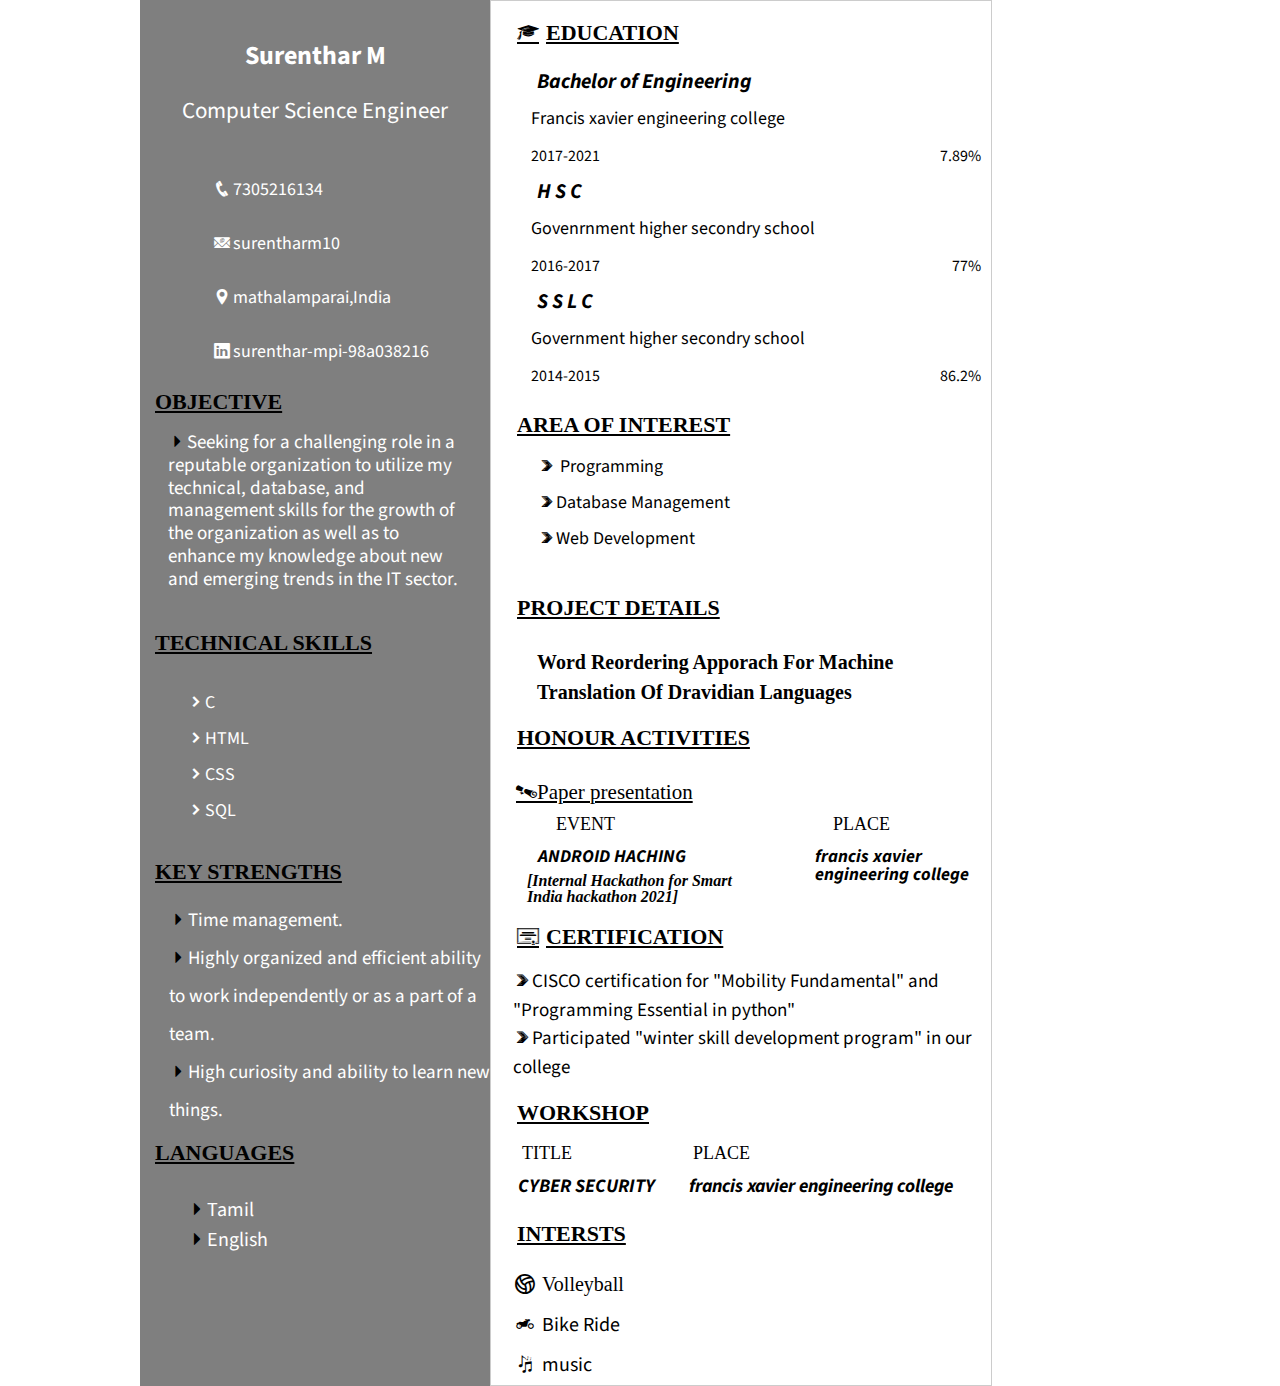
<file: index.html>
<!DOCTYPE html>
<html lang="en">

<head>
    <meta charset="UTF-8">
    <meta http-equiv="X-UA-Compatible" content="IE=edge">
    <meta name="viewport" content="width=device-width, initial-scale=1.0">
    <link rel="stylesheet" href="icofont(4)/icofont/icofont.css">
    <link rel="stylesheet" href="icofont(6)/icofont/icofont.css">
    <link rel="stylesheet" href="icofont(5)/icofont/icofont.css">
    <link rel="stylesheet" href="icofont(3)/icofont/icofont.css">
    <link rel="stylesheet" href="icofont(2)/icofont/icofont.css">
    <link rel="stylesheet" href="icofont(1)/icofont/icofont.css">
    <link rel="stylesheet" href="icofont/icofont/icofont.css">
    <link rel="stylesheet" href="css/reset.css">
    <link rel="stylesheet" href="css/style.css">
    <link rel="preconnect" href="https://fonts.googleapis.com">
    <link rel="preconnect" href="https://fonts.gstatic.com" crossorigin>
    <link href="https://fonts.googleapis.com/css2?family=Source+Sans+3:ital,wght@1,500&display=swap" rel="stylesheet">
    <title>Resume</title>
</head>

<body>
    <div class="container">
        <!--left-section start-->
        <div class=" left-section ">

            <div>
                <h1>Surenthar M</h1>
                <h3>computer science engineer</h3>
                <!--contact-section start-->
                <div class="contact-section">
                    <a href="tel:7305216134"> <i class="icofont-phone"></i>7305216134</a><br>
                    <a href="mailto:surentharm10@gmail.com"> <i class="icofont-email"></i>surentharm10</a><br>
                    <a href="#"> <i class="icofont-location-pin"></i>mathalamparai,India</a><br>
                    <a href="https://www.linkedin.com/in/surenthar-mpi-98a038216"><i
                            class="icofont-linkedin"></i>surenthar-mpi-98a038216</a>
                </div>
                <!--contact-section end-->
            </div>
            <!--objective start-->
            <div>
                <h2>Objective</h2>
                <p> <i class="icofont-caret-right"></i>Seeking for a challenging role in a reputable organization to
                    utilize my technical, database, and
                    management skills for the growth of the organization as well as to enhance my knowledge about
                    new and emerging trends in the IT sector.</p>

            </div>
            <!--objective end-->
            <!--technical start-->
            <div>
                <h2>Technical skills</h2>
                <ul class="skill">
                    <li><i class="icofont-simple-right"></i>c</li>
                    <li> <i class="icofont-simple-right"></i>html</li>
                    <li> <i class="icofont-simple-right"></i>css</li>
                    <li> <i class="icofont-simple-right"></i>sql</li>
                </ul>
            </div>
            <!--technical end-->
            <!--key strengths start-->
            <div>
                <h2>Key strengths</h2>
                <ul class="section">
                    <li> <i class="icofont-caret-right"></i>Time management.</li>
                    <li><i class="icofont-caret-right"></i>Highly organized and efficient ability to work independently
                        or as a part of a team. </li>
                    <li><i class="icofont-caret-right"></i>High curiosity and ability to learn new things.</li>
                </ul>

            </div>
            <!--key strengths end-->
            <!--language start-->
            <div>
                <h2>languages</h2>
                <ul class="communication">
                    <li><i class="icofont-caret-right"></i>Tamil</li>
                    <li> <i class="icofont-caret-right"></i>English</li>
                </ul>
            </div>
            
            <!--language end-->
        </div>
        <!--left-section end-->
        <!--right-section start-->
        <div class=" right-section">
            <!--education start-->
            <div>
                <h1><i class="icofont-hat"></i>EDUCATION</h1>
                <div>
                    <h4>Bachelor of Engineering</h4>
                    <h5>Francis xavier engineering college</h5>
                    <div class="percentage">
                        <div>
                            <span>2017-2021</span>
                        </div>
                        <div>
                            <span>7.89%</span>
                        </div>
                    </div>
                </div>
                <div>
                    <h4>H S C</h4>
                    <h5>Govenrnment higher secondry school</h5>
                    <div class="percentage">
                        <div>
                            <span>2016-2017</span>
                        </div>
                        <div>
                            <span>77%</span>
                        </div>
                    </div>
                </div>
                <div>
                    <h4>S S L C</h4>
                    <h5>Government higher secondry school </h5>
                    <div class="percentage">
                        <div>
                            <span>2014-2015</span>
                        </div>
                        <div>
                            <span>86.2%</span>
                        </div>
                    </div>
                </div>
            </div>
            <!--education end-->

            <!--area of interest start-->
            <div>

                <h1>Area of interest</h1>
                <ul class="about">
                    <li><i class="icofont-hand-drawn-right"></i> Programming</li>
                    <li><i class="icofont-hand-drawn-right"></i>Database Management</li>
                    <li><i class="icofont-hand-drawn-right"></i>Web Development</li>
                </ul>
               
            </div>
            <!--area of interest end -->
            <!--project start-->
            <div>
                <h1>Project Details</h1>
                <h6>word reordering apporach for machine translation of dravidian languages</h6>
            </div>
            <!--project end-->
            <!--honr-acti start-->
            <div>
                <h1>Honour Activities</h1>
                <h2><i class="icofont-certificate-alt-2"></i>Paper presentation</h2>
                <div class="hon-act">
                    <div>
                        <h3>Event</h3>
                        <h4>ANDROID HACHING</h4>
                        <p>[Internal Hackathon for Smart India hackathon 2021]</p>
                    </div>
                    <div class="activite">
                        <h3>Place</h3>
                        <h4>francis xavier engineering college</h4>
                    </div>
                </div>
            </div>
            <!--honr-acti end-->
            <!--certification start-->
            <div>
                <h1><i class="icofont-certificate-alt-1"></i>Certification</h1>
                <ul class="document">
                    <li> <i class="icofont-hand-drawn-right"></i>CISCO certification for "<b>Mobility Fundamental</b>"
                        and "<b>Programming Essential in
                            python</b>"
                    </li>
                    <li> <i class="icofont-hand-drawn-right"></i>Participated "<b>winter skill development program</b>"
                        in our college</li>
                </ul>
            </div>
            <!--certification end-->
            <!--work shop start-->
            <div>
                <h1>workshop</h1>
                <div class="work">
                    <div>
                        <h3>title</h3>
                        <h4>CYBER SECURITY</h4>
                    </div>
                    <div>
                        <h3>place</h3>
                        <h4>francis xavier engineering college</h4>
                    </div>
                </div>
            </div>
            <!--work shop end-->
            <!--intersts start-->
            <div>
                <h1>Intersts</h1>
                <ul class="sports">
                    <li><i class="icofont-volleyball">Volleyball</i></li>
                    <li><i class="icofont-motor-bike-alt"></i>Bike Ride</li>
                    <li><i class="icofont-music-notes"></i>music </li>
                </ul>


            </div>
            <!--intersts end-->
        </div>
        <!--right-section end-->
    </div>

</body>

</html>
</file>
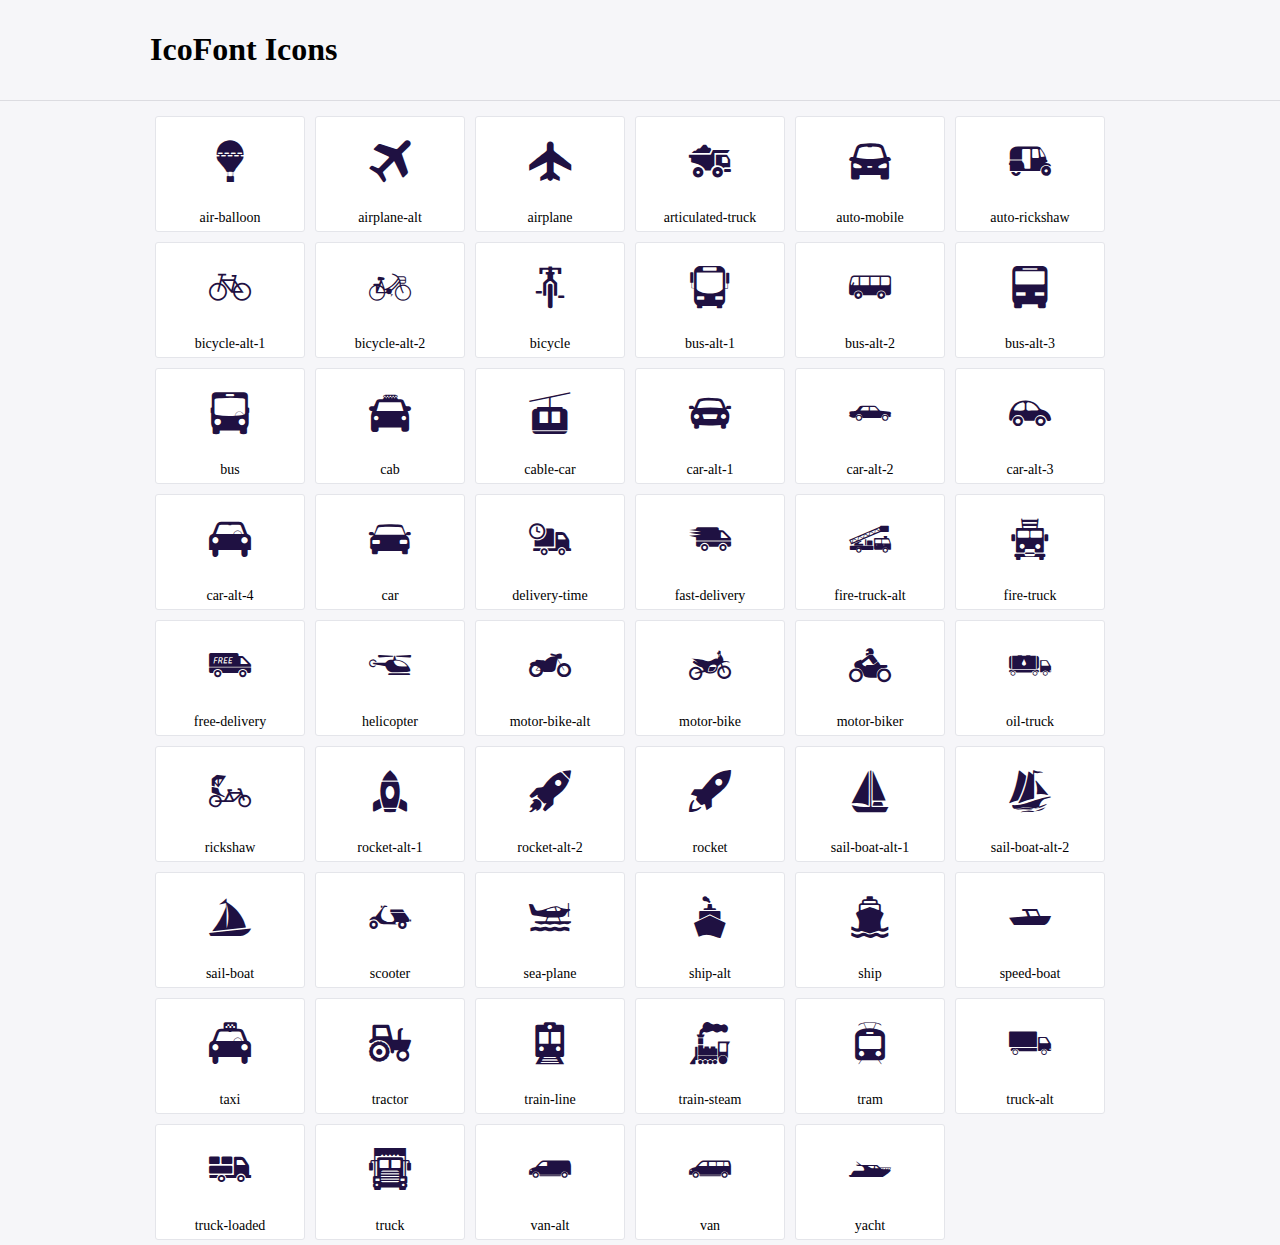
<file: icofont(1)/icofont/demo.html>
<!DOCTYPE html>
	<html>
	<head>
		<meta charset="utf-8">
		<title>Examples | IcoFont</title>
		<link rel="stylesheet" type="text/css" href="./icofont.min.css">
		<style type="text/css">
			body {
				margin: 0;
				padding: 0;
				background: #F6F6F9;
			}
			.header {
				border-bottom: 1px solid #DCDCE1;
				padding: 10px 0;
				margin-bottom: 10px;
			}
			.container {
				width: 980px;
				margin: 0 auto;
			}
			.ico-title {
				font-size: 2em;
			}
			.iconlist {
				margin: 0;
				padding: 0;
				list-style: none;
				text-align: center;
				width: 100%;
				display: flex;
				flex-wrap: wrap;
				flex-direction: row;
			}
			.iconlist li {
				position: relative;
				margin: 5px;
				width: 150px;
				cursor: pointer;
			}
			.iconlist li .icon-holder {
				position: relative;
				text-align: center;
				border-radius: 3px;
				overflow: hidden;
				padding-bottom: 5px;
				background: #ffffff;
				border: 1px solid #E4E5EA;
				transition: all 0.2s linear 0s;
			}
			.iconlist li .icon-holder:hover {
				background: #00C3DA;
				color: #ffffff;
			}
			.iconlist li .icon-holder:hover .icon i {
				color: #ffffff;
			}
			.iconlist li .icon-holder .icon {
				padding: 20px;
				text-align: center;
			}
			.iconlist li .icon-holder .icon i {
				font-size: 3em;
				color: #1F1142;
			}
			.iconlist li .icon-holder span {
				font-size: 14px;
				display: block;
				margin-top: 5px;
				border-radius: 3px;
			}
		</style>
	</head>
	<body>
	<div class="header">
		<div class="container">
			<h1 class="ico-title"> IcoFont Icons </h1>
		</div>
	</div>
	<div class="container">
		<ul class="iconlist">
		
		<li>
			<div class="icon-holder">
				<div class="icon"> 
					<i class="icofont-air-balloon"></i>
				</div> 
				<span> air-balloon </span>
			</div>
		</li>
		
		<li>
			<div class="icon-holder">
				<div class="icon"> 
					<i class="icofont-airplane-alt"></i>
				</div> 
				<span> airplane-alt </span>
			</div>
		</li>
		
		<li>
			<div class="icon-holder">
				<div class="icon"> 
					<i class="icofont-airplane"></i>
				</div> 
				<span> airplane </span>
			</div>
		</li>
		
		<li>
			<div class="icon-holder">
				<div class="icon"> 
					<i class="icofont-articulated-truck"></i>
				</div> 
				<span> articulated-truck </span>
			</div>
		</li>
		
		<li>
			<div class="icon-holder">
				<div class="icon"> 
					<i class="icofont-auto-mobile"></i>
				</div> 
				<span> auto-mobile </span>
			</div>
		</li>
		
		<li>
			<div class="icon-holder">
				<div class="icon"> 
					<i class="icofont-auto-rickshaw"></i>
				</div> 
				<span> auto-rickshaw </span>
			</div>
		</li>
		
		<li>
			<div class="icon-holder">
				<div class="icon"> 
					<i class="icofont-bicycle-alt-1"></i>
				</div> 
				<span> bicycle-alt-1 </span>
			</div>
		</li>
		
		<li>
			<div class="icon-holder">
				<div class="icon"> 
					<i class="icofont-bicycle-alt-2"></i>
				</div> 
				<span> bicycle-alt-2 </span>
			</div>
		</li>
		
		<li>
			<div class="icon-holder">
				<div class="icon"> 
					<i class="icofont-bicycle"></i>
				</div> 
				<span> bicycle </span>
			</div>
		</li>
		
		<li>
			<div class="icon-holder">
				<div class="icon"> 
					<i class="icofont-bus-alt-1"></i>
				</div> 
				<span> bus-alt-1 </span>
			</div>
		</li>
		
		<li>
			<div class="icon-holder">
				<div class="icon"> 
					<i class="icofont-bus-alt-2"></i>
				</div> 
				<span> bus-alt-2 </span>
			</div>
		</li>
		
		<li>
			<div class="icon-holder">
				<div class="icon"> 
					<i class="icofont-bus-alt-3"></i>
				</div> 
				<span> bus-alt-3 </span>
			</div>
		</li>
		
		<li>
			<div class="icon-holder">
				<div class="icon"> 
					<i class="icofont-bus"></i>
				</div> 
				<span> bus </span>
			</div>
		</li>
		
		<li>
			<div class="icon-holder">
				<div class="icon"> 
					<i class="icofont-cab"></i>
				</div> 
				<span> cab </span>
			</div>
		</li>
		
		<li>
			<div class="icon-holder">
				<div class="icon"> 
					<i class="icofont-cable-car"></i>
				</div> 
				<span> cable-car </span>
			</div>
		</li>
		
		<li>
			<div class="icon-holder">
				<div class="icon"> 
					<i class="icofont-car-alt-1"></i>
				</div> 
				<span> car-alt-1 </span>
			</div>
		</li>
		
		<li>
			<div class="icon-holder">
				<div class="icon"> 
					<i class="icofont-car-alt-2"></i>
				</div> 
				<span> car-alt-2 </span>
			</div>
		</li>
		
		<li>
			<div class="icon-holder">
				<div class="icon"> 
					<i class="icofont-car-alt-3"></i>
				</div> 
				<span> car-alt-3 </span>
			</div>
		</li>
		
		<li>
			<div class="icon-holder">
				<div class="icon"> 
					<i class="icofont-car-alt-4"></i>
				</div> 
				<span> car-alt-4 </span>
			</div>
		</li>
		
		<li>
			<div class="icon-holder">
				<div class="icon"> 
					<i class="icofont-car"></i>
				</div> 
				<span> car </span>
			</div>
		</li>
		
		<li>
			<div class="icon-holder">
				<div class="icon"> 
					<i class="icofont-delivery-time"></i>
				</div> 
				<span> delivery-time </span>
			</div>
		</li>
		
		<li>
			<div class="icon-holder">
				<div class="icon"> 
					<i class="icofont-fast-delivery"></i>
				</div> 
				<span> fast-delivery </span>
			</div>
		</li>
		
		<li>
			<div class="icon-holder">
				<div class="icon"> 
					<i class="icofont-fire-truck-alt"></i>
				</div> 
				<span> fire-truck-alt </span>
			</div>
		</li>
		
		<li>
			<div class="icon-holder">
				<div class="icon"> 
					<i class="icofont-fire-truck"></i>
				</div> 
				<span> fire-truck </span>
			</div>
		</li>
		
		<li>
			<div class="icon-holder">
				<div class="icon"> 
					<i class="icofont-free-delivery"></i>
				</div> 
				<span> free-delivery </span>
			</div>
		</li>
		
		<li>
			<div class="icon-holder">
				<div class="icon"> 
					<i class="icofont-helicopter"></i>
				</div> 
				<span> helicopter </span>
			</div>
		</li>
		
		<li>
			<div class="icon-holder">
				<div class="icon"> 
					<i class="icofont-motor-bike-alt"></i>
				</div> 
				<span> motor-bike-alt </span>
			</div>
		</li>
		
		<li>
			<div class="icon-holder">
				<div class="icon"> 
					<i class="icofont-motor-bike"></i>
				</div> 
				<span> motor-bike </span>
			</div>
		</li>
		
		<li>
			<div class="icon-holder">
				<div class="icon"> 
					<i class="icofont-motor-biker"></i>
				</div> 
				<span> motor-biker </span>
			</div>
		</li>
		
		<li>
			<div class="icon-holder">
				<div class="icon"> 
					<i class="icofont-oil-truck"></i>
				</div> 
				<span> oil-truck </span>
			</div>
		</li>
		
		<li>
			<div class="icon-holder">
				<div class="icon"> 
					<i class="icofont-rickshaw"></i>
				</div> 
				<span> rickshaw </span>
			</div>
		</li>
		
		<li>
			<div class="icon-holder">
				<div class="icon"> 
					<i class="icofont-rocket-alt-1"></i>
				</div> 
				<span> rocket-alt-1 </span>
			</div>
		</li>
		
		<li>
			<div class="icon-holder">
				<div class="icon"> 
					<i class="icofont-rocket-alt-2"></i>
				</div> 
				<span> rocket-alt-2 </span>
			</div>
		</li>
		
		<li>
			<div class="icon-holder">
				<div class="icon"> 
					<i class="icofont-rocket"></i>
				</div> 
				<span> rocket </span>
			</div>
		</li>
		
		<li>
			<div class="icon-holder">
				<div class="icon"> 
					<i class="icofont-sail-boat-alt-1"></i>
				</div> 
				<span> sail-boat-alt-1 </span>
			</div>
		</li>
		
		<li>
			<div class="icon-holder">
				<div class="icon"> 
					<i class="icofont-sail-boat-alt-2"></i>
				</div> 
				<span> sail-boat-alt-2 </span>
			</div>
		</li>
		
		<li>
			<div class="icon-holder">
				<div class="icon"> 
					<i class="icofont-sail-boat"></i>
				</div> 
				<span> sail-boat </span>
			</div>
		</li>
		
		<li>
			<div class="icon-holder">
				<div class="icon"> 
					<i class="icofont-scooter"></i>
				</div> 
				<span> scooter </span>
			</div>
		</li>
		
		<li>
			<div class="icon-holder">
				<div class="icon"> 
					<i class="icofont-sea-plane"></i>
				</div> 
				<span> sea-plane </span>
			</div>
		</li>
		
		<li>
			<div class="icon-holder">
				<div class="icon"> 
					<i class="icofont-ship-alt"></i>
				</div> 
				<span> ship-alt </span>
			</div>
		</li>
		
		<li>
			<div class="icon-holder">
				<div class="icon"> 
					<i class="icofont-ship"></i>
				</div> 
				<span> ship </span>
			</div>
		</li>
		
		<li>
			<div class="icon-holder">
				<div class="icon"> 
					<i class="icofont-speed-boat"></i>
				</div> 
				<span> speed-boat </span>
			</div>
		</li>
		
		<li>
			<div class="icon-holder">
				<div class="icon"> 
					<i class="icofont-taxi"></i>
				</div> 
				<span> taxi </span>
			</div>
		</li>
		
		<li>
			<div class="icon-holder">
				<div class="icon"> 
					<i class="icofont-tractor"></i>
				</div> 
				<span> tractor </span>
			</div>
		</li>
		
		<li>
			<div class="icon-holder">
				<div class="icon"> 
					<i class="icofont-train-line"></i>
				</div> 
				<span> train-line </span>
			</div>
		</li>
		
		<li>
			<div class="icon-holder">
				<div class="icon"> 
					<i class="icofont-train-steam"></i>
				</div> 
				<span> train-steam </span>
			</div>
		</li>
		
		<li>
			<div class="icon-holder">
				<div class="icon"> 
					<i class="icofont-tram"></i>
				</div> 
				<span> tram </span>
			</div>
		</li>
		
		<li>
			<div class="icon-holder">
				<div class="icon"> 
					<i class="icofont-truck-alt"></i>
				</div> 
				<span> truck-alt </span>
			</div>
		</li>
		
		<li>
			<div class="icon-holder">
				<div class="icon"> 
					<i class="icofont-truck-loaded"></i>
				</div> 
				<span> truck-loaded </span>
			</div>
		</li>
		
		<li>
			<div class="icon-holder">
				<div class="icon"> 
					<i class="icofont-truck"></i>
				</div> 
				<span> truck </span>
			</div>
		</li>
		
		<li>
			<div class="icon-holder">
				<div class="icon"> 
					<i class="icofont-van-alt"></i>
				</div> 
				<span> van-alt </span>
			</div>
		</li>
		
		<li>
			<div class="icon-holder">
				<div class="icon"> 
					<i class="icofont-van"></i>
				</div> 
				<span> van </span>
			</div>
		</li>
		
		<li>
			<div class="icon-holder">
				<div class="icon"> 
					<i class="icofont-yacht"></i>
				</div> 
				<span> yacht </span>
			</div>
		</li>
		
		</ul>
	</div>	
	</body>
	</html>
</file>
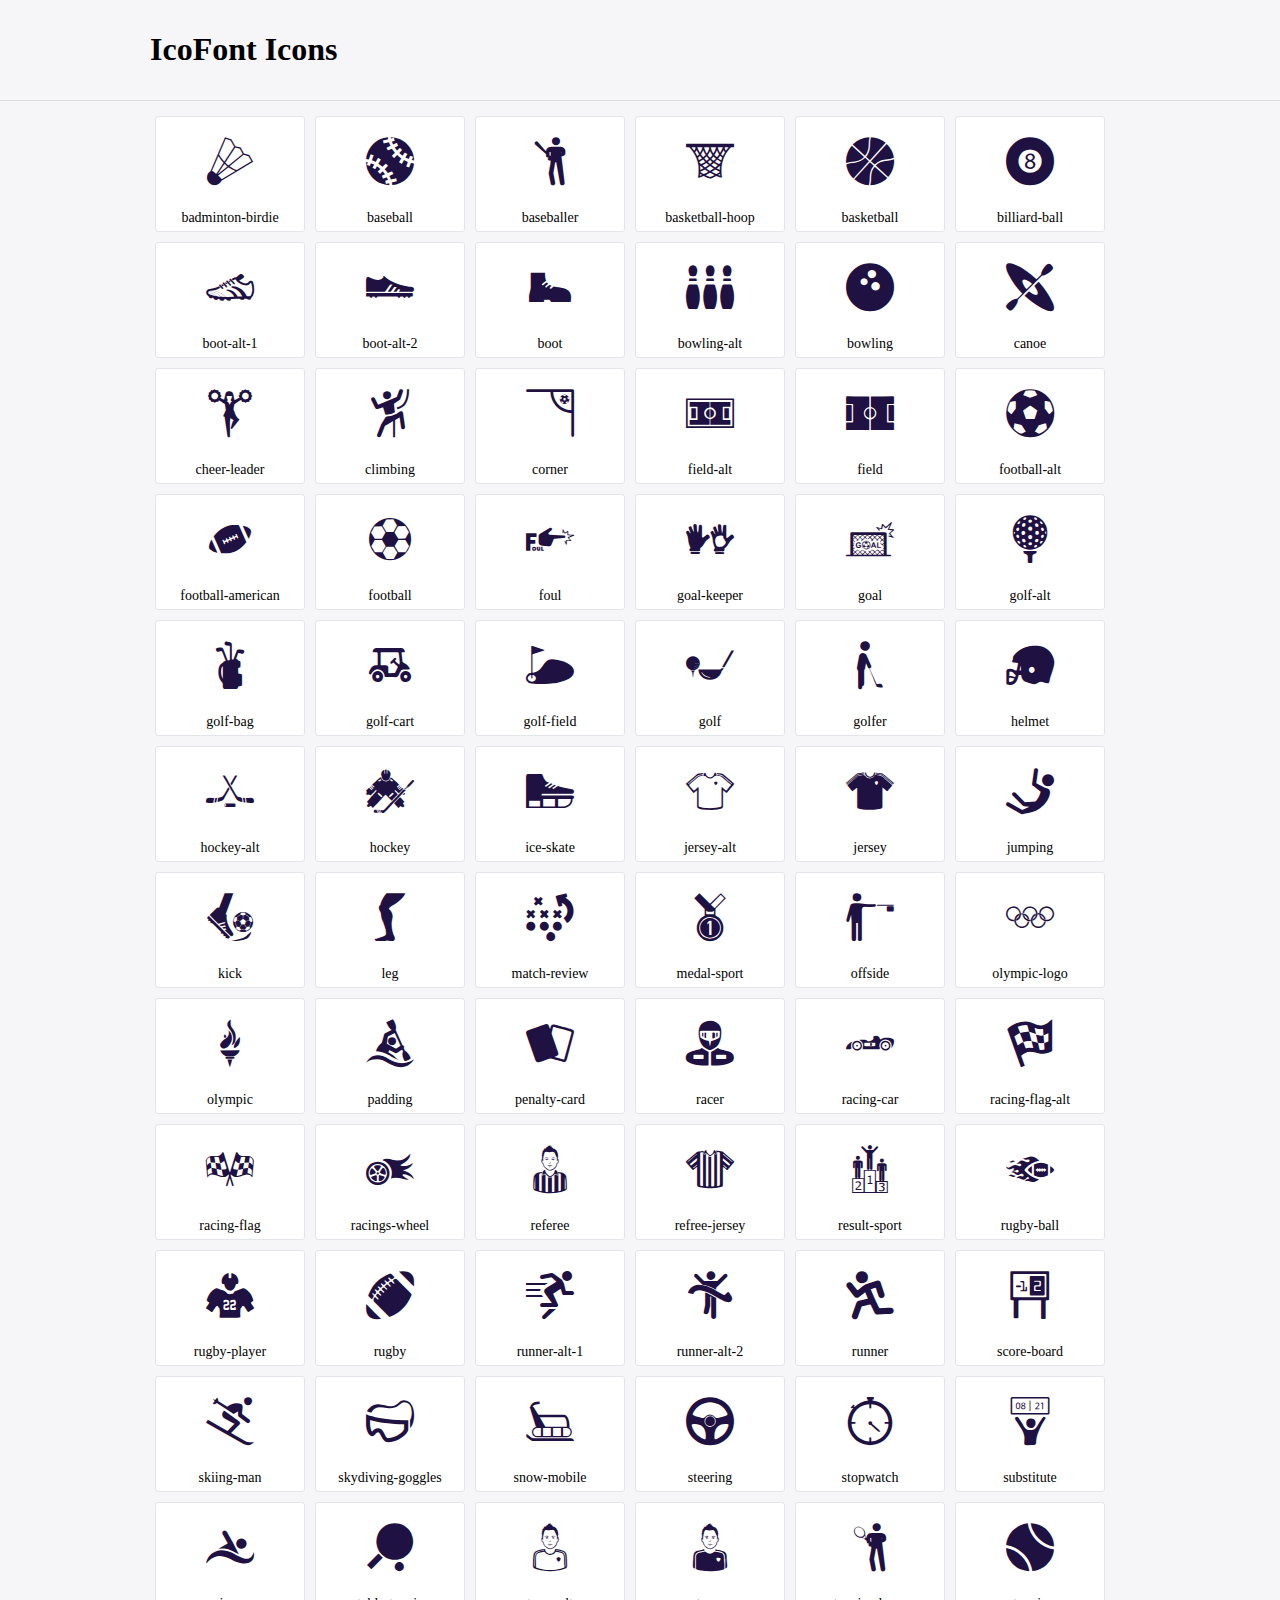
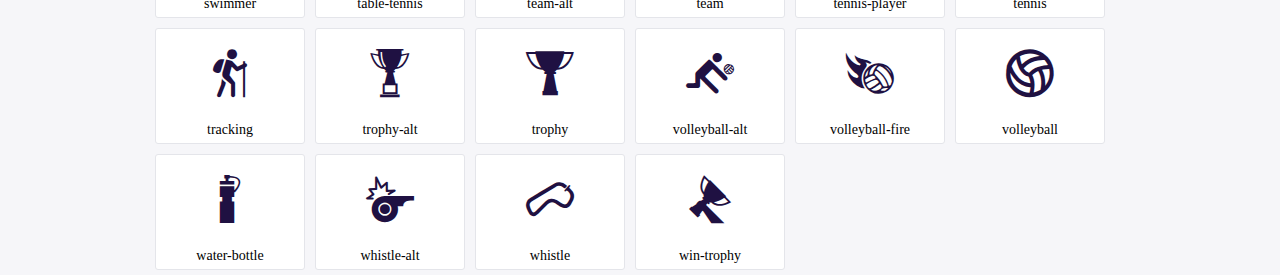
<file: icofont(2)/icofont/demo.html>
<!DOCTYPE html>
	<html>
	<head>
		<meta charset="utf-8">
		<title>Examples | IcoFont</title>
		<link rel="stylesheet" type="text/css" href="./icofont.min.css">
		<style type="text/css">
			body {
				margin: 0;
				padding: 0;
				background: #F6F6F9;
			}
			.header {
				border-bottom: 1px solid #DCDCE1;
				padding: 10px 0;
				margin-bottom: 10px;
			}
			.container {
				width: 980px;
				margin: 0 auto;
			}
			.ico-title {
				font-size: 2em;
			}
			.iconlist {
				margin: 0;
				padding: 0;
				list-style: none;
				text-align: center;
				width: 100%;
				display: flex;
				flex-wrap: wrap;
				flex-direction: row;
			}
			.iconlist li {
				position: relative;
				margin: 5px;
				width: 150px;
				cursor: pointer;
			}
			.iconlist li .icon-holder {
				position: relative;
				text-align: center;
				border-radius: 3px;
				overflow: hidden;
				padding-bottom: 5px;
				background: #ffffff;
				border: 1px solid #E4E5EA;
				transition: all 0.2s linear 0s;
			}
			.iconlist li .icon-holder:hover {
				background: #00C3DA;
				color: #ffffff;
			}
			.iconlist li .icon-holder:hover .icon i {
				color: #ffffff;
			}
			.iconlist li .icon-holder .icon {
				padding: 20px;
				text-align: center;
			}
			.iconlist li .icon-holder .icon i {
				font-size: 3em;
				color: #1F1142;
			}
			.iconlist li .icon-holder span {
				font-size: 14px;
				display: block;
				margin-top: 5px;
				border-radius: 3px;
			}
		</style>
	</head>
	<body>
	<div class="header">
		<div class="container">
			<h1 class="ico-title"> IcoFont Icons </h1>
		</div>
	</div>
	<div class="container">
		<ul class="iconlist">
		
		<li>
			<div class="icon-holder">
				<div class="icon"> 
					<i class="icofont-badminton-birdie"></i>
				</div> 
				<span> badminton-birdie </span>
			</div>
		</li>
		
		<li>
			<div class="icon-holder">
				<div class="icon"> 
					<i class="icofont-baseball"></i>
				</div> 
				<span> baseball </span>
			</div>
		</li>
		
		<li>
			<div class="icon-holder">
				<div class="icon"> 
					<i class="icofont-baseballer"></i>
				</div> 
				<span> baseballer </span>
			</div>
		</li>
		
		<li>
			<div class="icon-holder">
				<div class="icon"> 
					<i class="icofont-basketball-hoop"></i>
				</div> 
				<span> basketball-hoop </span>
			</div>
		</li>
		
		<li>
			<div class="icon-holder">
				<div class="icon"> 
					<i class="icofont-basketball"></i>
				</div> 
				<span> basketball </span>
			</div>
		</li>
		
		<li>
			<div class="icon-holder">
				<div class="icon"> 
					<i class="icofont-billiard-ball"></i>
				</div> 
				<span> billiard-ball </span>
			</div>
		</li>
		
		<li>
			<div class="icon-holder">
				<div class="icon"> 
					<i class="icofont-boot-alt-1"></i>
				</div> 
				<span> boot-alt-1 </span>
			</div>
		</li>
		
		<li>
			<div class="icon-holder">
				<div class="icon"> 
					<i class="icofont-boot-alt-2"></i>
				</div> 
				<span> boot-alt-2 </span>
			</div>
		</li>
		
		<li>
			<div class="icon-holder">
				<div class="icon"> 
					<i class="icofont-boot"></i>
				</div> 
				<span> boot </span>
			</div>
		</li>
		
		<li>
			<div class="icon-holder">
				<div class="icon"> 
					<i class="icofont-bowling-alt"></i>
				</div> 
				<span> bowling-alt </span>
			</div>
		</li>
		
		<li>
			<div class="icon-holder">
				<div class="icon"> 
					<i class="icofont-bowling"></i>
				</div> 
				<span> bowling </span>
			</div>
		</li>
		
		<li>
			<div class="icon-holder">
				<div class="icon"> 
					<i class="icofont-canoe"></i>
				</div> 
				<span> canoe </span>
			</div>
		</li>
		
		<li>
			<div class="icon-holder">
				<div class="icon"> 
					<i class="icofont-cheer-leader"></i>
				</div> 
				<span> cheer-leader </span>
			</div>
		</li>
		
		<li>
			<div class="icon-holder">
				<div class="icon"> 
					<i class="icofont-climbing"></i>
				</div> 
				<span> climbing </span>
			</div>
		</li>
		
		<li>
			<div class="icon-holder">
				<div class="icon"> 
					<i class="icofont-corner"></i>
				</div> 
				<span> corner </span>
			</div>
		</li>
		
		<li>
			<div class="icon-holder">
				<div class="icon"> 
					<i class="icofont-field-alt"></i>
				</div> 
				<span> field-alt </span>
			</div>
		</li>
		
		<li>
			<div class="icon-holder">
				<div class="icon"> 
					<i class="icofont-field"></i>
				</div> 
				<span> field </span>
			</div>
		</li>
		
		<li>
			<div class="icon-holder">
				<div class="icon"> 
					<i class="icofont-football-alt"></i>
				</div> 
				<span> football-alt </span>
			</div>
		</li>
		
		<li>
			<div class="icon-holder">
				<div class="icon"> 
					<i class="icofont-football-american"></i>
				</div> 
				<span> football-american </span>
			</div>
		</li>
		
		<li>
			<div class="icon-holder">
				<div class="icon"> 
					<i class="icofont-football"></i>
				</div> 
				<span> football </span>
			</div>
		</li>
		
		<li>
			<div class="icon-holder">
				<div class="icon"> 
					<i class="icofont-foul"></i>
				</div> 
				<span> foul </span>
			</div>
		</li>
		
		<li>
			<div class="icon-holder">
				<div class="icon"> 
					<i class="icofont-goal-keeper"></i>
				</div> 
				<span> goal-keeper </span>
			</div>
		</li>
		
		<li>
			<div class="icon-holder">
				<div class="icon"> 
					<i class="icofont-goal"></i>
				</div> 
				<span> goal </span>
			</div>
		</li>
		
		<li>
			<div class="icon-holder">
				<div class="icon"> 
					<i class="icofont-golf-alt"></i>
				</div> 
				<span> golf-alt </span>
			</div>
		</li>
		
		<li>
			<div class="icon-holder">
				<div class="icon"> 
					<i class="icofont-golf-bag"></i>
				</div> 
				<span> golf-bag </span>
			</div>
		</li>
		
		<li>
			<div class="icon-holder">
				<div class="icon"> 
					<i class="icofont-golf-cart"></i>
				</div> 
				<span> golf-cart </span>
			</div>
		</li>
		
		<li>
			<div class="icon-holder">
				<div class="icon"> 
					<i class="icofont-golf-field"></i>
				</div> 
				<span> golf-field </span>
			</div>
		</li>
		
		<li>
			<div class="icon-holder">
				<div class="icon"> 
					<i class="icofont-golf"></i>
				</div> 
				<span> golf </span>
			</div>
		</li>
		
		<li>
			<div class="icon-holder">
				<div class="icon"> 
					<i class="icofont-golfer"></i>
				</div> 
				<span> golfer </span>
			</div>
		</li>
		
		<li>
			<div class="icon-holder">
				<div class="icon"> 
					<i class="icofont-helmet"></i>
				</div> 
				<span> helmet </span>
			</div>
		</li>
		
		<li>
			<div class="icon-holder">
				<div class="icon"> 
					<i class="icofont-hockey-alt"></i>
				</div> 
				<span> hockey-alt </span>
			</div>
		</li>
		
		<li>
			<div class="icon-holder">
				<div class="icon"> 
					<i class="icofont-hockey"></i>
				</div> 
				<span> hockey </span>
			</div>
		</li>
		
		<li>
			<div class="icon-holder">
				<div class="icon"> 
					<i class="icofont-ice-skate"></i>
				</div> 
				<span> ice-skate </span>
			</div>
		</li>
		
		<li>
			<div class="icon-holder">
				<div class="icon"> 
					<i class="icofont-jersey-alt"></i>
				</div> 
				<span> jersey-alt </span>
			</div>
		</li>
		
		<li>
			<div class="icon-holder">
				<div class="icon"> 
					<i class="icofont-jersey"></i>
				</div> 
				<span> jersey </span>
			</div>
		</li>
		
		<li>
			<div class="icon-holder">
				<div class="icon"> 
					<i class="icofont-jumping"></i>
				</div> 
				<span> jumping </span>
			</div>
		</li>
		
		<li>
			<div class="icon-holder">
				<div class="icon"> 
					<i class="icofont-kick"></i>
				</div> 
				<span> kick </span>
			</div>
		</li>
		
		<li>
			<div class="icon-holder">
				<div class="icon"> 
					<i class="icofont-leg"></i>
				</div> 
				<span> leg </span>
			</div>
		</li>
		
		<li>
			<div class="icon-holder">
				<div class="icon"> 
					<i class="icofont-match-review"></i>
				</div> 
				<span> match-review </span>
			</div>
		</li>
		
		<li>
			<div class="icon-holder">
				<div class="icon"> 
					<i class="icofont-medal-sport"></i>
				</div> 
				<span> medal-sport </span>
			</div>
		</li>
		
		<li>
			<div class="icon-holder">
				<div class="icon"> 
					<i class="icofont-offside"></i>
				</div> 
				<span> offside </span>
			</div>
		</li>
		
		<li>
			<div class="icon-holder">
				<div class="icon"> 
					<i class="icofont-olympic-logo"></i>
				</div> 
				<span> olympic-logo </span>
			</div>
		</li>
		
		<li>
			<div class="icon-holder">
				<div class="icon"> 
					<i class="icofont-olympic"></i>
				</div> 
				<span> olympic </span>
			</div>
		</li>
		
		<li>
			<div class="icon-holder">
				<div class="icon"> 
					<i class="icofont-padding"></i>
				</div> 
				<span> padding </span>
			</div>
		</li>
		
		<li>
			<div class="icon-holder">
				<div class="icon"> 
					<i class="icofont-penalty-card"></i>
				</div> 
				<span> penalty-card </span>
			</div>
		</li>
		
		<li>
			<div class="icon-holder">
				<div class="icon"> 
					<i class="icofont-racer"></i>
				</div> 
				<span> racer </span>
			</div>
		</li>
		
		<li>
			<div class="icon-holder">
				<div class="icon"> 
					<i class="icofont-racing-car"></i>
				</div> 
				<span> racing-car </span>
			</div>
		</li>
		
		<li>
			<div class="icon-holder">
				<div class="icon"> 
					<i class="icofont-racing-flag-alt"></i>
				</div> 
				<span> racing-flag-alt </span>
			</div>
		</li>
		
		<li>
			<div class="icon-holder">
				<div class="icon"> 
					<i class="icofont-racing-flag"></i>
				</div> 
				<span> racing-flag </span>
			</div>
		</li>
		
		<li>
			<div class="icon-holder">
				<div class="icon"> 
					<i class="icofont-racings-wheel"></i>
				</div> 
				<span> racings-wheel </span>
			</div>
		</li>
		
		<li>
			<div class="icon-holder">
				<div class="icon"> 
					<i class="icofont-referee"></i>
				</div> 
				<span> referee </span>
			</div>
		</li>
		
		<li>
			<div class="icon-holder">
				<div class="icon"> 
					<i class="icofont-refree-jersey"></i>
				</div> 
				<span> refree-jersey </span>
			</div>
		</li>
		
		<li>
			<div class="icon-holder">
				<div class="icon"> 
					<i class="icofont-result-sport"></i>
				</div> 
				<span> result-sport </span>
			</div>
		</li>
		
		<li>
			<div class="icon-holder">
				<div class="icon"> 
					<i class="icofont-rugby-ball"></i>
				</div> 
				<span> rugby-ball </span>
			</div>
		</li>
		
		<li>
			<div class="icon-holder">
				<div class="icon"> 
					<i class="icofont-rugby-player"></i>
				</div> 
				<span> rugby-player </span>
			</div>
		</li>
		
		<li>
			<div class="icon-holder">
				<div class="icon"> 
					<i class="icofont-rugby"></i>
				</div> 
				<span> rugby </span>
			</div>
		</li>
		
		<li>
			<div class="icon-holder">
				<div class="icon"> 
					<i class="icofont-runner-alt-1"></i>
				</div> 
				<span> runner-alt-1 </span>
			</div>
		</li>
		
		<li>
			<div class="icon-holder">
				<div class="icon"> 
					<i class="icofont-runner-alt-2"></i>
				</div> 
				<span> runner-alt-2 </span>
			</div>
		</li>
		
		<li>
			<div class="icon-holder">
				<div class="icon"> 
					<i class="icofont-runner"></i>
				</div> 
				<span> runner </span>
			</div>
		</li>
		
		<li>
			<div class="icon-holder">
				<div class="icon"> 
					<i class="icofont-score-board"></i>
				</div> 
				<span> score-board </span>
			</div>
		</li>
		
		<li>
			<div class="icon-holder">
				<div class="icon"> 
					<i class="icofont-skiing-man"></i>
				</div> 
				<span> skiing-man </span>
			</div>
		</li>
		
		<li>
			<div class="icon-holder">
				<div class="icon"> 
					<i class="icofont-skydiving-goggles"></i>
				</div> 
				<span> skydiving-goggles </span>
			</div>
		</li>
		
		<li>
			<div class="icon-holder">
				<div class="icon"> 
					<i class="icofont-snow-mobile"></i>
				</div> 
				<span> snow-mobile </span>
			</div>
		</li>
		
		<li>
			<div class="icon-holder">
				<div class="icon"> 
					<i class="icofont-steering"></i>
				</div> 
				<span> steering </span>
			</div>
		</li>
		
		<li>
			<div class="icon-holder">
				<div class="icon"> 
					<i class="icofont-stopwatch"></i>
				</div> 
				<span> stopwatch </span>
			</div>
		</li>
		
		<li>
			<div class="icon-holder">
				<div class="icon"> 
					<i class="icofont-substitute"></i>
				</div> 
				<span> substitute </span>
			</div>
		</li>
		
		<li>
			<div class="icon-holder">
				<div class="icon"> 
					<i class="icofont-swimmer"></i>
				</div> 
				<span> swimmer </span>
			</div>
		</li>
		
		<li>
			<div class="icon-holder">
				<div class="icon"> 
					<i class="icofont-table-tennis"></i>
				</div> 
				<span> table-tennis </span>
			</div>
		</li>
		
		<li>
			<div class="icon-holder">
				<div class="icon"> 
					<i class="icofont-team-alt"></i>
				</div> 
				<span> team-alt </span>
			</div>
		</li>
		
		<li>
			<div class="icon-holder">
				<div class="icon"> 
					<i class="icofont-team"></i>
				</div> 
				<span> team </span>
			</div>
		</li>
		
		<li>
			<div class="icon-holder">
				<div class="icon"> 
					<i class="icofont-tennis-player"></i>
				</div> 
				<span> tennis-player </span>
			</div>
		</li>
		
		<li>
			<div class="icon-holder">
				<div class="icon"> 
					<i class="icofont-tennis"></i>
				</div> 
				<span> tennis </span>
			</div>
		</li>
		
		<li>
			<div class="icon-holder">
				<div class="icon"> 
					<i class="icofont-tracking"></i>
				</div> 
				<span> tracking </span>
			</div>
		</li>
		
		<li>
			<div class="icon-holder">
				<div class="icon"> 
					<i class="icofont-trophy-alt"></i>
				</div> 
				<span> trophy-alt </span>
			</div>
		</li>
		
		<li>
			<div class="icon-holder">
				<div class="icon"> 
					<i class="icofont-trophy"></i>
				</div> 
				<span> trophy </span>
			</div>
		</li>
		
		<li>
			<div class="icon-holder">
				<div class="icon"> 
					<i class="icofont-volleyball-alt"></i>
				</div> 
				<span> volleyball-alt </span>
			</div>
		</li>
		
		<li>
			<div class="icon-holder">
				<div class="icon"> 
					<i class="icofont-volleyball-fire"></i>
				</div> 
				<span> volleyball-fire </span>
			</div>
		</li>
		
		<li>
			<div class="icon-holder">
				<div class="icon"> 
					<i class="icofont-volleyball"></i>
				</div> 
				<span> volleyball </span>
			</div>
		</li>
		
		<li>
			<div class="icon-holder">
				<div class="icon"> 
					<i class="icofont-water-bottle"></i>
				</div> 
				<span> water-bottle </span>
			</div>
		</li>
		
		<li>
			<div class="icon-holder">
				<div class="icon"> 
					<i class="icofont-whistle-alt"></i>
				</div> 
				<span> whistle-alt </span>
			</div>
		</li>
		
		<li>
			<div class="icon-holder">
				<div class="icon"> 
					<i class="icofont-whistle"></i>
				</div> 
				<span> whistle </span>
			</div>
		</li>
		
		<li>
			<div class="icon-holder">
				<div class="icon"> 
					<i class="icofont-win-trophy"></i>
				</div> 
				<span> win-trophy </span>
			</div>
		</li>
		
		</ul>
	</div>	
	</body>
	</html>
</file>
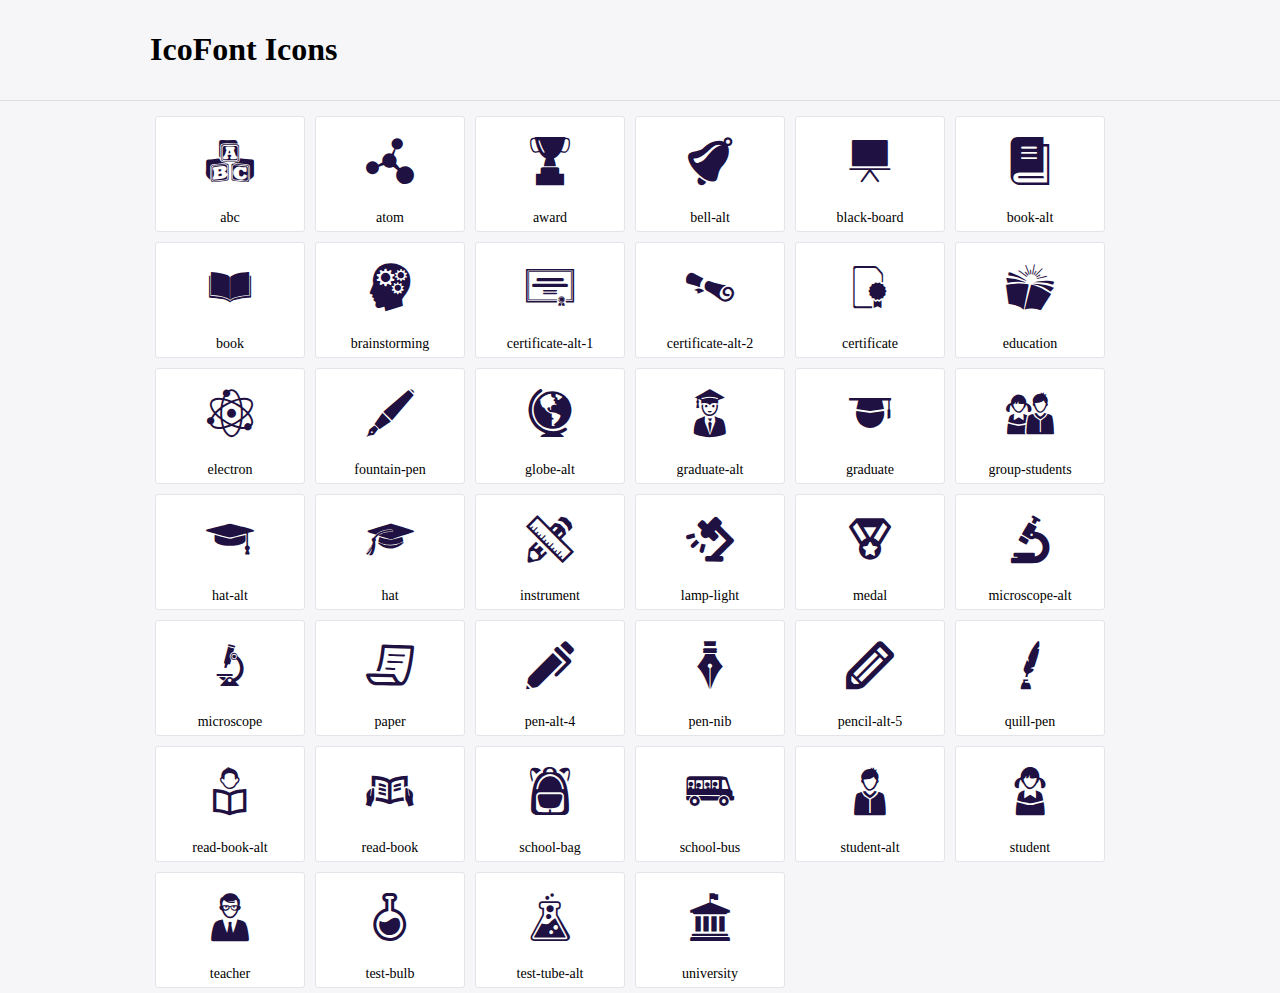
<file: icofont(3)/icofont/demo.html>
<!DOCTYPE html>
	<html>
	<head>
		<meta charset="utf-8">
		<title>Examples | IcoFont</title>
		<link rel="stylesheet" type="text/css" href="./icofont.min.css">
		<style type="text/css">
			body {
				margin: 0;
				padding: 0;
				background: #F6F6F9;
			}
			.header {
				border-bottom: 1px solid #DCDCE1;
				padding: 10px 0;
				margin-bottom: 10px;
			}
			.container {
				width: 980px;
				margin: 0 auto;
			}
			.ico-title {
				font-size: 2em;
			}
			.iconlist {
				margin: 0;
				padding: 0;
				list-style: none;
				text-align: center;
				width: 100%;
				display: flex;
				flex-wrap: wrap;
				flex-direction: row;
			}
			.iconlist li {
				position: relative;
				margin: 5px;
				width: 150px;
				cursor: pointer;
			}
			.iconlist li .icon-holder {
				position: relative;
				text-align: center;
				border-radius: 3px;
				overflow: hidden;
				padding-bottom: 5px;
				background: #ffffff;
				border: 1px solid #E4E5EA;
				transition: all 0.2s linear 0s;
			}
			.iconlist li .icon-holder:hover {
				background: #00C3DA;
				color: #ffffff;
			}
			.iconlist li .icon-holder:hover .icon i {
				color: #ffffff;
			}
			.iconlist li .icon-holder .icon {
				padding: 20px;
				text-align: center;
			}
			.iconlist li .icon-holder .icon i {
				font-size: 3em;
				color: #1F1142;
			}
			.iconlist li .icon-holder span {
				font-size: 14px;
				display: block;
				margin-top: 5px;
				border-radius: 3px;
			}
		</style>
	</head>
	<body>
	<div class="header">
		<div class="container">
			<h1 class="ico-title"> IcoFont Icons </h1>
		</div>
	</div>
	<div class="container">
		<ul class="iconlist">
		
		<li>
			<div class="icon-holder">
				<div class="icon"> 
					<i class="icofont-abc"></i>
				</div> 
				<span> abc </span>
			</div>
		</li>
		
		<li>
			<div class="icon-holder">
				<div class="icon"> 
					<i class="icofont-atom"></i>
				</div> 
				<span> atom </span>
			</div>
		</li>
		
		<li>
			<div class="icon-holder">
				<div class="icon"> 
					<i class="icofont-award"></i>
				</div> 
				<span> award </span>
			</div>
		</li>
		
		<li>
			<div class="icon-holder">
				<div class="icon"> 
					<i class="icofont-bell-alt"></i>
				</div> 
				<span> bell-alt </span>
			</div>
		</li>
		
		<li>
			<div class="icon-holder">
				<div class="icon"> 
					<i class="icofont-black-board"></i>
				</div> 
				<span> black-board </span>
			</div>
		</li>
		
		<li>
			<div class="icon-holder">
				<div class="icon"> 
					<i class="icofont-book-alt"></i>
				</div> 
				<span> book-alt </span>
			</div>
		</li>
		
		<li>
			<div class="icon-holder">
				<div class="icon"> 
					<i class="icofont-book"></i>
				</div> 
				<span> book </span>
			</div>
		</li>
		
		<li>
			<div class="icon-holder">
				<div class="icon"> 
					<i class="icofont-brainstorming"></i>
				</div> 
				<span> brainstorming </span>
			</div>
		</li>
		
		<li>
			<div class="icon-holder">
				<div class="icon"> 
					<i class="icofont-certificate-alt-1"></i>
				</div> 
				<span> certificate-alt-1 </span>
			</div>
		</li>
		
		<li>
			<div class="icon-holder">
				<div class="icon"> 
					<i class="icofont-certificate-alt-2"></i>
				</div> 
				<span> certificate-alt-2 </span>
			</div>
		</li>
		
		<li>
			<div class="icon-holder">
				<div class="icon"> 
					<i class="icofont-certificate"></i>
				</div> 
				<span> certificate </span>
			</div>
		</li>
		
		<li>
			<div class="icon-holder">
				<div class="icon"> 
					<i class="icofont-education"></i>
				</div> 
				<span> education </span>
			</div>
		</li>
		
		<li>
			<div class="icon-holder">
				<div class="icon"> 
					<i class="icofont-electron"></i>
				</div> 
				<span> electron </span>
			</div>
		</li>
		
		<li>
			<div class="icon-holder">
				<div class="icon"> 
					<i class="icofont-fountain-pen"></i>
				</div> 
				<span> fountain-pen </span>
			</div>
		</li>
		
		<li>
			<div class="icon-holder">
				<div class="icon"> 
					<i class="icofont-globe-alt"></i>
				</div> 
				<span> globe-alt </span>
			</div>
		</li>
		
		<li>
			<div class="icon-holder">
				<div class="icon"> 
					<i class="icofont-graduate-alt"></i>
				</div> 
				<span> graduate-alt </span>
			</div>
		</li>
		
		<li>
			<div class="icon-holder">
				<div class="icon"> 
					<i class="icofont-graduate"></i>
				</div> 
				<span> graduate </span>
			</div>
		</li>
		
		<li>
			<div class="icon-holder">
				<div class="icon"> 
					<i class="icofont-group-students"></i>
				</div> 
				<span> group-students </span>
			</div>
		</li>
		
		<li>
			<div class="icon-holder">
				<div class="icon"> 
					<i class="icofont-hat-alt"></i>
				</div> 
				<span> hat-alt </span>
			</div>
		</li>
		
		<li>
			<div class="icon-holder">
				<div class="icon"> 
					<i class="icofont-hat"></i>
				</div> 
				<span> hat </span>
			</div>
		</li>
		
		<li>
			<div class="icon-holder">
				<div class="icon"> 
					<i class="icofont-instrument"></i>
				</div> 
				<span> instrument </span>
			</div>
		</li>
		
		<li>
			<div class="icon-holder">
				<div class="icon"> 
					<i class="icofont-lamp-light"></i>
				</div> 
				<span> lamp-light </span>
			</div>
		</li>
		
		<li>
			<div class="icon-holder">
				<div class="icon"> 
					<i class="icofont-medal"></i>
				</div> 
				<span> medal </span>
			</div>
		</li>
		
		<li>
			<div class="icon-holder">
				<div class="icon"> 
					<i class="icofont-microscope-alt"></i>
				</div> 
				<span> microscope-alt </span>
			</div>
		</li>
		
		<li>
			<div class="icon-holder">
				<div class="icon"> 
					<i class="icofont-microscope"></i>
				</div> 
				<span> microscope </span>
			</div>
		</li>
		
		<li>
			<div class="icon-holder">
				<div class="icon"> 
					<i class="icofont-paper"></i>
				</div> 
				<span> paper </span>
			</div>
		</li>
		
		<li>
			<div class="icon-holder">
				<div class="icon"> 
					<i class="icofont-pen-alt-4"></i>
				</div> 
				<span> pen-alt-4 </span>
			</div>
		</li>
		
		<li>
			<div class="icon-holder">
				<div class="icon"> 
					<i class="icofont-pen-nib"></i>
				</div> 
				<span> pen-nib </span>
			</div>
		</li>
		
		<li>
			<div class="icon-holder">
				<div class="icon"> 
					<i class="icofont-pencil-alt-5"></i>
				</div> 
				<span> pencil-alt-5 </span>
			</div>
		</li>
		
		<li>
			<div class="icon-holder">
				<div class="icon"> 
					<i class="icofont-quill-pen"></i>
				</div> 
				<span> quill-pen </span>
			</div>
		</li>
		
		<li>
			<div class="icon-holder">
				<div class="icon"> 
					<i class="icofont-read-book-alt"></i>
				</div> 
				<span> read-book-alt </span>
			</div>
		</li>
		
		<li>
			<div class="icon-holder">
				<div class="icon"> 
					<i class="icofont-read-book"></i>
				</div> 
				<span> read-book </span>
			</div>
		</li>
		
		<li>
			<div class="icon-holder">
				<div class="icon"> 
					<i class="icofont-school-bag"></i>
				</div> 
				<span> school-bag </span>
			</div>
		</li>
		
		<li>
			<div class="icon-holder">
				<div class="icon"> 
					<i class="icofont-school-bus"></i>
				</div> 
				<span> school-bus </span>
			</div>
		</li>
		
		<li>
			<div class="icon-holder">
				<div class="icon"> 
					<i class="icofont-student-alt"></i>
				</div> 
				<span> student-alt </span>
			</div>
		</li>
		
		<li>
			<div class="icon-holder">
				<div class="icon"> 
					<i class="icofont-student"></i>
				</div> 
				<span> student </span>
			</div>
		</li>
		
		<li>
			<div class="icon-holder">
				<div class="icon"> 
					<i class="icofont-teacher"></i>
				</div> 
				<span> teacher </span>
			</div>
		</li>
		
		<li>
			<div class="icon-holder">
				<div class="icon"> 
					<i class="icofont-test-bulb"></i>
				</div> 
				<span> test-bulb </span>
			</div>
		</li>
		
		<li>
			<div class="icon-holder">
				<div class="icon"> 
					<i class="icofont-test-tube-alt"></i>
				</div> 
				<span> test-tube-alt </span>
			</div>
		</li>
		
		<li>
			<div class="icon-holder">
				<div class="icon"> 
					<i class="icofont-university"></i>
				</div> 
				<span> university </span>
			</div>
		</li>
		
		</ul>
	</div>	
	</body>
	</html>
</file>
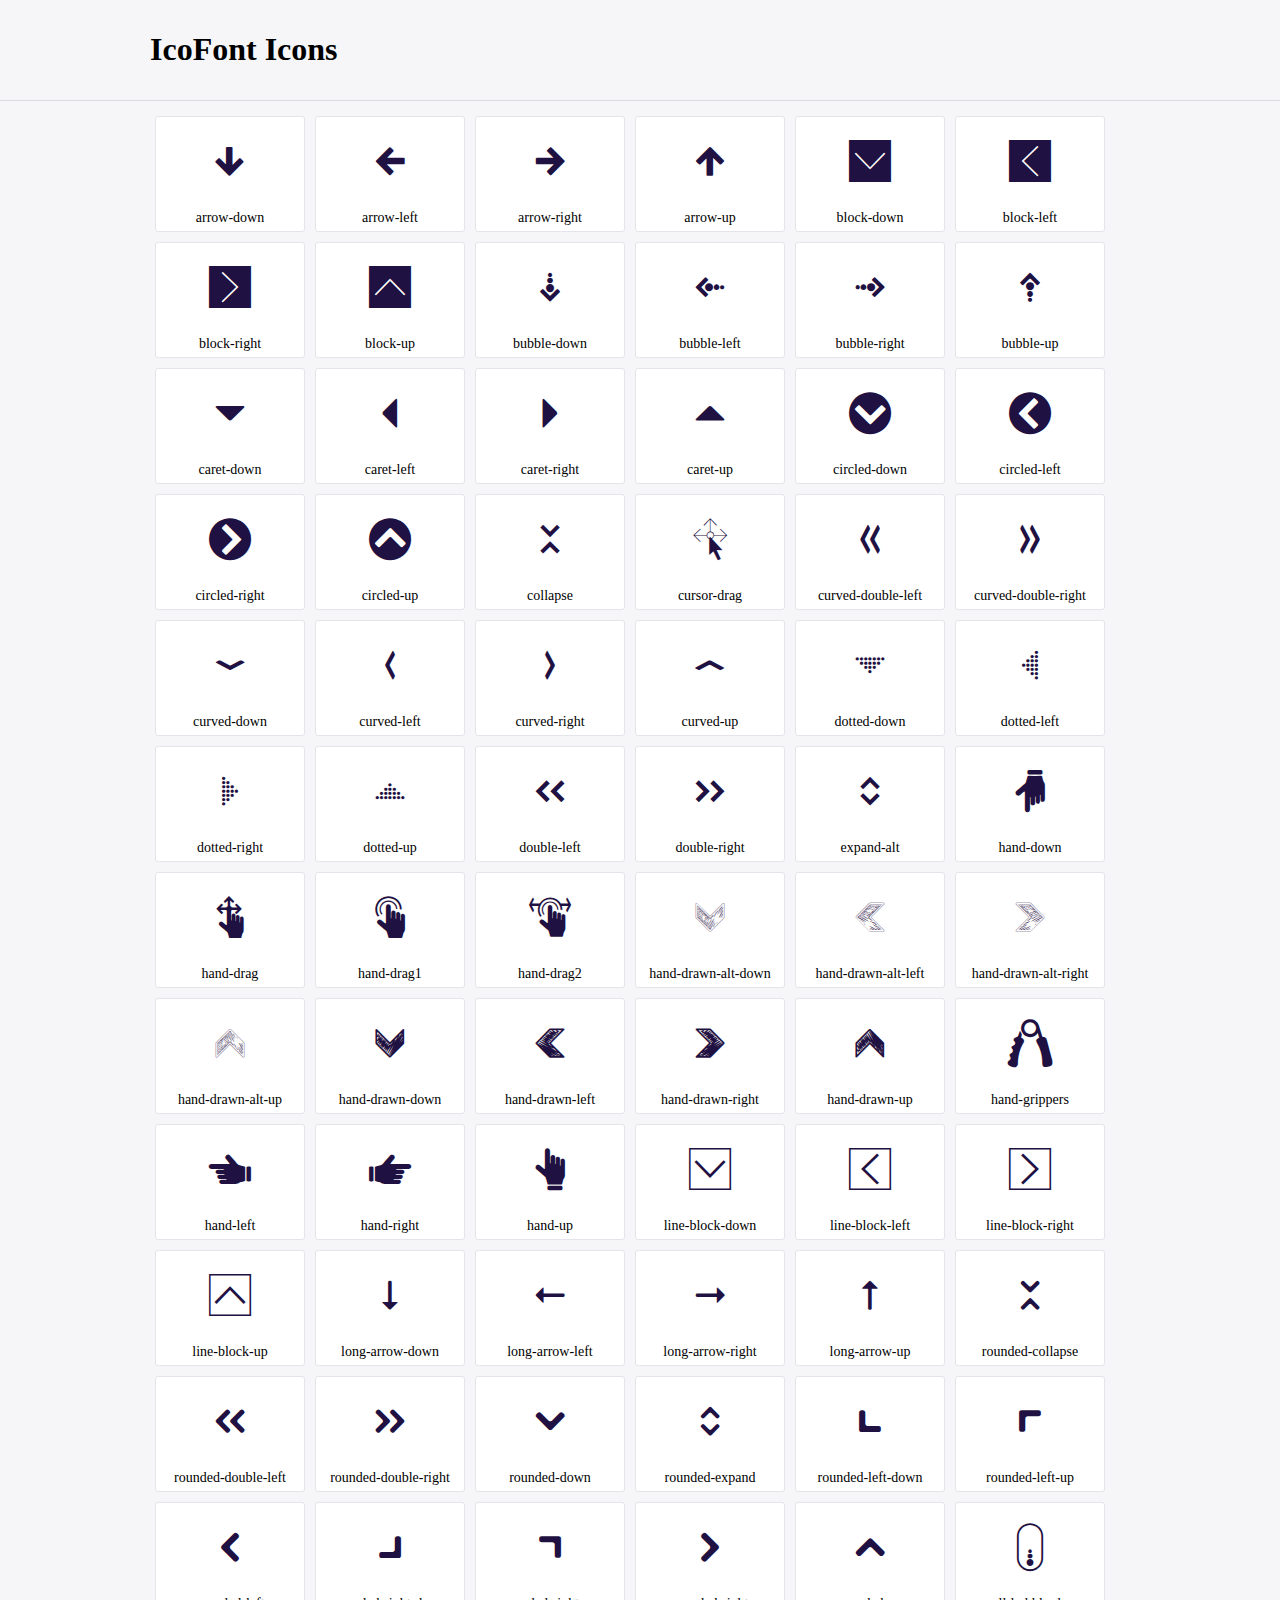
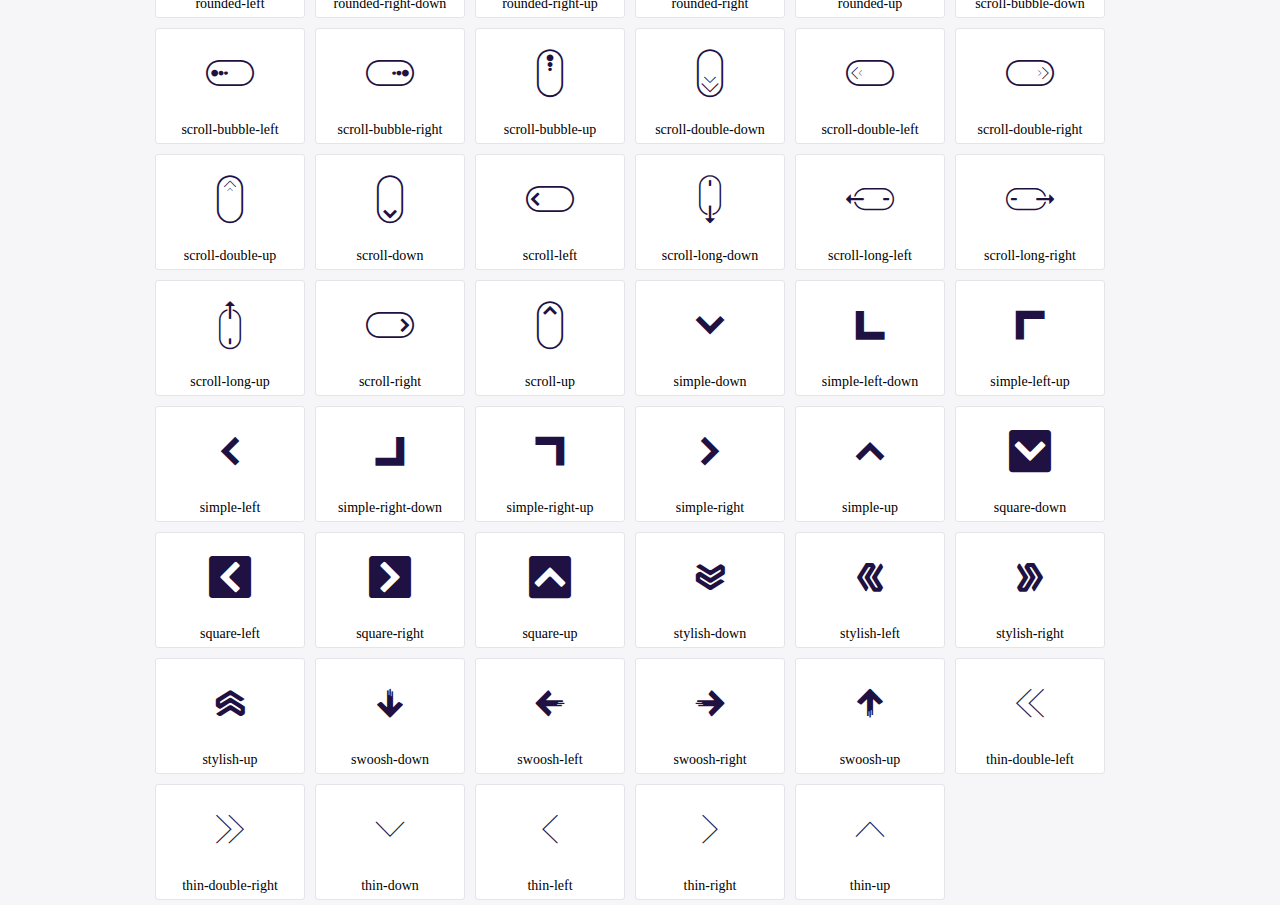
<file: icofont(4)/icofont/demo.html>
<!DOCTYPE html>
	<html>
	<head>
		<meta charset="utf-8">
		<title>Examples | IcoFont</title>
		<link rel="stylesheet" type="text/css" href="./icofont.min.css">
		<style type="text/css">
			body {
				margin: 0;
				padding: 0;
				background: #F6F6F9;
			}
			.header {
				border-bottom: 1px solid #DCDCE1;
				padding: 10px 0;
				margin-bottom: 10px;
			}
			.container {
				width: 980px;
				margin: 0 auto;
			}
			.ico-title {
				font-size: 2em;
			}
			.iconlist {
				margin: 0;
				padding: 0;
				list-style: none;
				text-align: center;
				width: 100%;
				display: flex;
				flex-wrap: wrap;
				flex-direction: row;
			}
			.iconlist li {
				position: relative;
				margin: 5px;
				width: 150px;
				cursor: pointer;
			}
			.iconlist li .icon-holder {
				position: relative;
				text-align: center;
				border-radius: 3px;
				overflow: hidden;
				padding-bottom: 5px;
				background: #ffffff;
				border: 1px solid #E4E5EA;
				transition: all 0.2s linear 0s;
			}
			.iconlist li .icon-holder:hover {
				background: #00C3DA;
				color: #ffffff;
			}
			.iconlist li .icon-holder:hover .icon i {
				color: #ffffff;
			}
			.iconlist li .icon-holder .icon {
				padding: 20px;
				text-align: center;
			}
			.iconlist li .icon-holder .icon i {
				font-size: 3em;
				color: #1F1142;
			}
			.iconlist li .icon-holder span {
				font-size: 14px;
				display: block;
				margin-top: 5px;
				border-radius: 3px;
			}
		</style>
	</head>
	<body>
	<div class="header">
		<div class="container">
			<h1 class="ico-title"> IcoFont Icons </h1>
		</div>
	</div>
	<div class="container">
		<ul class="iconlist">
		
		<li>
			<div class="icon-holder">
				<div class="icon"> 
					<i class="icofont-arrow-down"></i>
				</div> 
				<span> arrow-down </span>
			</div>
		</li>
		
		<li>
			<div class="icon-holder">
				<div class="icon"> 
					<i class="icofont-arrow-left"></i>
				</div> 
				<span> arrow-left </span>
			</div>
		</li>
		
		<li>
			<div class="icon-holder">
				<div class="icon"> 
					<i class="icofont-arrow-right"></i>
				</div> 
				<span> arrow-right </span>
			</div>
		</li>
		
		<li>
			<div class="icon-holder">
				<div class="icon"> 
					<i class="icofont-arrow-up"></i>
				</div> 
				<span> arrow-up </span>
			</div>
		</li>
		
		<li>
			<div class="icon-holder">
				<div class="icon"> 
					<i class="icofont-block-down"></i>
				</div> 
				<span> block-down </span>
			</div>
		</li>
		
		<li>
			<div class="icon-holder">
				<div class="icon"> 
					<i class="icofont-block-left"></i>
				</div> 
				<span> block-left </span>
			</div>
		</li>
		
		<li>
			<div class="icon-holder">
				<div class="icon"> 
					<i class="icofont-block-right"></i>
				</div> 
				<span> block-right </span>
			</div>
		</li>
		
		<li>
			<div class="icon-holder">
				<div class="icon"> 
					<i class="icofont-block-up"></i>
				</div> 
				<span> block-up </span>
			</div>
		</li>
		
		<li>
			<div class="icon-holder">
				<div class="icon"> 
					<i class="icofont-bubble-down"></i>
				</div> 
				<span> bubble-down </span>
			</div>
		</li>
		
		<li>
			<div class="icon-holder">
				<div class="icon"> 
					<i class="icofont-bubble-left"></i>
				</div> 
				<span> bubble-left </span>
			</div>
		</li>
		
		<li>
			<div class="icon-holder">
				<div class="icon"> 
					<i class="icofont-bubble-right"></i>
				</div> 
				<span> bubble-right </span>
			</div>
		</li>
		
		<li>
			<div class="icon-holder">
				<div class="icon"> 
					<i class="icofont-bubble-up"></i>
				</div> 
				<span> bubble-up </span>
			</div>
		</li>
		
		<li>
			<div class="icon-holder">
				<div class="icon"> 
					<i class="icofont-caret-down"></i>
				</div> 
				<span> caret-down </span>
			</div>
		</li>
		
		<li>
			<div class="icon-holder">
				<div class="icon"> 
					<i class="icofont-caret-left"></i>
				</div> 
				<span> caret-left </span>
			</div>
		</li>
		
		<li>
			<div class="icon-holder">
				<div class="icon"> 
					<i class="icofont-caret-right"></i>
				</div> 
				<span> caret-right </span>
			</div>
		</li>
		
		<li>
			<div class="icon-holder">
				<div class="icon"> 
					<i class="icofont-caret-up"></i>
				</div> 
				<span> caret-up </span>
			</div>
		</li>
		
		<li>
			<div class="icon-holder">
				<div class="icon"> 
					<i class="icofont-circled-down"></i>
				</div> 
				<span> circled-down </span>
			</div>
		</li>
		
		<li>
			<div class="icon-holder">
				<div class="icon"> 
					<i class="icofont-circled-left"></i>
				</div> 
				<span> circled-left </span>
			</div>
		</li>
		
		<li>
			<div class="icon-holder">
				<div class="icon"> 
					<i class="icofont-circled-right"></i>
				</div> 
				<span> circled-right </span>
			</div>
		</li>
		
		<li>
			<div class="icon-holder">
				<div class="icon"> 
					<i class="icofont-circled-up"></i>
				</div> 
				<span> circled-up </span>
			</div>
		</li>
		
		<li>
			<div class="icon-holder">
				<div class="icon"> 
					<i class="icofont-collapse"></i>
				</div> 
				<span> collapse </span>
			</div>
		</li>
		
		<li>
			<div class="icon-holder">
				<div class="icon"> 
					<i class="icofont-cursor-drag"></i>
				</div> 
				<span> cursor-drag </span>
			</div>
		</li>
		
		<li>
			<div class="icon-holder">
				<div class="icon"> 
					<i class="icofont-curved-double-left"></i>
				</div> 
				<span> curved-double-left </span>
			</div>
		</li>
		
		<li>
			<div class="icon-holder">
				<div class="icon"> 
					<i class="icofont-curved-double-right"></i>
				</div> 
				<span> curved-double-right </span>
			</div>
		</li>
		
		<li>
			<div class="icon-holder">
				<div class="icon"> 
					<i class="icofont-curved-down"></i>
				</div> 
				<span> curved-down </span>
			</div>
		</li>
		
		<li>
			<div class="icon-holder">
				<div class="icon"> 
					<i class="icofont-curved-left"></i>
				</div> 
				<span> curved-left </span>
			</div>
		</li>
		
		<li>
			<div class="icon-holder">
				<div class="icon"> 
					<i class="icofont-curved-right"></i>
				</div> 
				<span> curved-right </span>
			</div>
		</li>
		
		<li>
			<div class="icon-holder">
				<div class="icon"> 
					<i class="icofont-curved-up"></i>
				</div> 
				<span> curved-up </span>
			</div>
		</li>
		
		<li>
			<div class="icon-holder">
				<div class="icon"> 
					<i class="icofont-dotted-down"></i>
				</div> 
				<span> dotted-down </span>
			</div>
		</li>
		
		<li>
			<div class="icon-holder">
				<div class="icon"> 
					<i class="icofont-dotted-left"></i>
				</div> 
				<span> dotted-left </span>
			</div>
		</li>
		
		<li>
			<div class="icon-holder">
				<div class="icon"> 
					<i class="icofont-dotted-right"></i>
				</div> 
				<span> dotted-right </span>
			</div>
		</li>
		
		<li>
			<div class="icon-holder">
				<div class="icon"> 
					<i class="icofont-dotted-up"></i>
				</div> 
				<span> dotted-up </span>
			</div>
		</li>
		
		<li>
			<div class="icon-holder">
				<div class="icon"> 
					<i class="icofont-double-left"></i>
				</div> 
				<span> double-left </span>
			</div>
		</li>
		
		<li>
			<div class="icon-holder">
				<div class="icon"> 
					<i class="icofont-double-right"></i>
				</div> 
				<span> double-right </span>
			</div>
		</li>
		
		<li>
			<div class="icon-holder">
				<div class="icon"> 
					<i class="icofont-expand-alt"></i>
				</div> 
				<span> expand-alt </span>
			</div>
		</li>
		
		<li>
			<div class="icon-holder">
				<div class="icon"> 
					<i class="icofont-hand-down"></i>
				</div> 
				<span> hand-down </span>
			</div>
		</li>
		
		<li>
			<div class="icon-holder">
				<div class="icon"> 
					<i class="icofont-hand-drag"></i>
				</div> 
				<span> hand-drag </span>
			</div>
		</li>
		
		<li>
			<div class="icon-holder">
				<div class="icon"> 
					<i class="icofont-hand-drag1"></i>
				</div> 
				<span> hand-drag1 </span>
			</div>
		</li>
		
		<li>
			<div class="icon-holder">
				<div class="icon"> 
					<i class="icofont-hand-drag2"></i>
				</div> 
				<span> hand-drag2 </span>
			</div>
		</li>
		
		<li>
			<div class="icon-holder">
				<div class="icon"> 
					<i class="icofont-hand-drawn-alt-down"></i>
				</div> 
				<span> hand-drawn-alt-down </span>
			</div>
		</li>
		
		<li>
			<div class="icon-holder">
				<div class="icon"> 
					<i class="icofont-hand-drawn-alt-left"></i>
				</div> 
				<span> hand-drawn-alt-left </span>
			</div>
		</li>
		
		<li>
			<div class="icon-holder">
				<div class="icon"> 
					<i class="icofont-hand-drawn-alt-right"></i>
				</div> 
				<span> hand-drawn-alt-right </span>
			</div>
		</li>
		
		<li>
			<div class="icon-holder">
				<div class="icon"> 
					<i class="icofont-hand-drawn-alt-up"></i>
				</div> 
				<span> hand-drawn-alt-up </span>
			</div>
		</li>
		
		<li>
			<div class="icon-holder">
				<div class="icon"> 
					<i class="icofont-hand-drawn-down"></i>
				</div> 
				<span> hand-drawn-down </span>
			</div>
		</li>
		
		<li>
			<div class="icon-holder">
				<div class="icon"> 
					<i class="icofont-hand-drawn-left"></i>
				</div> 
				<span> hand-drawn-left </span>
			</div>
		</li>
		
		<li>
			<div class="icon-holder">
				<div class="icon"> 
					<i class="icofont-hand-drawn-right"></i>
				</div> 
				<span> hand-drawn-right </span>
			</div>
		</li>
		
		<li>
			<div class="icon-holder">
				<div class="icon"> 
					<i class="icofont-hand-drawn-up"></i>
				</div> 
				<span> hand-drawn-up </span>
			</div>
		</li>
		
		<li>
			<div class="icon-holder">
				<div class="icon"> 
					<i class="icofont-hand-grippers"></i>
				</div> 
				<span> hand-grippers </span>
			</div>
		</li>
		
		<li>
			<div class="icon-holder">
				<div class="icon"> 
					<i class="icofont-hand-left"></i>
				</div> 
				<span> hand-left </span>
			</div>
		</li>
		
		<li>
			<div class="icon-holder">
				<div class="icon"> 
					<i class="icofont-hand-right"></i>
				</div> 
				<span> hand-right </span>
			</div>
		</li>
		
		<li>
			<div class="icon-holder">
				<div class="icon"> 
					<i class="icofont-hand-up"></i>
				</div> 
				<span> hand-up </span>
			</div>
		</li>
		
		<li>
			<div class="icon-holder">
				<div class="icon"> 
					<i class="icofont-line-block-down"></i>
				</div> 
				<span> line-block-down </span>
			</div>
		</li>
		
		<li>
			<div class="icon-holder">
				<div class="icon"> 
					<i class="icofont-line-block-left"></i>
				</div> 
				<span> line-block-left </span>
			</div>
		</li>
		
		<li>
			<div class="icon-holder">
				<div class="icon"> 
					<i class="icofont-line-block-right"></i>
				</div> 
				<span> line-block-right </span>
			</div>
		</li>
		
		<li>
			<div class="icon-holder">
				<div class="icon"> 
					<i class="icofont-line-block-up"></i>
				</div> 
				<span> line-block-up </span>
			</div>
		</li>
		
		<li>
			<div class="icon-holder">
				<div class="icon"> 
					<i class="icofont-long-arrow-down"></i>
				</div> 
				<span> long-arrow-down </span>
			</div>
		</li>
		
		<li>
			<div class="icon-holder">
				<div class="icon"> 
					<i class="icofont-long-arrow-left"></i>
				</div> 
				<span> long-arrow-left </span>
			</div>
		</li>
		
		<li>
			<div class="icon-holder">
				<div class="icon"> 
					<i class="icofont-long-arrow-right"></i>
				</div> 
				<span> long-arrow-right </span>
			</div>
		</li>
		
		<li>
			<div class="icon-holder">
				<div class="icon"> 
					<i class="icofont-long-arrow-up"></i>
				</div> 
				<span> long-arrow-up </span>
			</div>
		</li>
		
		<li>
			<div class="icon-holder">
				<div class="icon"> 
					<i class="icofont-rounded-collapse"></i>
				</div> 
				<span> rounded-collapse </span>
			</div>
		</li>
		
		<li>
			<div class="icon-holder">
				<div class="icon"> 
					<i class="icofont-rounded-double-left"></i>
				</div> 
				<span> rounded-double-left </span>
			</div>
		</li>
		
		<li>
			<div class="icon-holder">
				<div class="icon"> 
					<i class="icofont-rounded-double-right"></i>
				</div> 
				<span> rounded-double-right </span>
			</div>
		</li>
		
		<li>
			<div class="icon-holder">
				<div class="icon"> 
					<i class="icofont-rounded-down"></i>
				</div> 
				<span> rounded-down </span>
			</div>
		</li>
		
		<li>
			<div class="icon-holder">
				<div class="icon"> 
					<i class="icofont-rounded-expand"></i>
				</div> 
				<span> rounded-expand </span>
			</div>
		</li>
		
		<li>
			<div class="icon-holder">
				<div class="icon"> 
					<i class="icofont-rounded-left-down"></i>
				</div> 
				<span> rounded-left-down </span>
			</div>
		</li>
		
		<li>
			<div class="icon-holder">
				<div class="icon"> 
					<i class="icofont-rounded-left-up"></i>
				</div> 
				<span> rounded-left-up </span>
			</div>
		</li>
		
		<li>
			<div class="icon-holder">
				<div class="icon"> 
					<i class="icofont-rounded-left"></i>
				</div> 
				<span> rounded-left </span>
			</div>
		</li>
		
		<li>
			<div class="icon-holder">
				<div class="icon"> 
					<i class="icofont-rounded-right-down"></i>
				</div> 
				<span> rounded-right-down </span>
			</div>
		</li>
		
		<li>
			<div class="icon-holder">
				<div class="icon"> 
					<i class="icofont-rounded-right-up"></i>
				</div> 
				<span> rounded-right-up </span>
			</div>
		</li>
		
		<li>
			<div class="icon-holder">
				<div class="icon"> 
					<i class="icofont-rounded-right"></i>
				</div> 
				<span> rounded-right </span>
			</div>
		</li>
		
		<li>
			<div class="icon-holder">
				<div class="icon"> 
					<i class="icofont-rounded-up"></i>
				</div> 
				<span> rounded-up </span>
			</div>
		</li>
		
		<li>
			<div class="icon-holder">
				<div class="icon"> 
					<i class="icofont-scroll-bubble-down"></i>
				</div> 
				<span> scroll-bubble-down </span>
			</div>
		</li>
		
		<li>
			<div class="icon-holder">
				<div class="icon"> 
					<i class="icofont-scroll-bubble-left"></i>
				</div> 
				<span> scroll-bubble-left </span>
			</div>
		</li>
		
		<li>
			<div class="icon-holder">
				<div class="icon"> 
					<i class="icofont-scroll-bubble-right"></i>
				</div> 
				<span> scroll-bubble-right </span>
			</div>
		</li>
		
		<li>
			<div class="icon-holder">
				<div class="icon"> 
					<i class="icofont-scroll-bubble-up"></i>
				</div> 
				<span> scroll-bubble-up </span>
			</div>
		</li>
		
		<li>
			<div class="icon-holder">
				<div class="icon"> 
					<i class="icofont-scroll-double-down"></i>
				</div> 
				<span> scroll-double-down </span>
			</div>
		</li>
		
		<li>
			<div class="icon-holder">
				<div class="icon"> 
					<i class="icofont-scroll-double-left"></i>
				</div> 
				<span> scroll-double-left </span>
			</div>
		</li>
		
		<li>
			<div class="icon-holder">
				<div class="icon"> 
					<i class="icofont-scroll-double-right"></i>
				</div> 
				<span> scroll-double-right </span>
			</div>
		</li>
		
		<li>
			<div class="icon-holder">
				<div class="icon"> 
					<i class="icofont-scroll-double-up"></i>
				</div> 
				<span> scroll-double-up </span>
			</div>
		</li>
		
		<li>
			<div class="icon-holder">
				<div class="icon"> 
					<i class="icofont-scroll-down"></i>
				</div> 
				<span> scroll-down </span>
			</div>
		</li>
		
		<li>
			<div class="icon-holder">
				<div class="icon"> 
					<i class="icofont-scroll-left"></i>
				</div> 
				<span> scroll-left </span>
			</div>
		</li>
		
		<li>
			<div class="icon-holder">
				<div class="icon"> 
					<i class="icofont-scroll-long-down"></i>
				</div> 
				<span> scroll-long-down </span>
			</div>
		</li>
		
		<li>
			<div class="icon-holder">
				<div class="icon"> 
					<i class="icofont-scroll-long-left"></i>
				</div> 
				<span> scroll-long-left </span>
			</div>
		</li>
		
		<li>
			<div class="icon-holder">
				<div class="icon"> 
					<i class="icofont-scroll-long-right"></i>
				</div> 
				<span> scroll-long-right </span>
			</div>
		</li>
		
		<li>
			<div class="icon-holder">
				<div class="icon"> 
					<i class="icofont-scroll-long-up"></i>
				</div> 
				<span> scroll-long-up </span>
			</div>
		</li>
		
		<li>
			<div class="icon-holder">
				<div class="icon"> 
					<i class="icofont-scroll-right"></i>
				</div> 
				<span> scroll-right </span>
			</div>
		</li>
		
		<li>
			<div class="icon-holder">
				<div class="icon"> 
					<i class="icofont-scroll-up"></i>
				</div> 
				<span> scroll-up </span>
			</div>
		</li>
		
		<li>
			<div class="icon-holder">
				<div class="icon"> 
					<i class="icofont-simple-down"></i>
				</div> 
				<span> simple-down </span>
			</div>
		</li>
		
		<li>
			<div class="icon-holder">
				<div class="icon"> 
					<i class="icofont-simple-left-down"></i>
				</div> 
				<span> simple-left-down </span>
			</div>
		</li>
		
		<li>
			<div class="icon-holder">
				<div class="icon"> 
					<i class="icofont-simple-left-up"></i>
				</div> 
				<span> simple-left-up </span>
			</div>
		</li>
		
		<li>
			<div class="icon-holder">
				<div class="icon"> 
					<i class="icofont-simple-left"></i>
				</div> 
				<span> simple-left </span>
			</div>
		</li>
		
		<li>
			<div class="icon-holder">
				<div class="icon"> 
					<i class="icofont-simple-right-down"></i>
				</div> 
				<span> simple-right-down </span>
			</div>
		</li>
		
		<li>
			<div class="icon-holder">
				<div class="icon"> 
					<i class="icofont-simple-right-up"></i>
				</div> 
				<span> simple-right-up </span>
			</div>
		</li>
		
		<li>
			<div class="icon-holder">
				<div class="icon"> 
					<i class="icofont-simple-right"></i>
				</div> 
				<span> simple-right </span>
			</div>
		</li>
		
		<li>
			<div class="icon-holder">
				<div class="icon"> 
					<i class="icofont-simple-up"></i>
				</div> 
				<span> simple-up </span>
			</div>
		</li>
		
		<li>
			<div class="icon-holder">
				<div class="icon"> 
					<i class="icofont-square-down"></i>
				</div> 
				<span> square-down </span>
			</div>
		</li>
		
		<li>
			<div class="icon-holder">
				<div class="icon"> 
					<i class="icofont-square-left"></i>
				</div> 
				<span> square-left </span>
			</div>
		</li>
		
		<li>
			<div class="icon-holder">
				<div class="icon"> 
					<i class="icofont-square-right"></i>
				</div> 
				<span> square-right </span>
			</div>
		</li>
		
		<li>
			<div class="icon-holder">
				<div class="icon"> 
					<i class="icofont-square-up"></i>
				</div> 
				<span> square-up </span>
			</div>
		</li>
		
		<li>
			<div class="icon-holder">
				<div class="icon"> 
					<i class="icofont-stylish-down"></i>
				</div> 
				<span> stylish-down </span>
			</div>
		</li>
		
		<li>
			<div class="icon-holder">
				<div class="icon"> 
					<i class="icofont-stylish-left"></i>
				</div> 
				<span> stylish-left </span>
			</div>
		</li>
		
		<li>
			<div class="icon-holder">
				<div class="icon"> 
					<i class="icofont-stylish-right"></i>
				</div> 
				<span> stylish-right </span>
			</div>
		</li>
		
		<li>
			<div class="icon-holder">
				<div class="icon"> 
					<i class="icofont-stylish-up"></i>
				</div> 
				<span> stylish-up </span>
			</div>
		</li>
		
		<li>
			<div class="icon-holder">
				<div class="icon"> 
					<i class="icofont-swoosh-down"></i>
				</div> 
				<span> swoosh-down </span>
			</div>
		</li>
		
		<li>
			<div class="icon-holder">
				<div class="icon"> 
					<i class="icofont-swoosh-left"></i>
				</div> 
				<span> swoosh-left </span>
			</div>
		</li>
		
		<li>
			<div class="icon-holder">
				<div class="icon"> 
					<i class="icofont-swoosh-right"></i>
				</div> 
				<span> swoosh-right </span>
			</div>
		</li>
		
		<li>
			<div class="icon-holder">
				<div class="icon"> 
					<i class="icofont-swoosh-up"></i>
				</div> 
				<span> swoosh-up </span>
			</div>
		</li>
		
		<li>
			<div class="icon-holder">
				<div class="icon"> 
					<i class="icofont-thin-double-left"></i>
				</div> 
				<span> thin-double-left </span>
			</div>
		</li>
		
		<li>
			<div class="icon-holder">
				<div class="icon"> 
					<i class="icofont-thin-double-right"></i>
				</div> 
				<span> thin-double-right </span>
			</div>
		</li>
		
		<li>
			<div class="icon-holder">
				<div class="icon"> 
					<i class="icofont-thin-down"></i>
				</div> 
				<span> thin-down </span>
			</div>
		</li>
		
		<li>
			<div class="icon-holder">
				<div class="icon"> 
					<i class="icofont-thin-left"></i>
				</div> 
				<span> thin-left </span>
			</div>
		</li>
		
		<li>
			<div class="icon-holder">
				<div class="icon"> 
					<i class="icofont-thin-right"></i>
				</div> 
				<span> thin-right </span>
			</div>
		</li>
		
		<li>
			<div class="icon-holder">
				<div class="icon"> 
					<i class="icofont-thin-up"></i>
				</div> 
				<span> thin-up </span>
			</div>
		</li>
		
		</ul>
	</div>	
	</body>
	</html>
</file>
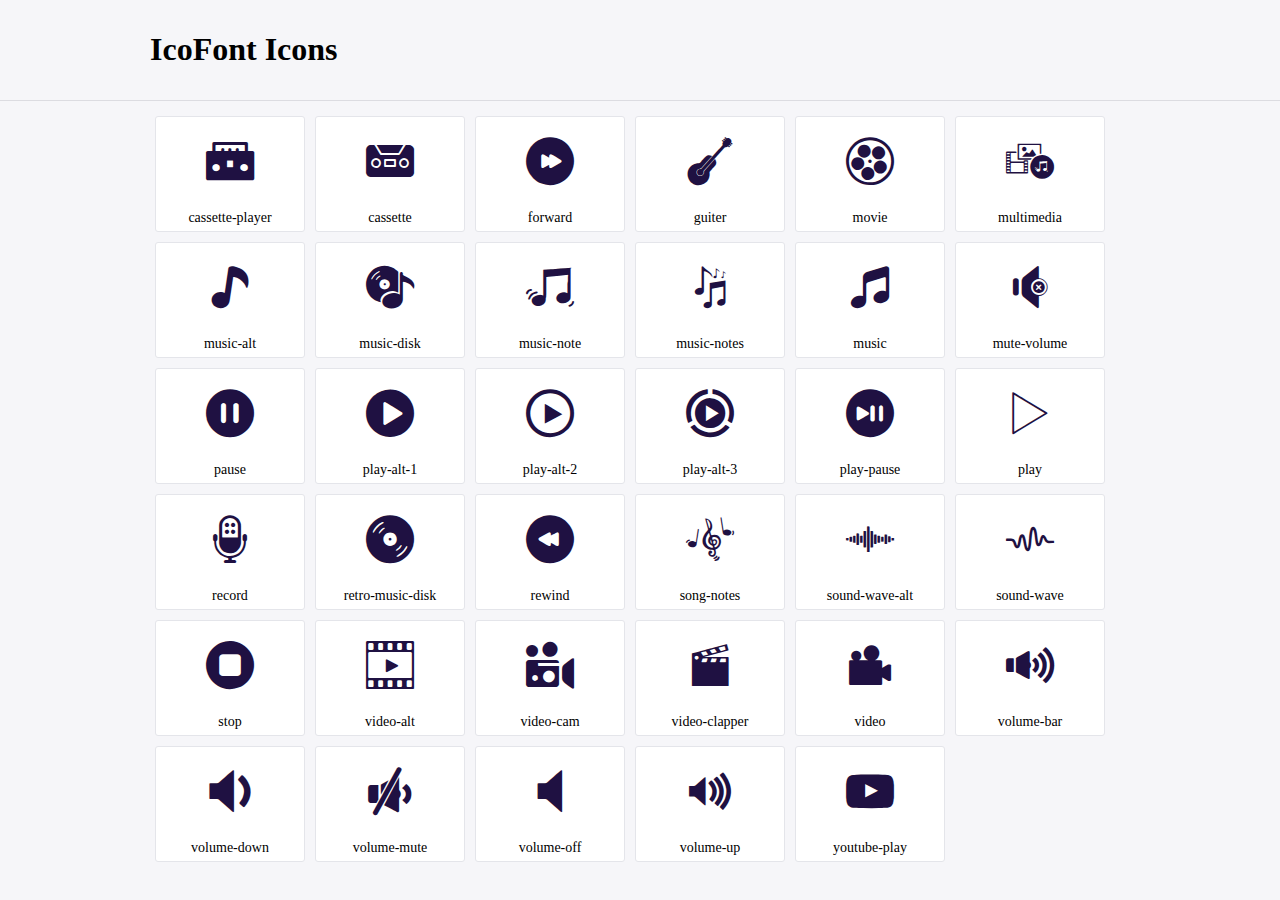
<file: icofont(5)/icofont/demo.html>
<!DOCTYPE html>
	<html>
	<head>
		<meta charset="utf-8">
		<title>Examples | IcoFont</title>
		<link rel="stylesheet" type="text/css" href="./icofont.min.css">
		<style type="text/css">
			body {
				margin: 0;
				padding: 0;
				background: #F6F6F9;
			}
			.header {
				border-bottom: 1px solid #DCDCE1;
				padding: 10px 0;
				margin-bottom: 10px;
			}
			.container {
				width: 980px;
				margin: 0 auto;
			}
			.ico-title {
				font-size: 2em;
			}
			.iconlist {
				margin: 0;
				padding: 0;
				list-style: none;
				text-align: center;
				width: 100%;
				display: flex;
				flex-wrap: wrap;
				flex-direction: row;
			}
			.iconlist li {
				position: relative;
				margin: 5px;
				width: 150px;
				cursor: pointer;
			}
			.iconlist li .icon-holder {
				position: relative;
				text-align: center;
				border-radius: 3px;
				overflow: hidden;
				padding-bottom: 5px;
				background: #ffffff;
				border: 1px solid #E4E5EA;
				transition: all 0.2s linear 0s;
			}
			.iconlist li .icon-holder:hover {
				background: #00C3DA;
				color: #ffffff;
			}
			.iconlist li .icon-holder:hover .icon i {
				color: #ffffff;
			}
			.iconlist li .icon-holder .icon {
				padding: 20px;
				text-align: center;
			}
			.iconlist li .icon-holder .icon i {
				font-size: 3em;
				color: #1F1142;
			}
			.iconlist li .icon-holder span {
				font-size: 14px;
				display: block;
				margin-top: 5px;
				border-radius: 3px;
			}
		</style>
	</head>
	<body>
	<div class="header">
		<div class="container">
			<h1 class="ico-title"> IcoFont Icons </h1>
		</div>
	</div>
	<div class="container">
		<ul class="iconlist">
		
		<li>
			<div class="icon-holder">
				<div class="icon"> 
					<i class="icofont-cassette-player"></i>
				</div> 
				<span> cassette-player </span>
			</div>
		</li>
		
		<li>
			<div class="icon-holder">
				<div class="icon"> 
					<i class="icofont-cassette"></i>
				</div> 
				<span> cassette </span>
			</div>
		</li>
		
		<li>
			<div class="icon-holder">
				<div class="icon"> 
					<i class="icofont-forward"></i>
				</div> 
				<span> forward </span>
			</div>
		</li>
		
		<li>
			<div class="icon-holder">
				<div class="icon"> 
					<i class="icofont-guiter"></i>
				</div> 
				<span> guiter </span>
			</div>
		</li>
		
		<li>
			<div class="icon-holder">
				<div class="icon"> 
					<i class="icofont-movie"></i>
				</div> 
				<span> movie </span>
			</div>
		</li>
		
		<li>
			<div class="icon-holder">
				<div class="icon"> 
					<i class="icofont-multimedia"></i>
				</div> 
				<span> multimedia </span>
			</div>
		</li>
		
		<li>
			<div class="icon-holder">
				<div class="icon"> 
					<i class="icofont-music-alt"></i>
				</div> 
				<span> music-alt </span>
			</div>
		</li>
		
		<li>
			<div class="icon-holder">
				<div class="icon"> 
					<i class="icofont-music-disk"></i>
				</div> 
				<span> music-disk </span>
			</div>
		</li>
		
		<li>
			<div class="icon-holder">
				<div class="icon"> 
					<i class="icofont-music-note"></i>
				</div> 
				<span> music-note </span>
			</div>
		</li>
		
		<li>
			<div class="icon-holder">
				<div class="icon"> 
					<i class="icofont-music-notes"></i>
				</div> 
				<span> music-notes </span>
			</div>
		</li>
		
		<li>
			<div class="icon-holder">
				<div class="icon"> 
					<i class="icofont-music"></i>
				</div> 
				<span> music </span>
			</div>
		</li>
		
		<li>
			<div class="icon-holder">
				<div class="icon"> 
					<i class="icofont-mute-volume"></i>
				</div> 
				<span> mute-volume </span>
			</div>
		</li>
		
		<li>
			<div class="icon-holder">
				<div class="icon"> 
					<i class="icofont-pause"></i>
				</div> 
				<span> pause </span>
			</div>
		</li>
		
		<li>
			<div class="icon-holder">
				<div class="icon"> 
					<i class="icofont-play-alt-1"></i>
				</div> 
				<span> play-alt-1 </span>
			</div>
		</li>
		
		<li>
			<div class="icon-holder">
				<div class="icon"> 
					<i class="icofont-play-alt-2"></i>
				</div> 
				<span> play-alt-2 </span>
			</div>
		</li>
		
		<li>
			<div class="icon-holder">
				<div class="icon"> 
					<i class="icofont-play-alt-3"></i>
				</div> 
				<span> play-alt-3 </span>
			</div>
		</li>
		
		<li>
			<div class="icon-holder">
				<div class="icon"> 
					<i class="icofont-play-pause"></i>
				</div> 
				<span> play-pause </span>
			</div>
		</li>
		
		<li>
			<div class="icon-holder">
				<div class="icon"> 
					<i class="icofont-play"></i>
				</div> 
				<span> play </span>
			</div>
		</li>
		
		<li>
			<div class="icon-holder">
				<div class="icon"> 
					<i class="icofont-record"></i>
				</div> 
				<span> record </span>
			</div>
		</li>
		
		<li>
			<div class="icon-holder">
				<div class="icon"> 
					<i class="icofont-retro-music-disk"></i>
				</div> 
				<span> retro-music-disk </span>
			</div>
		</li>
		
		<li>
			<div class="icon-holder">
				<div class="icon"> 
					<i class="icofont-rewind"></i>
				</div> 
				<span> rewind </span>
			</div>
		</li>
		
		<li>
			<div class="icon-holder">
				<div class="icon"> 
					<i class="icofont-song-notes"></i>
				</div> 
				<span> song-notes </span>
			</div>
		</li>
		
		<li>
			<div class="icon-holder">
				<div class="icon"> 
					<i class="icofont-sound-wave-alt"></i>
				</div> 
				<span> sound-wave-alt </span>
			</div>
		</li>
		
		<li>
			<div class="icon-holder">
				<div class="icon"> 
					<i class="icofont-sound-wave"></i>
				</div> 
				<span> sound-wave </span>
			</div>
		</li>
		
		<li>
			<div class="icon-holder">
				<div class="icon"> 
					<i class="icofont-stop"></i>
				</div> 
				<span> stop </span>
			</div>
		</li>
		
		<li>
			<div class="icon-holder">
				<div class="icon"> 
					<i class="icofont-video-alt"></i>
				</div> 
				<span> video-alt </span>
			</div>
		</li>
		
		<li>
			<div class="icon-holder">
				<div class="icon"> 
					<i class="icofont-video-cam"></i>
				</div> 
				<span> video-cam </span>
			</div>
		</li>
		
		<li>
			<div class="icon-holder">
				<div class="icon"> 
					<i class="icofont-video-clapper"></i>
				</div> 
				<span> video-clapper </span>
			</div>
		</li>
		
		<li>
			<div class="icon-holder">
				<div class="icon"> 
					<i class="icofont-video"></i>
				</div> 
				<span> video </span>
			</div>
		</li>
		
		<li>
			<div class="icon-holder">
				<div class="icon"> 
					<i class="icofont-volume-bar"></i>
				</div> 
				<span> volume-bar </span>
			</div>
		</li>
		
		<li>
			<div class="icon-holder">
				<div class="icon"> 
					<i class="icofont-volume-down"></i>
				</div> 
				<span> volume-down </span>
			</div>
		</li>
		
		<li>
			<div class="icon-holder">
				<div class="icon"> 
					<i class="icofont-volume-mute"></i>
				</div> 
				<span> volume-mute </span>
			</div>
		</li>
		
		<li>
			<div class="icon-holder">
				<div class="icon"> 
					<i class="icofont-volume-off"></i>
				</div> 
				<span> volume-off </span>
			</div>
		</li>
		
		<li>
			<div class="icon-holder">
				<div class="icon"> 
					<i class="icofont-volume-up"></i>
				</div> 
				<span> volume-up </span>
			</div>
		</li>
		
		<li>
			<div class="icon-holder">
				<div class="icon"> 
					<i class="icofont-youtube-play"></i>
				</div> 
				<span> youtube-play </span>
			</div>
		</li>
		
		</ul>
	</div>	
	</body>
	</html>
</file>
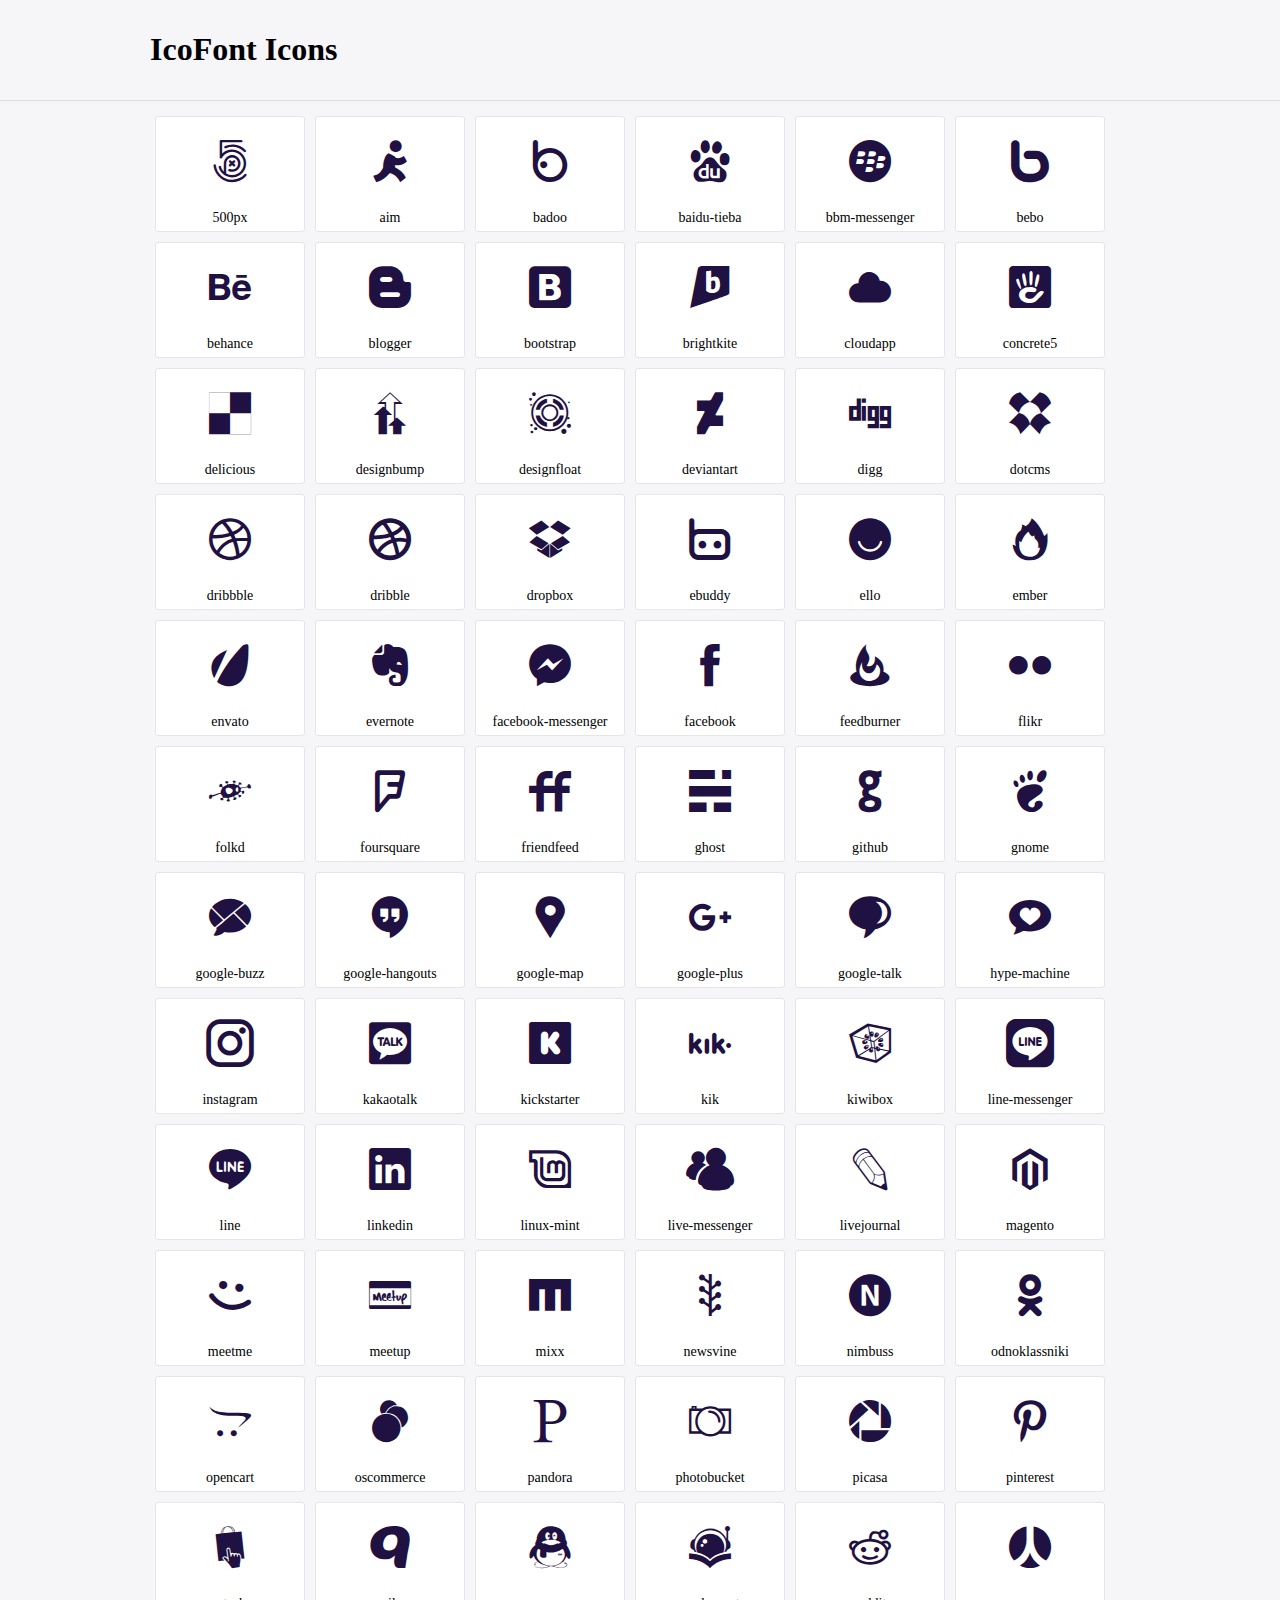
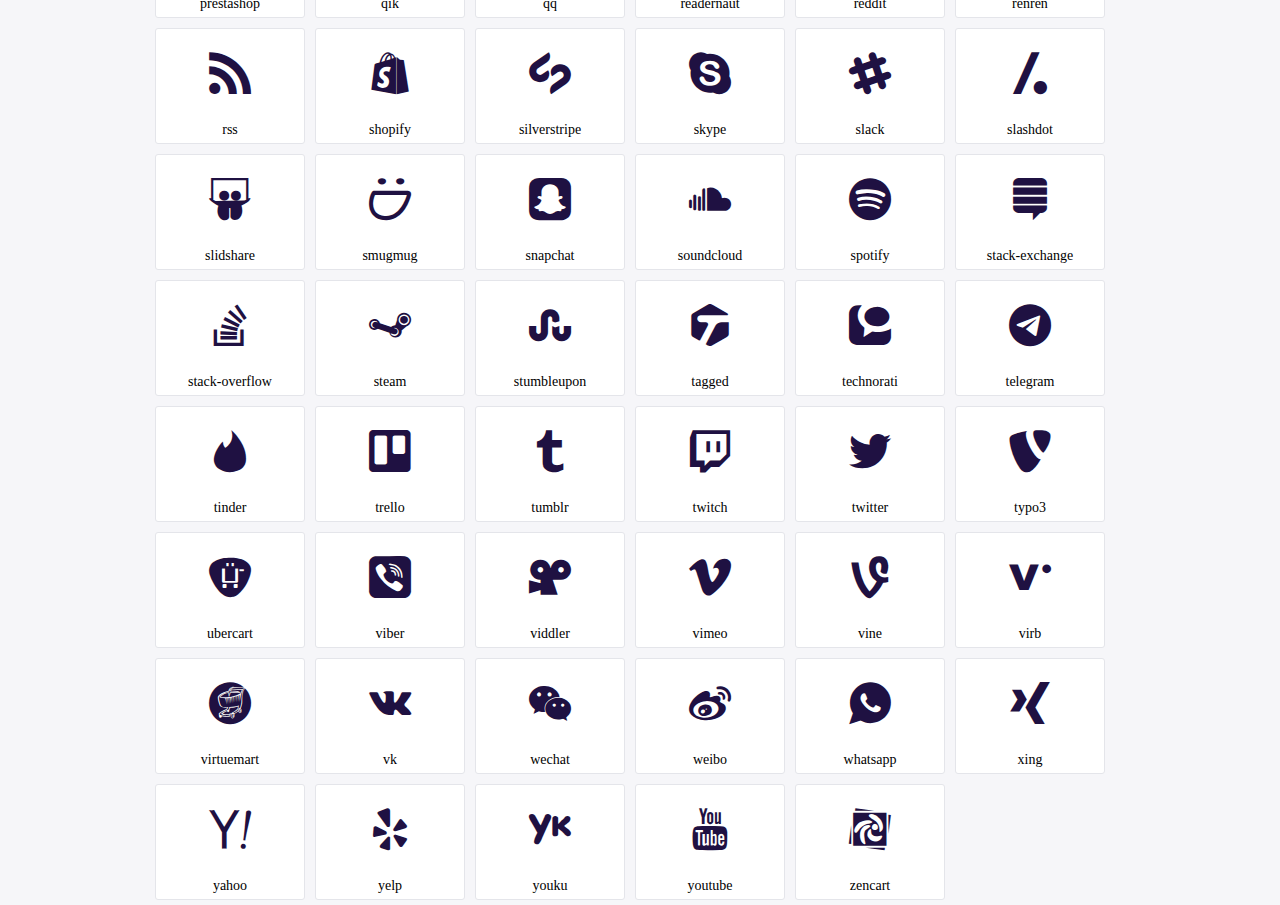
<file: icofont(6)/icofont/demo.html>
<!DOCTYPE html>
	<html>
	<head>
		<meta charset="utf-8">
		<title>Examples | IcoFont</title>
		<link rel="stylesheet" type="text/css" href="./icofont.min.css">
		<style type="text/css">
			body {
				margin: 0;
				padding: 0;
				background: #F6F6F9;
			}
			.header {
				border-bottom: 1px solid #DCDCE1;
				padding: 10px 0;
				margin-bottom: 10px;
			}
			.container {
				width: 980px;
				margin: 0 auto;
			}
			.ico-title {
				font-size: 2em;
			}
			.iconlist {
				margin: 0;
				padding: 0;
				list-style: none;
				text-align: center;
				width: 100%;
				display: flex;
				flex-wrap: wrap;
				flex-direction: row;
			}
			.iconlist li {
				position: relative;
				margin: 5px;
				width: 150px;
				cursor: pointer;
			}
			.iconlist li .icon-holder {
				position: relative;
				text-align: center;
				border-radius: 3px;
				overflow: hidden;
				padding-bottom: 5px;
				background: #ffffff;
				border: 1px solid #E4E5EA;
				transition: all 0.2s linear 0s;
			}
			.iconlist li .icon-holder:hover {
				background: #00C3DA;
				color: #ffffff;
			}
			.iconlist li .icon-holder:hover .icon i {
				color: #ffffff;
			}
			.iconlist li .icon-holder .icon {
				padding: 20px;
				text-align: center;
			}
			.iconlist li .icon-holder .icon i {
				font-size: 3em;
				color: #1F1142;
			}
			.iconlist li .icon-holder span {
				font-size: 14px;
				display: block;
				margin-top: 5px;
				border-radius: 3px;
			}
		</style>
	</head>
	<body>
	<div class="header">
		<div class="container">
			<h1 class="ico-title"> IcoFont Icons </h1>
		</div>
	</div>
	<div class="container">
		<ul class="iconlist">
		
		<li>
			<div class="icon-holder">
				<div class="icon"> 
					<i class="icofont-500px"></i>
				</div> 
				<span> 500px </span>
			</div>
		</li>
		
		<li>
			<div class="icon-holder">
				<div class="icon"> 
					<i class="icofont-aim"></i>
				</div> 
				<span> aim </span>
			</div>
		</li>
		
		<li>
			<div class="icon-holder">
				<div class="icon"> 
					<i class="icofont-badoo"></i>
				</div> 
				<span> badoo </span>
			</div>
		</li>
		
		<li>
			<div class="icon-holder">
				<div class="icon"> 
					<i class="icofont-baidu-tieba"></i>
				</div> 
				<span> baidu-tieba </span>
			</div>
		</li>
		
		<li>
			<div class="icon-holder">
				<div class="icon"> 
					<i class="icofont-bbm-messenger"></i>
				</div> 
				<span> bbm-messenger </span>
			</div>
		</li>
		
		<li>
			<div class="icon-holder">
				<div class="icon"> 
					<i class="icofont-bebo"></i>
				</div> 
				<span> bebo </span>
			</div>
		</li>
		
		<li>
			<div class="icon-holder">
				<div class="icon"> 
					<i class="icofont-behance"></i>
				</div> 
				<span> behance </span>
			</div>
		</li>
		
		<li>
			<div class="icon-holder">
				<div class="icon"> 
					<i class="icofont-blogger"></i>
				</div> 
				<span> blogger </span>
			</div>
		</li>
		
		<li>
			<div class="icon-holder">
				<div class="icon"> 
					<i class="icofont-bootstrap"></i>
				</div> 
				<span> bootstrap </span>
			</div>
		</li>
		
		<li>
			<div class="icon-holder">
				<div class="icon"> 
					<i class="icofont-brightkite"></i>
				</div> 
				<span> brightkite </span>
			</div>
		</li>
		
		<li>
			<div class="icon-holder">
				<div class="icon"> 
					<i class="icofont-cloudapp"></i>
				</div> 
				<span> cloudapp </span>
			</div>
		</li>
		
		<li>
			<div class="icon-holder">
				<div class="icon"> 
					<i class="icofont-concrete5"></i>
				</div> 
				<span> concrete5 </span>
			</div>
		</li>
		
		<li>
			<div class="icon-holder">
				<div class="icon"> 
					<i class="icofont-delicious"></i>
				</div> 
				<span> delicious </span>
			</div>
		</li>
		
		<li>
			<div class="icon-holder">
				<div class="icon"> 
					<i class="icofont-designbump"></i>
				</div> 
				<span> designbump </span>
			</div>
		</li>
		
		<li>
			<div class="icon-holder">
				<div class="icon"> 
					<i class="icofont-designfloat"></i>
				</div> 
				<span> designfloat </span>
			</div>
		</li>
		
		<li>
			<div class="icon-holder">
				<div class="icon"> 
					<i class="icofont-deviantart"></i>
				</div> 
				<span> deviantart </span>
			</div>
		</li>
		
		<li>
			<div class="icon-holder">
				<div class="icon"> 
					<i class="icofont-digg"></i>
				</div> 
				<span> digg </span>
			</div>
		</li>
		
		<li>
			<div class="icon-holder">
				<div class="icon"> 
					<i class="icofont-dotcms"></i>
				</div> 
				<span> dotcms </span>
			</div>
		</li>
		
		<li>
			<div class="icon-holder">
				<div class="icon"> 
					<i class="icofont-dribbble"></i>
				</div> 
				<span> dribbble </span>
			</div>
		</li>
		
		<li>
			<div class="icon-holder">
				<div class="icon"> 
					<i class="icofont-dribble"></i>
				</div> 
				<span> dribble </span>
			</div>
		</li>
		
		<li>
			<div class="icon-holder">
				<div class="icon"> 
					<i class="icofont-dropbox"></i>
				</div> 
				<span> dropbox </span>
			</div>
		</li>
		
		<li>
			<div class="icon-holder">
				<div class="icon"> 
					<i class="icofont-ebuddy"></i>
				</div> 
				<span> ebuddy </span>
			</div>
		</li>
		
		<li>
			<div class="icon-holder">
				<div class="icon"> 
					<i class="icofont-ello"></i>
				</div> 
				<span> ello </span>
			</div>
		</li>
		
		<li>
			<div class="icon-holder">
				<div class="icon"> 
					<i class="icofont-ember"></i>
				</div> 
				<span> ember </span>
			</div>
		</li>
		
		<li>
			<div class="icon-holder">
				<div class="icon"> 
					<i class="icofont-envato"></i>
				</div> 
				<span> envato </span>
			</div>
		</li>
		
		<li>
			<div class="icon-holder">
				<div class="icon"> 
					<i class="icofont-evernote"></i>
				</div> 
				<span> evernote </span>
			</div>
		</li>
		
		<li>
			<div class="icon-holder">
				<div class="icon"> 
					<i class="icofont-facebook-messenger"></i>
				</div> 
				<span> facebook-messenger </span>
			</div>
		</li>
		
		<li>
			<div class="icon-holder">
				<div class="icon"> 
					<i class="icofont-facebook"></i>
				</div> 
				<span> facebook </span>
			</div>
		</li>
		
		<li>
			<div class="icon-holder">
				<div class="icon"> 
					<i class="icofont-feedburner"></i>
				</div> 
				<span> feedburner </span>
			</div>
		</li>
		
		<li>
			<div class="icon-holder">
				<div class="icon"> 
					<i class="icofont-flikr"></i>
				</div> 
				<span> flikr </span>
			</div>
		</li>
		
		<li>
			<div class="icon-holder">
				<div class="icon"> 
					<i class="icofont-folkd"></i>
				</div> 
				<span> folkd </span>
			</div>
		</li>
		
		<li>
			<div class="icon-holder">
				<div class="icon"> 
					<i class="icofont-foursquare"></i>
				</div> 
				<span> foursquare </span>
			</div>
		</li>
		
		<li>
			<div class="icon-holder">
				<div class="icon"> 
					<i class="icofont-friendfeed"></i>
				</div> 
				<span> friendfeed </span>
			</div>
		</li>
		
		<li>
			<div class="icon-holder">
				<div class="icon"> 
					<i class="icofont-ghost"></i>
				</div> 
				<span> ghost </span>
			</div>
		</li>
		
		<li>
			<div class="icon-holder">
				<div class="icon"> 
					<i class="icofont-github"></i>
				</div> 
				<span> github </span>
			</div>
		</li>
		
		<li>
			<div class="icon-holder">
				<div class="icon"> 
					<i class="icofont-gnome"></i>
				</div> 
				<span> gnome </span>
			</div>
		</li>
		
		<li>
			<div class="icon-holder">
				<div class="icon"> 
					<i class="icofont-google-buzz"></i>
				</div> 
				<span> google-buzz </span>
			</div>
		</li>
		
		<li>
			<div class="icon-holder">
				<div class="icon"> 
					<i class="icofont-google-hangouts"></i>
				</div> 
				<span> google-hangouts </span>
			</div>
		</li>
		
		<li>
			<div class="icon-holder">
				<div class="icon"> 
					<i class="icofont-google-map"></i>
				</div> 
				<span> google-map </span>
			</div>
		</li>
		
		<li>
			<div class="icon-holder">
				<div class="icon"> 
					<i class="icofont-google-plus"></i>
				</div> 
				<span> google-plus </span>
			</div>
		</li>
		
		<li>
			<div class="icon-holder">
				<div class="icon"> 
					<i class="icofont-google-talk"></i>
				</div> 
				<span> google-talk </span>
			</div>
		</li>
		
		<li>
			<div class="icon-holder">
				<div class="icon"> 
					<i class="icofont-hype-machine"></i>
				</div> 
				<span> hype-machine </span>
			</div>
		</li>
		
		<li>
			<div class="icon-holder">
				<div class="icon"> 
					<i class="icofont-instagram"></i>
				</div> 
				<span> instagram </span>
			</div>
		</li>
		
		<li>
			<div class="icon-holder">
				<div class="icon"> 
					<i class="icofont-kakaotalk"></i>
				</div> 
				<span> kakaotalk </span>
			</div>
		</li>
		
		<li>
			<div class="icon-holder">
				<div class="icon"> 
					<i class="icofont-kickstarter"></i>
				</div> 
				<span> kickstarter </span>
			</div>
		</li>
		
		<li>
			<div class="icon-holder">
				<div class="icon"> 
					<i class="icofont-kik"></i>
				</div> 
				<span> kik </span>
			</div>
		</li>
		
		<li>
			<div class="icon-holder">
				<div class="icon"> 
					<i class="icofont-kiwibox"></i>
				</div> 
				<span> kiwibox </span>
			</div>
		</li>
		
		<li>
			<div class="icon-holder">
				<div class="icon"> 
					<i class="icofont-line-messenger"></i>
				</div> 
				<span> line-messenger </span>
			</div>
		</li>
		
		<li>
			<div class="icon-holder">
				<div class="icon"> 
					<i class="icofont-line"></i>
				</div> 
				<span> line </span>
			</div>
		</li>
		
		<li>
			<div class="icon-holder">
				<div class="icon"> 
					<i class="icofont-linkedin"></i>
				</div> 
				<span> linkedin </span>
			</div>
		</li>
		
		<li>
			<div class="icon-holder">
				<div class="icon"> 
					<i class="icofont-linux-mint"></i>
				</div> 
				<span> linux-mint </span>
			</div>
		</li>
		
		<li>
			<div class="icon-holder">
				<div class="icon"> 
					<i class="icofont-live-messenger"></i>
				</div> 
				<span> live-messenger </span>
			</div>
		</li>
		
		<li>
			<div class="icon-holder">
				<div class="icon"> 
					<i class="icofont-livejournal"></i>
				</div> 
				<span> livejournal </span>
			</div>
		</li>
		
		<li>
			<div class="icon-holder">
				<div class="icon"> 
					<i class="icofont-magento"></i>
				</div> 
				<span> magento </span>
			</div>
		</li>
		
		<li>
			<div class="icon-holder">
				<div class="icon"> 
					<i class="icofont-meetme"></i>
				</div> 
				<span> meetme </span>
			</div>
		</li>
		
		<li>
			<div class="icon-holder">
				<div class="icon"> 
					<i class="icofont-meetup"></i>
				</div> 
				<span> meetup </span>
			</div>
		</li>
		
		<li>
			<div class="icon-holder">
				<div class="icon"> 
					<i class="icofont-mixx"></i>
				</div> 
				<span> mixx </span>
			</div>
		</li>
		
		<li>
			<div class="icon-holder">
				<div class="icon"> 
					<i class="icofont-newsvine"></i>
				</div> 
				<span> newsvine </span>
			</div>
		</li>
		
		<li>
			<div class="icon-holder">
				<div class="icon"> 
					<i class="icofont-nimbuss"></i>
				</div> 
				<span> nimbuss </span>
			</div>
		</li>
		
		<li>
			<div class="icon-holder">
				<div class="icon"> 
					<i class="icofont-odnoklassniki"></i>
				</div> 
				<span> odnoklassniki </span>
			</div>
		</li>
		
		<li>
			<div class="icon-holder">
				<div class="icon"> 
					<i class="icofont-opencart"></i>
				</div> 
				<span> opencart </span>
			</div>
		</li>
		
		<li>
			<div class="icon-holder">
				<div class="icon"> 
					<i class="icofont-oscommerce"></i>
				</div> 
				<span> oscommerce </span>
			</div>
		</li>
		
		<li>
			<div class="icon-holder">
				<div class="icon"> 
					<i class="icofont-pandora"></i>
				</div> 
				<span> pandora </span>
			</div>
		</li>
		
		<li>
			<div class="icon-holder">
				<div class="icon"> 
					<i class="icofont-photobucket"></i>
				</div> 
				<span> photobucket </span>
			</div>
		</li>
		
		<li>
			<div class="icon-holder">
				<div class="icon"> 
					<i class="icofont-picasa"></i>
				</div> 
				<span> picasa </span>
			</div>
		</li>
		
		<li>
			<div class="icon-holder">
				<div class="icon"> 
					<i class="icofont-pinterest"></i>
				</div> 
				<span> pinterest </span>
			</div>
		</li>
		
		<li>
			<div class="icon-holder">
				<div class="icon"> 
					<i class="icofont-prestashop"></i>
				</div> 
				<span> prestashop </span>
			</div>
		</li>
		
		<li>
			<div class="icon-holder">
				<div class="icon"> 
					<i class="icofont-qik"></i>
				</div> 
				<span> qik </span>
			</div>
		</li>
		
		<li>
			<div class="icon-holder">
				<div class="icon"> 
					<i class="icofont-qq"></i>
				</div> 
				<span> qq </span>
			</div>
		</li>
		
		<li>
			<div class="icon-holder">
				<div class="icon"> 
					<i class="icofont-readernaut"></i>
				</div> 
				<span> readernaut </span>
			</div>
		</li>
		
		<li>
			<div class="icon-holder">
				<div class="icon"> 
					<i class="icofont-reddit"></i>
				</div> 
				<span> reddit </span>
			</div>
		</li>
		
		<li>
			<div class="icon-holder">
				<div class="icon"> 
					<i class="icofont-renren"></i>
				</div> 
				<span> renren </span>
			</div>
		</li>
		
		<li>
			<div class="icon-holder">
				<div class="icon"> 
					<i class="icofont-rss"></i>
				</div> 
				<span> rss </span>
			</div>
		</li>
		
		<li>
			<div class="icon-holder">
				<div class="icon"> 
					<i class="icofont-shopify"></i>
				</div> 
				<span> shopify </span>
			</div>
		</li>
		
		<li>
			<div class="icon-holder">
				<div class="icon"> 
					<i class="icofont-silverstripe"></i>
				</div> 
				<span> silverstripe </span>
			</div>
		</li>
		
		<li>
			<div class="icon-holder">
				<div class="icon"> 
					<i class="icofont-skype"></i>
				</div> 
				<span> skype </span>
			</div>
		</li>
		
		<li>
			<div class="icon-holder">
				<div class="icon"> 
					<i class="icofont-slack"></i>
				</div> 
				<span> slack </span>
			</div>
		</li>
		
		<li>
			<div class="icon-holder">
				<div class="icon"> 
					<i class="icofont-slashdot"></i>
				</div> 
				<span> slashdot </span>
			</div>
		</li>
		
		<li>
			<div class="icon-holder">
				<div class="icon"> 
					<i class="icofont-slidshare"></i>
				</div> 
				<span> slidshare </span>
			</div>
		</li>
		
		<li>
			<div class="icon-holder">
				<div class="icon"> 
					<i class="icofont-smugmug"></i>
				</div> 
				<span> smugmug </span>
			</div>
		</li>
		
		<li>
			<div class="icon-holder">
				<div class="icon"> 
					<i class="icofont-snapchat"></i>
				</div> 
				<span> snapchat </span>
			</div>
		</li>
		
		<li>
			<div class="icon-holder">
				<div class="icon"> 
					<i class="icofont-soundcloud"></i>
				</div> 
				<span> soundcloud </span>
			</div>
		</li>
		
		<li>
			<div class="icon-holder">
				<div class="icon"> 
					<i class="icofont-spotify"></i>
				</div> 
				<span> spotify </span>
			</div>
		</li>
		
		<li>
			<div class="icon-holder">
				<div class="icon"> 
					<i class="icofont-stack-exchange"></i>
				</div> 
				<span> stack-exchange </span>
			</div>
		</li>
		
		<li>
			<div class="icon-holder">
				<div class="icon"> 
					<i class="icofont-stack-overflow"></i>
				</div> 
				<span> stack-overflow </span>
			</div>
		</li>
		
		<li>
			<div class="icon-holder">
				<div class="icon"> 
					<i class="icofont-steam"></i>
				</div> 
				<span> steam </span>
			</div>
		</li>
		
		<li>
			<div class="icon-holder">
				<div class="icon"> 
					<i class="icofont-stumbleupon"></i>
				</div> 
				<span> stumbleupon </span>
			</div>
		</li>
		
		<li>
			<div class="icon-holder">
				<div class="icon"> 
					<i class="icofont-tagged"></i>
				</div> 
				<span> tagged </span>
			</div>
		</li>
		
		<li>
			<div class="icon-holder">
				<div class="icon"> 
					<i class="icofont-technorati"></i>
				</div> 
				<span> technorati </span>
			</div>
		</li>
		
		<li>
			<div class="icon-holder">
				<div class="icon"> 
					<i class="icofont-telegram"></i>
				</div> 
				<span> telegram </span>
			</div>
		</li>
		
		<li>
			<div class="icon-holder">
				<div class="icon"> 
					<i class="icofont-tinder"></i>
				</div> 
				<span> tinder </span>
			</div>
		</li>
		
		<li>
			<div class="icon-holder">
				<div class="icon"> 
					<i class="icofont-trello"></i>
				</div> 
				<span> trello </span>
			</div>
		</li>
		
		<li>
			<div class="icon-holder">
				<div class="icon"> 
					<i class="icofont-tumblr"></i>
				</div> 
				<span> tumblr </span>
			</div>
		</li>
		
		<li>
			<div class="icon-holder">
				<div class="icon"> 
					<i class="icofont-twitch"></i>
				</div> 
				<span> twitch </span>
			</div>
		</li>
		
		<li>
			<div class="icon-holder">
				<div class="icon"> 
					<i class="icofont-twitter"></i>
				</div> 
				<span> twitter </span>
			</div>
		</li>
		
		<li>
			<div class="icon-holder">
				<div class="icon"> 
					<i class="icofont-typo3"></i>
				</div> 
				<span> typo3 </span>
			</div>
		</li>
		
		<li>
			<div class="icon-holder">
				<div class="icon"> 
					<i class="icofont-ubercart"></i>
				</div> 
				<span> ubercart </span>
			</div>
		</li>
		
		<li>
			<div class="icon-holder">
				<div class="icon"> 
					<i class="icofont-viber"></i>
				</div> 
				<span> viber </span>
			</div>
		</li>
		
		<li>
			<div class="icon-holder">
				<div class="icon"> 
					<i class="icofont-viddler"></i>
				</div> 
				<span> viddler </span>
			</div>
		</li>
		
		<li>
			<div class="icon-holder">
				<div class="icon"> 
					<i class="icofont-vimeo"></i>
				</div> 
				<span> vimeo </span>
			</div>
		</li>
		
		<li>
			<div class="icon-holder">
				<div class="icon"> 
					<i class="icofont-vine"></i>
				</div> 
				<span> vine </span>
			</div>
		</li>
		
		<li>
			<div class="icon-holder">
				<div class="icon"> 
					<i class="icofont-virb"></i>
				</div> 
				<span> virb </span>
			</div>
		</li>
		
		<li>
			<div class="icon-holder">
				<div class="icon"> 
					<i class="icofont-virtuemart"></i>
				</div> 
				<span> virtuemart </span>
			</div>
		</li>
		
		<li>
			<div class="icon-holder">
				<div class="icon"> 
					<i class="icofont-vk"></i>
				</div> 
				<span> vk </span>
			</div>
		</li>
		
		<li>
			<div class="icon-holder">
				<div class="icon"> 
					<i class="icofont-wechat"></i>
				</div> 
				<span> wechat </span>
			</div>
		</li>
		
		<li>
			<div class="icon-holder">
				<div class="icon"> 
					<i class="icofont-weibo"></i>
				</div> 
				<span> weibo </span>
			</div>
		</li>
		
		<li>
			<div class="icon-holder">
				<div class="icon"> 
					<i class="icofont-whatsapp"></i>
				</div> 
				<span> whatsapp </span>
			</div>
		</li>
		
		<li>
			<div class="icon-holder">
				<div class="icon"> 
					<i class="icofont-xing"></i>
				</div> 
				<span> xing </span>
			</div>
		</li>
		
		<li>
			<div class="icon-holder">
				<div class="icon"> 
					<i class="icofont-yahoo"></i>
				</div> 
				<span> yahoo </span>
			</div>
		</li>
		
		<li>
			<div class="icon-holder">
				<div class="icon"> 
					<i class="icofont-yelp"></i>
				</div> 
				<span> yelp </span>
			</div>
		</li>
		
		<li>
			<div class="icon-holder">
				<div class="icon"> 
					<i class="icofont-youku"></i>
				</div> 
				<span> youku </span>
			</div>
		</li>
		
		<li>
			<div class="icon-holder">
				<div class="icon"> 
					<i class="icofont-youtube"></i>
				</div> 
				<span> youtube </span>
			</div>
		</li>
		
		<li>
			<div class="icon-holder">
				<div class="icon"> 
					<i class="icofont-zencart"></i>
				</div> 
				<span> zencart </span>
			</div>
		</li>
		
		</ul>
	</div>	
	</body>
	</html>
</file>
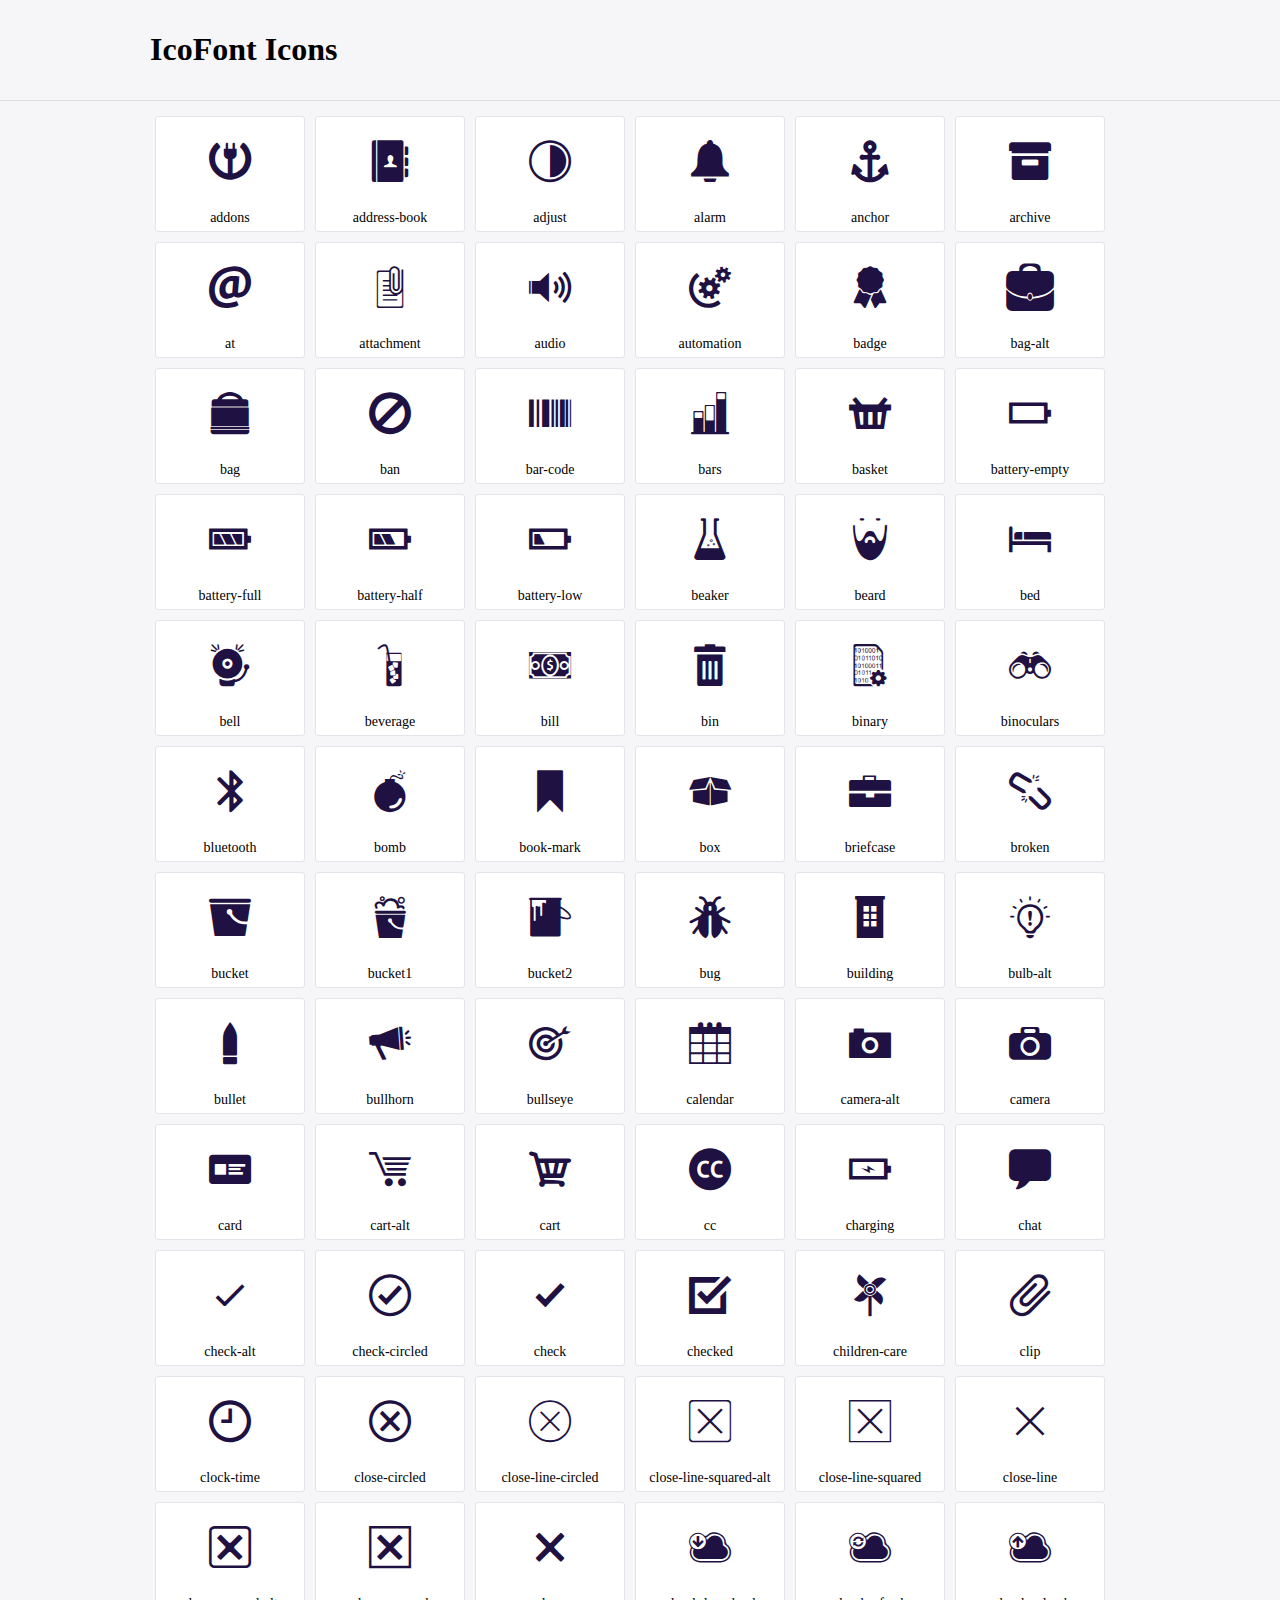
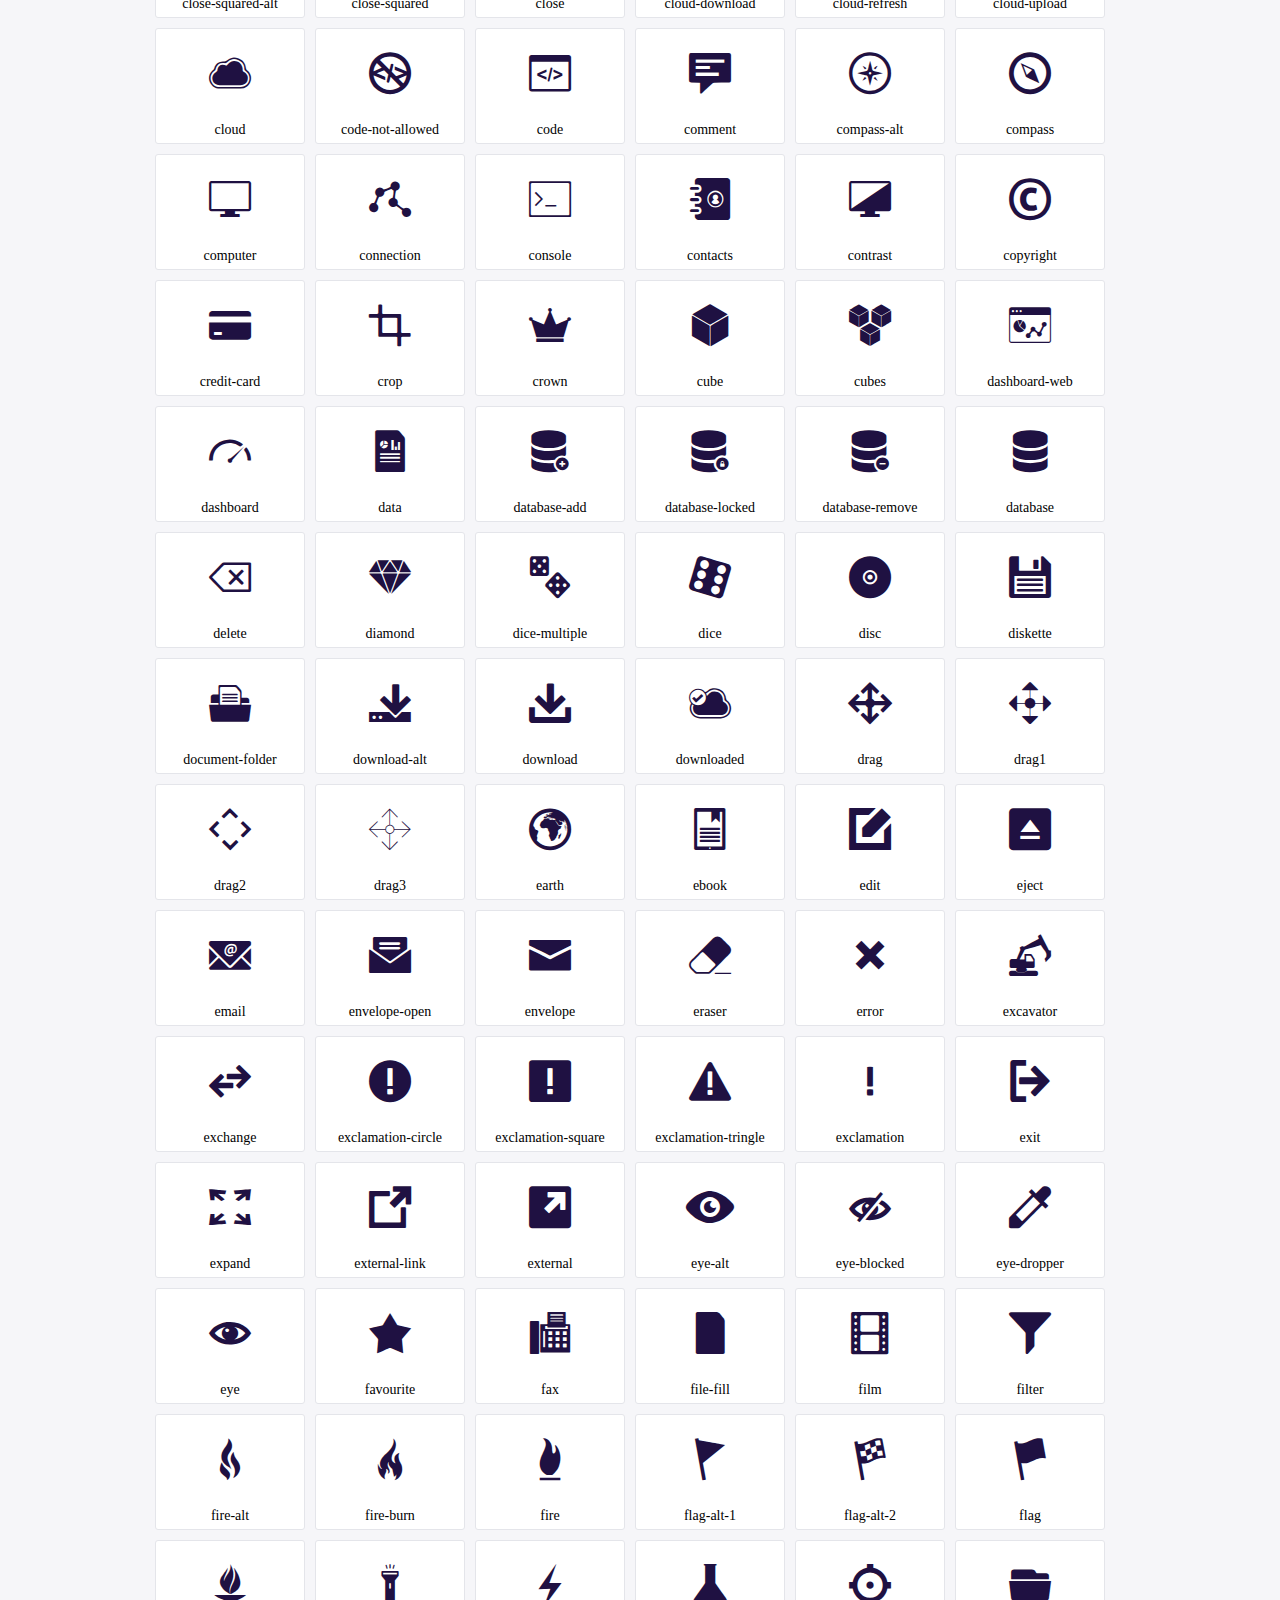
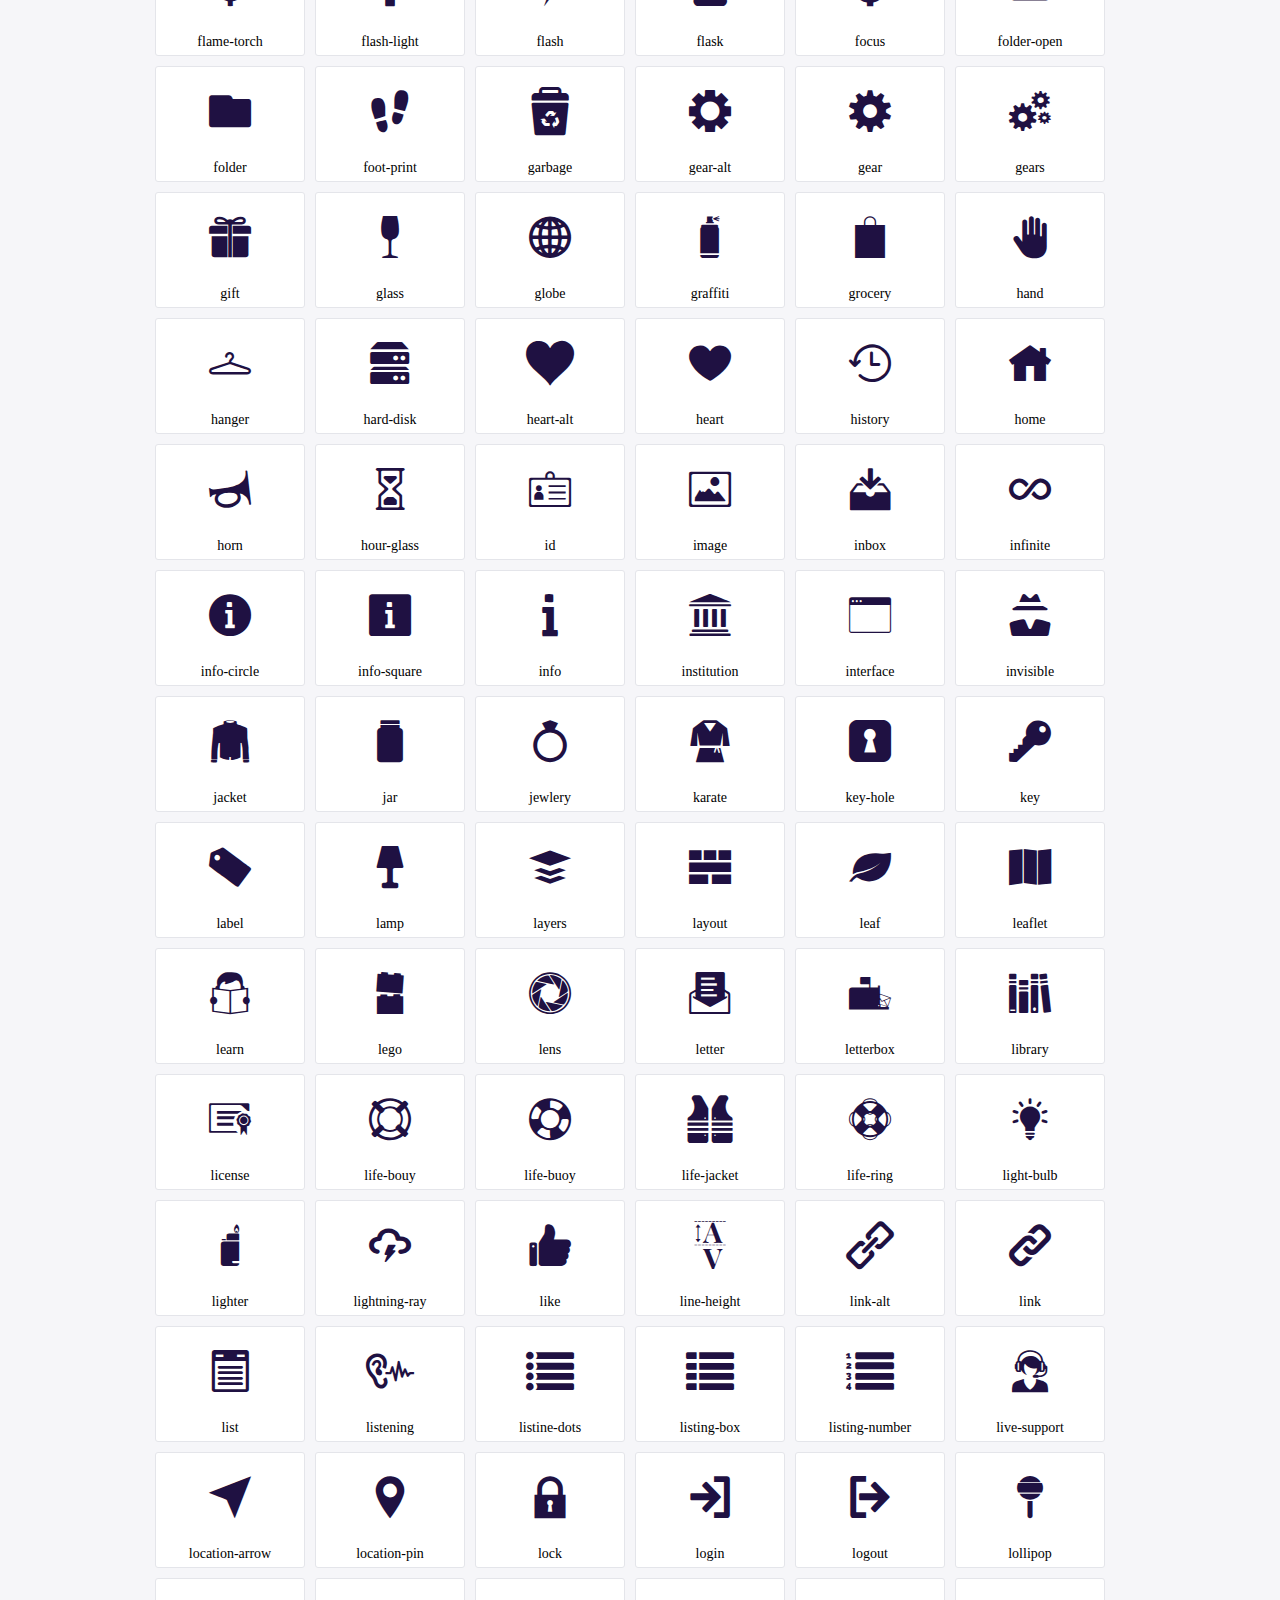
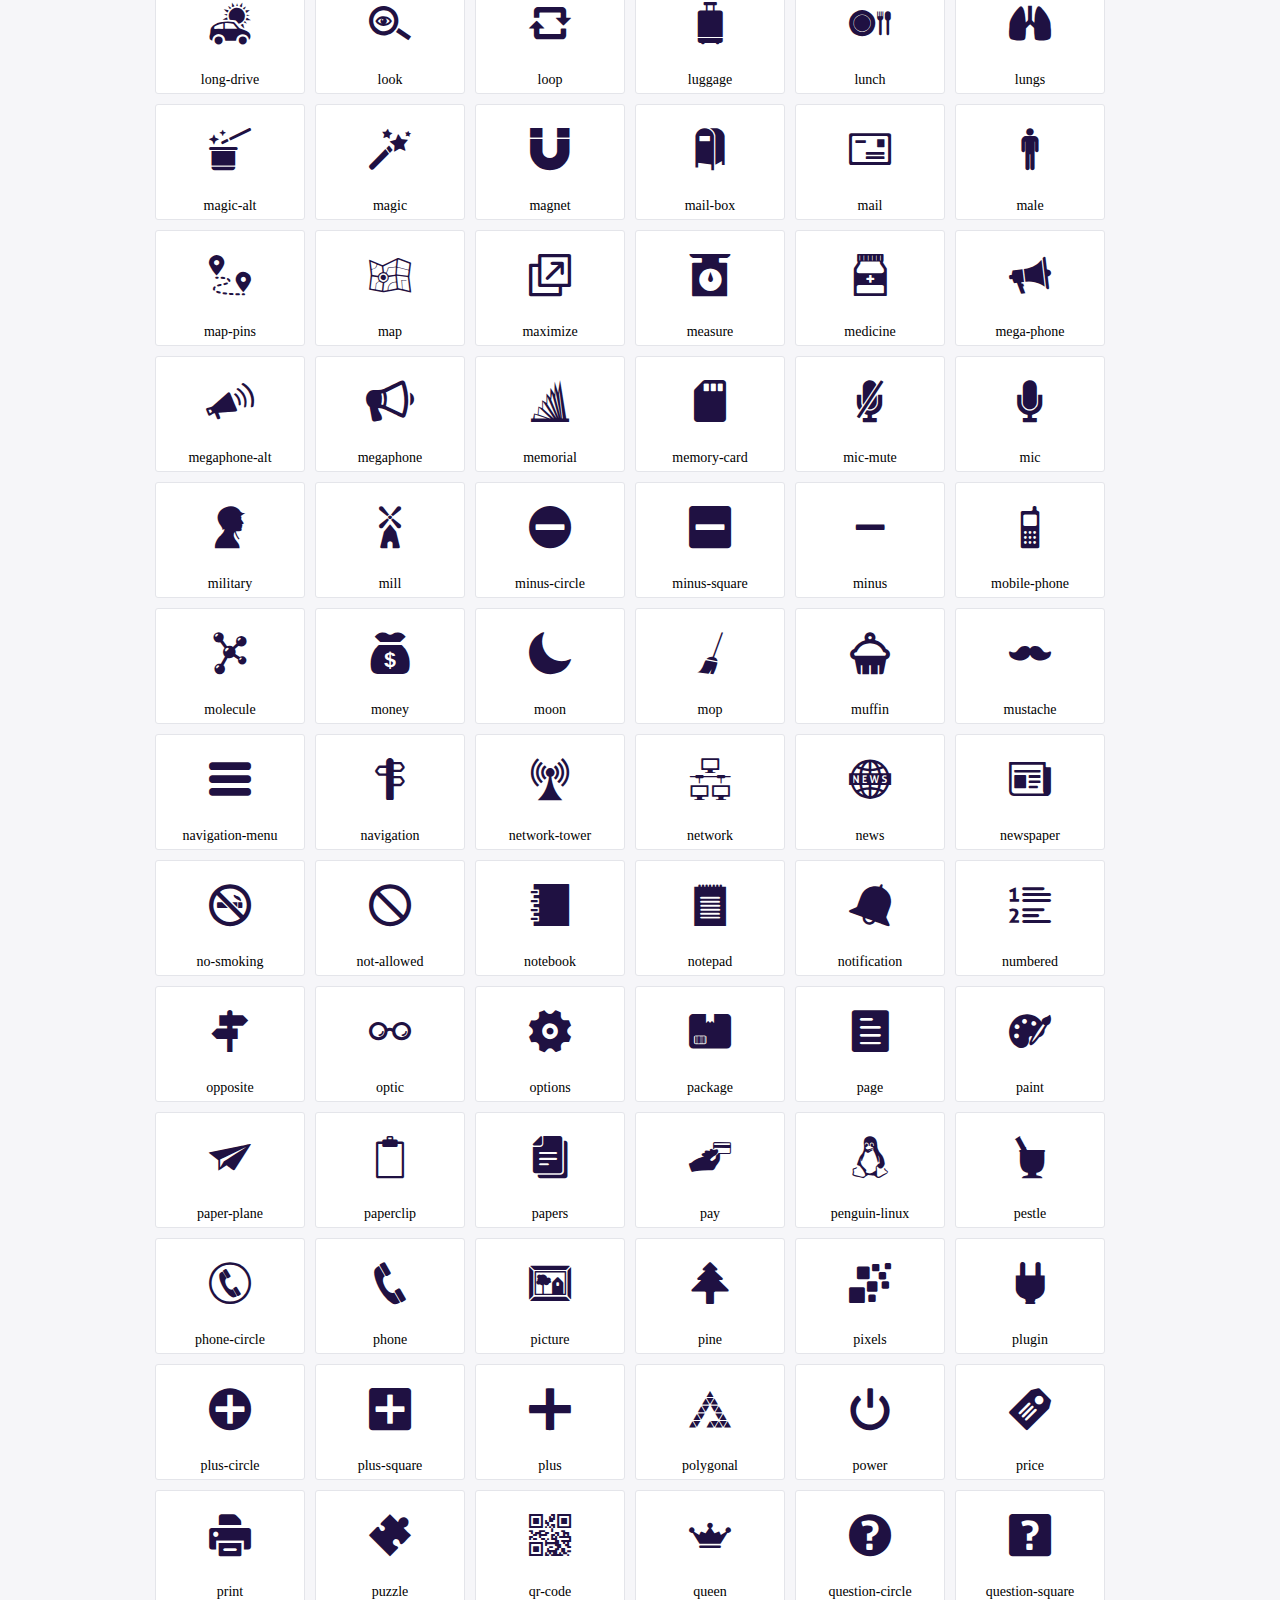
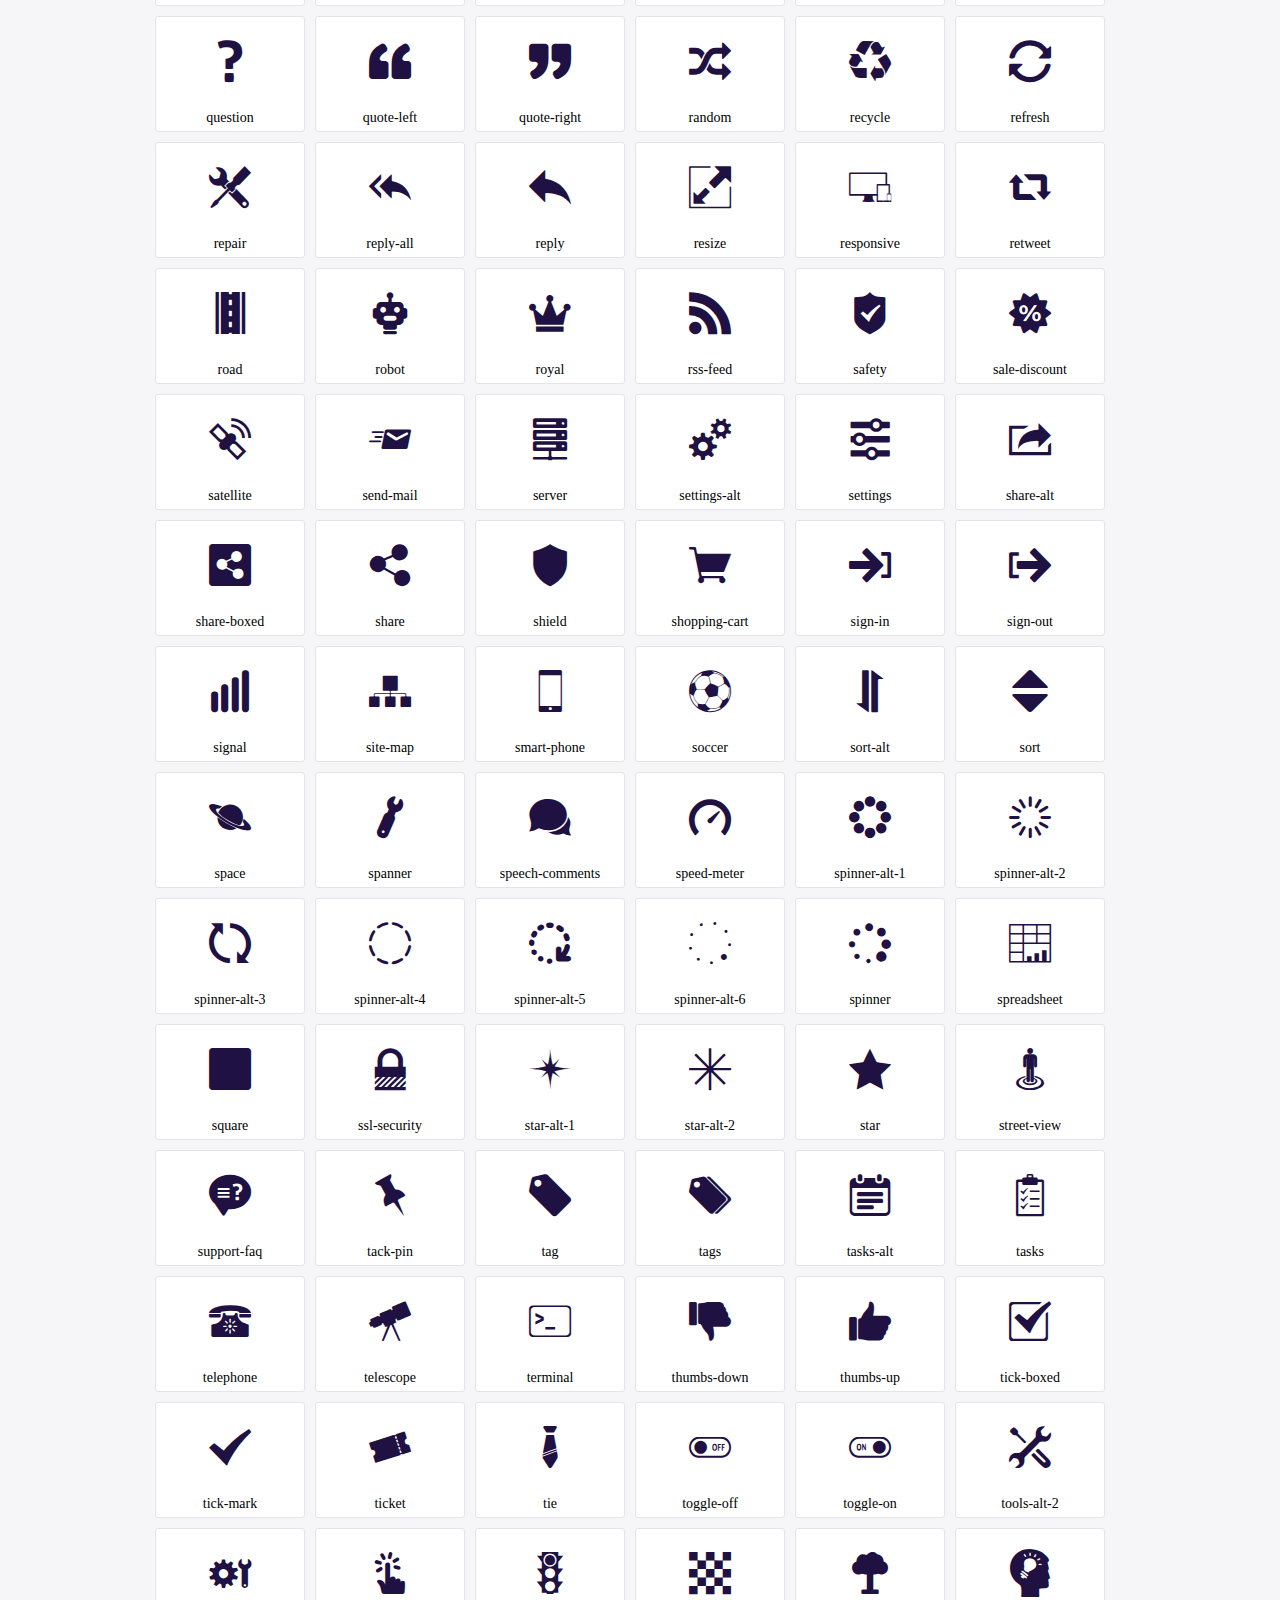
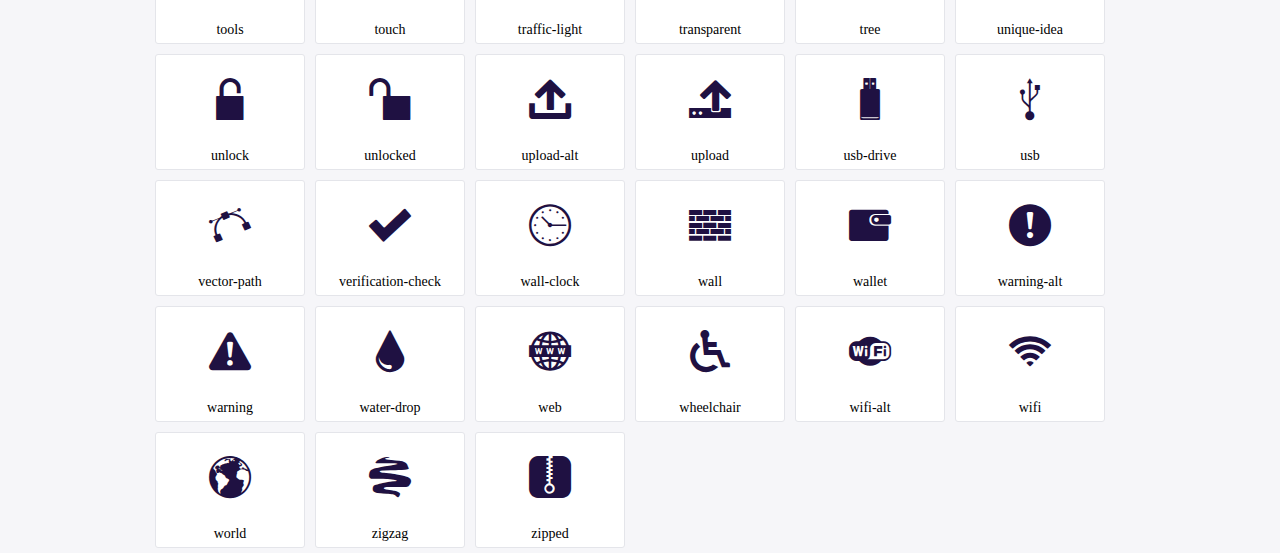
<file: icofont/icofont/demo.html>
<!DOCTYPE html>
	<html>
	<head>
		<meta charset="utf-8">
		<title>Examples | IcoFont</title>
		<link rel="stylesheet" type="text/css" href="./icofont.min.css">
		<style type="text/css">
			body {
				margin: 0;
				padding: 0;
				background: #F6F6F9;
			}
			.header {
				border-bottom: 1px solid #DCDCE1;
				padding: 10px 0;
				margin-bottom: 10px;
			}
			.container {
				width: 980px;
				margin: 0 auto;
			}
			.ico-title {
				font-size: 2em;
			}
			.iconlist {
				margin: 0;
				padding: 0;
				list-style: none;
				text-align: center;
				width: 100%;
				display: flex;
				flex-wrap: wrap;
				flex-direction: row;
			}
			.iconlist li {
				position: relative;
				margin: 5px;
				width: 150px;
				cursor: pointer;
			}
			.iconlist li .icon-holder {
				position: relative;
				text-align: center;
				border-radius: 3px;
				overflow: hidden;
				padding-bottom: 5px;
				background: #ffffff;
				border: 1px solid #E4E5EA;
				transition: all 0.2s linear 0s;
			}
			.iconlist li .icon-holder:hover {
				background: #00C3DA;
				color: #ffffff;
			}
			.iconlist li .icon-holder:hover .icon i {
				color: #ffffff;
			}
			.iconlist li .icon-holder .icon {
				padding: 20px;
				text-align: center;
			}
			.iconlist li .icon-holder .icon i {
				font-size: 3em;
				color: #1F1142;
			}
			.iconlist li .icon-holder span {
				font-size: 14px;
				display: block;
				margin-top: 5px;
				border-radius: 3px;
			}
		</style>
	</head>
	<body>
	<div class="header">
		<div class="container">
			<h1 class="ico-title"> IcoFont Icons </h1>
		</div>
	</div>
	<div class="container">
		<ul class="iconlist">
		
		<li>
			<div class="icon-holder">
				<div class="icon"> 
					<i class="icofont-addons"></i>
				</div> 
				<span> addons </span>
			</div>
		</li>
		
		<li>
			<div class="icon-holder">
				<div class="icon"> 
					<i class="icofont-address-book"></i>
				</div> 
				<span> address-book </span>
			</div>
		</li>
		
		<li>
			<div class="icon-holder">
				<div class="icon"> 
					<i class="icofont-adjust"></i>
				</div> 
				<span> adjust </span>
			</div>
		</li>
		
		<li>
			<div class="icon-holder">
				<div class="icon"> 
					<i class="icofont-alarm"></i>
				</div> 
				<span> alarm </span>
			</div>
		</li>
		
		<li>
			<div class="icon-holder">
				<div class="icon"> 
					<i class="icofont-anchor"></i>
				</div> 
				<span> anchor </span>
			</div>
		</li>
		
		<li>
			<div class="icon-holder">
				<div class="icon"> 
					<i class="icofont-archive"></i>
				</div> 
				<span> archive </span>
			</div>
		</li>
		
		<li>
			<div class="icon-holder">
				<div class="icon"> 
					<i class="icofont-at"></i>
				</div> 
				<span> at </span>
			</div>
		</li>
		
		<li>
			<div class="icon-holder">
				<div class="icon"> 
					<i class="icofont-attachment"></i>
				</div> 
				<span> attachment </span>
			</div>
		</li>
		
		<li>
			<div class="icon-holder">
				<div class="icon"> 
					<i class="icofont-audio"></i>
				</div> 
				<span> audio </span>
			</div>
		</li>
		
		<li>
			<div class="icon-holder">
				<div class="icon"> 
					<i class="icofont-automation"></i>
				</div> 
				<span> automation </span>
			</div>
		</li>
		
		<li>
			<div class="icon-holder">
				<div class="icon"> 
					<i class="icofont-badge"></i>
				</div> 
				<span> badge </span>
			</div>
		</li>
		
		<li>
			<div class="icon-holder">
				<div class="icon"> 
					<i class="icofont-bag-alt"></i>
				</div> 
				<span> bag-alt </span>
			</div>
		</li>
		
		<li>
			<div class="icon-holder">
				<div class="icon"> 
					<i class="icofont-bag"></i>
				</div> 
				<span> bag </span>
			</div>
		</li>
		
		<li>
			<div class="icon-holder">
				<div class="icon"> 
					<i class="icofont-ban"></i>
				</div> 
				<span> ban </span>
			</div>
		</li>
		
		<li>
			<div class="icon-holder">
				<div class="icon"> 
					<i class="icofont-bar-code"></i>
				</div> 
				<span> bar-code </span>
			</div>
		</li>
		
		<li>
			<div class="icon-holder">
				<div class="icon"> 
					<i class="icofont-bars"></i>
				</div> 
				<span> bars </span>
			</div>
		</li>
		
		<li>
			<div class="icon-holder">
				<div class="icon"> 
					<i class="icofont-basket"></i>
				</div> 
				<span> basket </span>
			</div>
		</li>
		
		<li>
			<div class="icon-holder">
				<div class="icon"> 
					<i class="icofont-battery-empty"></i>
				</div> 
				<span> battery-empty </span>
			</div>
		</li>
		
		<li>
			<div class="icon-holder">
				<div class="icon"> 
					<i class="icofont-battery-full"></i>
				</div> 
				<span> battery-full </span>
			</div>
		</li>
		
		<li>
			<div class="icon-holder">
				<div class="icon"> 
					<i class="icofont-battery-half"></i>
				</div> 
				<span> battery-half </span>
			</div>
		</li>
		
		<li>
			<div class="icon-holder">
				<div class="icon"> 
					<i class="icofont-battery-low"></i>
				</div> 
				<span> battery-low </span>
			</div>
		</li>
		
		<li>
			<div class="icon-holder">
				<div class="icon"> 
					<i class="icofont-beaker"></i>
				</div> 
				<span> beaker </span>
			</div>
		</li>
		
		<li>
			<div class="icon-holder">
				<div class="icon"> 
					<i class="icofont-beard"></i>
				</div> 
				<span> beard </span>
			</div>
		</li>
		
		<li>
			<div class="icon-holder">
				<div class="icon"> 
					<i class="icofont-bed"></i>
				</div> 
				<span> bed </span>
			</div>
		</li>
		
		<li>
			<div class="icon-holder">
				<div class="icon"> 
					<i class="icofont-bell"></i>
				</div> 
				<span> bell </span>
			</div>
		</li>
		
		<li>
			<div class="icon-holder">
				<div class="icon"> 
					<i class="icofont-beverage"></i>
				</div> 
				<span> beverage </span>
			</div>
		</li>
		
		<li>
			<div class="icon-holder">
				<div class="icon"> 
					<i class="icofont-bill"></i>
				</div> 
				<span> bill </span>
			</div>
		</li>
		
		<li>
			<div class="icon-holder">
				<div class="icon"> 
					<i class="icofont-bin"></i>
				</div> 
				<span> bin </span>
			</div>
		</li>
		
		<li>
			<div class="icon-holder">
				<div class="icon"> 
					<i class="icofont-binary"></i>
				</div> 
				<span> binary </span>
			</div>
		</li>
		
		<li>
			<div class="icon-holder">
				<div class="icon"> 
					<i class="icofont-binoculars"></i>
				</div> 
				<span> binoculars </span>
			</div>
		</li>
		
		<li>
			<div class="icon-holder">
				<div class="icon"> 
					<i class="icofont-bluetooth"></i>
				</div> 
				<span> bluetooth </span>
			</div>
		</li>
		
		<li>
			<div class="icon-holder">
				<div class="icon"> 
					<i class="icofont-bomb"></i>
				</div> 
				<span> bomb </span>
			</div>
		</li>
		
		<li>
			<div class="icon-holder">
				<div class="icon"> 
					<i class="icofont-book-mark"></i>
				</div> 
				<span> book-mark </span>
			</div>
		</li>
		
		<li>
			<div class="icon-holder">
				<div class="icon"> 
					<i class="icofont-box"></i>
				</div> 
				<span> box </span>
			</div>
		</li>
		
		<li>
			<div class="icon-holder">
				<div class="icon"> 
					<i class="icofont-briefcase"></i>
				</div> 
				<span> briefcase </span>
			</div>
		</li>
		
		<li>
			<div class="icon-holder">
				<div class="icon"> 
					<i class="icofont-broken"></i>
				</div> 
				<span> broken </span>
			</div>
		</li>
		
		<li>
			<div class="icon-holder">
				<div class="icon"> 
					<i class="icofont-bucket"></i>
				</div> 
				<span> bucket </span>
			</div>
		</li>
		
		<li>
			<div class="icon-holder">
				<div class="icon"> 
					<i class="icofont-bucket1"></i>
				</div> 
				<span> bucket1 </span>
			</div>
		</li>
		
		<li>
			<div class="icon-holder">
				<div class="icon"> 
					<i class="icofont-bucket2"></i>
				</div> 
				<span> bucket2 </span>
			</div>
		</li>
		
		<li>
			<div class="icon-holder">
				<div class="icon"> 
					<i class="icofont-bug"></i>
				</div> 
				<span> bug </span>
			</div>
		</li>
		
		<li>
			<div class="icon-holder">
				<div class="icon"> 
					<i class="icofont-building"></i>
				</div> 
				<span> building </span>
			</div>
		</li>
		
		<li>
			<div class="icon-holder">
				<div class="icon"> 
					<i class="icofont-bulb-alt"></i>
				</div> 
				<span> bulb-alt </span>
			</div>
		</li>
		
		<li>
			<div class="icon-holder">
				<div class="icon"> 
					<i class="icofont-bullet"></i>
				</div> 
				<span> bullet </span>
			</div>
		</li>
		
		<li>
			<div class="icon-holder">
				<div class="icon"> 
					<i class="icofont-bullhorn"></i>
				</div> 
				<span> bullhorn </span>
			</div>
		</li>
		
		<li>
			<div class="icon-holder">
				<div class="icon"> 
					<i class="icofont-bullseye"></i>
				</div> 
				<span> bullseye </span>
			</div>
		</li>
		
		<li>
			<div class="icon-holder">
				<div class="icon"> 
					<i class="icofont-calendar"></i>
				</div> 
				<span> calendar </span>
			</div>
		</li>
		
		<li>
			<div class="icon-holder">
				<div class="icon"> 
					<i class="icofont-camera-alt"></i>
				</div> 
				<span> camera-alt </span>
			</div>
		</li>
		
		<li>
			<div class="icon-holder">
				<div class="icon"> 
					<i class="icofont-camera"></i>
				</div> 
				<span> camera </span>
			</div>
		</li>
		
		<li>
			<div class="icon-holder">
				<div class="icon"> 
					<i class="icofont-card"></i>
				</div> 
				<span> card </span>
			</div>
		</li>
		
		<li>
			<div class="icon-holder">
				<div class="icon"> 
					<i class="icofont-cart-alt"></i>
				</div> 
				<span> cart-alt </span>
			</div>
		</li>
		
		<li>
			<div class="icon-holder">
				<div class="icon"> 
					<i class="icofont-cart"></i>
				</div> 
				<span> cart </span>
			</div>
		</li>
		
		<li>
			<div class="icon-holder">
				<div class="icon"> 
					<i class="icofont-cc"></i>
				</div> 
				<span> cc </span>
			</div>
		</li>
		
		<li>
			<div class="icon-holder">
				<div class="icon"> 
					<i class="icofont-charging"></i>
				</div> 
				<span> charging </span>
			</div>
		</li>
		
		<li>
			<div class="icon-holder">
				<div class="icon"> 
					<i class="icofont-chat"></i>
				</div> 
				<span> chat </span>
			</div>
		</li>
		
		<li>
			<div class="icon-holder">
				<div class="icon"> 
					<i class="icofont-check-alt"></i>
				</div> 
				<span> check-alt </span>
			</div>
		</li>
		
		<li>
			<div class="icon-holder">
				<div class="icon"> 
					<i class="icofont-check-circled"></i>
				</div> 
				<span> check-circled </span>
			</div>
		</li>
		
		<li>
			<div class="icon-holder">
				<div class="icon"> 
					<i class="icofont-check"></i>
				</div> 
				<span> check </span>
			</div>
		</li>
		
		<li>
			<div class="icon-holder">
				<div class="icon"> 
					<i class="icofont-checked"></i>
				</div> 
				<span> checked </span>
			</div>
		</li>
		
		<li>
			<div class="icon-holder">
				<div class="icon"> 
					<i class="icofont-children-care"></i>
				</div> 
				<span> children-care </span>
			</div>
		</li>
		
		<li>
			<div class="icon-holder">
				<div class="icon"> 
					<i class="icofont-clip"></i>
				</div> 
				<span> clip </span>
			</div>
		</li>
		
		<li>
			<div class="icon-holder">
				<div class="icon"> 
					<i class="icofont-clock-time"></i>
				</div> 
				<span> clock-time </span>
			</div>
		</li>
		
		<li>
			<div class="icon-holder">
				<div class="icon"> 
					<i class="icofont-close-circled"></i>
				</div> 
				<span> close-circled </span>
			</div>
		</li>
		
		<li>
			<div class="icon-holder">
				<div class="icon"> 
					<i class="icofont-close-line-circled"></i>
				</div> 
				<span> close-line-circled </span>
			</div>
		</li>
		
		<li>
			<div class="icon-holder">
				<div class="icon"> 
					<i class="icofont-close-line-squared-alt"></i>
				</div> 
				<span> close-line-squared-alt </span>
			</div>
		</li>
		
		<li>
			<div class="icon-holder">
				<div class="icon"> 
					<i class="icofont-close-line-squared"></i>
				</div> 
				<span> close-line-squared </span>
			</div>
		</li>
		
		<li>
			<div class="icon-holder">
				<div class="icon"> 
					<i class="icofont-close-line"></i>
				</div> 
				<span> close-line </span>
			</div>
		</li>
		
		<li>
			<div class="icon-holder">
				<div class="icon"> 
					<i class="icofont-close-squared-alt"></i>
				</div> 
				<span> close-squared-alt </span>
			</div>
		</li>
		
		<li>
			<div class="icon-holder">
				<div class="icon"> 
					<i class="icofont-close-squared"></i>
				</div> 
				<span> close-squared </span>
			</div>
		</li>
		
		<li>
			<div class="icon-holder">
				<div class="icon"> 
					<i class="icofont-close"></i>
				</div> 
				<span> close </span>
			</div>
		</li>
		
		<li>
			<div class="icon-holder">
				<div class="icon"> 
					<i class="icofont-cloud-download"></i>
				</div> 
				<span> cloud-download </span>
			</div>
		</li>
		
		<li>
			<div class="icon-holder">
				<div class="icon"> 
					<i class="icofont-cloud-refresh"></i>
				</div> 
				<span> cloud-refresh </span>
			</div>
		</li>
		
		<li>
			<div class="icon-holder">
				<div class="icon"> 
					<i class="icofont-cloud-upload"></i>
				</div> 
				<span> cloud-upload </span>
			</div>
		</li>
		
		<li>
			<div class="icon-holder">
				<div class="icon"> 
					<i class="icofont-cloud"></i>
				</div> 
				<span> cloud </span>
			</div>
		</li>
		
		<li>
			<div class="icon-holder">
				<div class="icon"> 
					<i class="icofont-code-not-allowed"></i>
				</div> 
				<span> code-not-allowed </span>
			</div>
		</li>
		
		<li>
			<div class="icon-holder">
				<div class="icon"> 
					<i class="icofont-code"></i>
				</div> 
				<span> code </span>
			</div>
		</li>
		
		<li>
			<div class="icon-holder">
				<div class="icon"> 
					<i class="icofont-comment"></i>
				</div> 
				<span> comment </span>
			</div>
		</li>
		
		<li>
			<div class="icon-holder">
				<div class="icon"> 
					<i class="icofont-compass-alt"></i>
				</div> 
				<span> compass-alt </span>
			</div>
		</li>
		
		<li>
			<div class="icon-holder">
				<div class="icon"> 
					<i class="icofont-compass"></i>
				</div> 
				<span> compass </span>
			</div>
		</li>
		
		<li>
			<div class="icon-holder">
				<div class="icon"> 
					<i class="icofont-computer"></i>
				</div> 
				<span> computer </span>
			</div>
		</li>
		
		<li>
			<div class="icon-holder">
				<div class="icon"> 
					<i class="icofont-connection"></i>
				</div> 
				<span> connection </span>
			</div>
		</li>
		
		<li>
			<div class="icon-holder">
				<div class="icon"> 
					<i class="icofont-console"></i>
				</div> 
				<span> console </span>
			</div>
		</li>
		
		<li>
			<div class="icon-holder">
				<div class="icon"> 
					<i class="icofont-contacts"></i>
				</div> 
				<span> contacts </span>
			</div>
		</li>
		
		<li>
			<div class="icon-holder">
				<div class="icon"> 
					<i class="icofont-contrast"></i>
				</div> 
				<span> contrast </span>
			</div>
		</li>
		
		<li>
			<div class="icon-holder">
				<div class="icon"> 
					<i class="icofont-copyright"></i>
				</div> 
				<span> copyright </span>
			</div>
		</li>
		
		<li>
			<div class="icon-holder">
				<div class="icon"> 
					<i class="icofont-credit-card"></i>
				</div> 
				<span> credit-card </span>
			</div>
		</li>
		
		<li>
			<div class="icon-holder">
				<div class="icon"> 
					<i class="icofont-crop"></i>
				</div> 
				<span> crop </span>
			</div>
		</li>
		
		<li>
			<div class="icon-holder">
				<div class="icon"> 
					<i class="icofont-crown"></i>
				</div> 
				<span> crown </span>
			</div>
		</li>
		
		<li>
			<div class="icon-holder">
				<div class="icon"> 
					<i class="icofont-cube"></i>
				</div> 
				<span> cube </span>
			</div>
		</li>
		
		<li>
			<div class="icon-holder">
				<div class="icon"> 
					<i class="icofont-cubes"></i>
				</div> 
				<span> cubes </span>
			</div>
		</li>
		
		<li>
			<div class="icon-holder">
				<div class="icon"> 
					<i class="icofont-dashboard-web"></i>
				</div> 
				<span> dashboard-web </span>
			</div>
		</li>
		
		<li>
			<div class="icon-holder">
				<div class="icon"> 
					<i class="icofont-dashboard"></i>
				</div> 
				<span> dashboard </span>
			</div>
		</li>
		
		<li>
			<div class="icon-holder">
				<div class="icon"> 
					<i class="icofont-data"></i>
				</div> 
				<span> data </span>
			</div>
		</li>
		
		<li>
			<div class="icon-holder">
				<div class="icon"> 
					<i class="icofont-database-add"></i>
				</div> 
				<span> database-add </span>
			</div>
		</li>
		
		<li>
			<div class="icon-holder">
				<div class="icon"> 
					<i class="icofont-database-locked"></i>
				</div> 
				<span> database-locked </span>
			</div>
		</li>
		
		<li>
			<div class="icon-holder">
				<div class="icon"> 
					<i class="icofont-database-remove"></i>
				</div> 
				<span> database-remove </span>
			</div>
		</li>
		
		<li>
			<div class="icon-holder">
				<div class="icon"> 
					<i class="icofont-database"></i>
				</div> 
				<span> database </span>
			</div>
		</li>
		
		<li>
			<div class="icon-holder">
				<div class="icon"> 
					<i class="icofont-delete"></i>
				</div> 
				<span> delete </span>
			</div>
		</li>
		
		<li>
			<div class="icon-holder">
				<div class="icon"> 
					<i class="icofont-diamond"></i>
				</div> 
				<span> diamond </span>
			</div>
		</li>
		
		<li>
			<div class="icon-holder">
				<div class="icon"> 
					<i class="icofont-dice-multiple"></i>
				</div> 
				<span> dice-multiple </span>
			</div>
		</li>
		
		<li>
			<div class="icon-holder">
				<div class="icon"> 
					<i class="icofont-dice"></i>
				</div> 
				<span> dice </span>
			</div>
		</li>
		
		<li>
			<div class="icon-holder">
				<div class="icon"> 
					<i class="icofont-disc"></i>
				</div> 
				<span> disc </span>
			</div>
		</li>
		
		<li>
			<div class="icon-holder">
				<div class="icon"> 
					<i class="icofont-diskette"></i>
				</div> 
				<span> diskette </span>
			</div>
		</li>
		
		<li>
			<div class="icon-holder">
				<div class="icon"> 
					<i class="icofont-document-folder"></i>
				</div> 
				<span> document-folder </span>
			</div>
		</li>
		
		<li>
			<div class="icon-holder">
				<div class="icon"> 
					<i class="icofont-download-alt"></i>
				</div> 
				<span> download-alt </span>
			</div>
		</li>
		
		<li>
			<div class="icon-holder">
				<div class="icon"> 
					<i class="icofont-download"></i>
				</div> 
				<span> download </span>
			</div>
		</li>
		
		<li>
			<div class="icon-holder">
				<div class="icon"> 
					<i class="icofont-downloaded"></i>
				</div> 
				<span> downloaded </span>
			</div>
		</li>
		
		<li>
			<div class="icon-holder">
				<div class="icon"> 
					<i class="icofont-drag"></i>
				</div> 
				<span> drag </span>
			</div>
		</li>
		
		<li>
			<div class="icon-holder">
				<div class="icon"> 
					<i class="icofont-drag1"></i>
				</div> 
				<span> drag1 </span>
			</div>
		</li>
		
		<li>
			<div class="icon-holder">
				<div class="icon"> 
					<i class="icofont-drag2"></i>
				</div> 
				<span> drag2 </span>
			</div>
		</li>
		
		<li>
			<div class="icon-holder">
				<div class="icon"> 
					<i class="icofont-drag3"></i>
				</div> 
				<span> drag3 </span>
			</div>
		</li>
		
		<li>
			<div class="icon-holder">
				<div class="icon"> 
					<i class="icofont-earth"></i>
				</div> 
				<span> earth </span>
			</div>
		</li>
		
		<li>
			<div class="icon-holder">
				<div class="icon"> 
					<i class="icofont-ebook"></i>
				</div> 
				<span> ebook </span>
			</div>
		</li>
		
		<li>
			<div class="icon-holder">
				<div class="icon"> 
					<i class="icofont-edit"></i>
				</div> 
				<span> edit </span>
			</div>
		</li>
		
		<li>
			<div class="icon-holder">
				<div class="icon"> 
					<i class="icofont-eject"></i>
				</div> 
				<span> eject </span>
			</div>
		</li>
		
		<li>
			<div class="icon-holder">
				<div class="icon"> 
					<i class="icofont-email"></i>
				</div> 
				<span> email </span>
			</div>
		</li>
		
		<li>
			<div class="icon-holder">
				<div class="icon"> 
					<i class="icofont-envelope-open"></i>
				</div> 
				<span> envelope-open </span>
			</div>
		</li>
		
		<li>
			<div class="icon-holder">
				<div class="icon"> 
					<i class="icofont-envelope"></i>
				</div> 
				<span> envelope </span>
			</div>
		</li>
		
		<li>
			<div class="icon-holder">
				<div class="icon"> 
					<i class="icofont-eraser"></i>
				</div> 
				<span> eraser </span>
			</div>
		</li>
		
		<li>
			<div class="icon-holder">
				<div class="icon"> 
					<i class="icofont-error"></i>
				</div> 
				<span> error </span>
			</div>
		</li>
		
		<li>
			<div class="icon-holder">
				<div class="icon"> 
					<i class="icofont-excavator"></i>
				</div> 
				<span> excavator </span>
			</div>
		</li>
		
		<li>
			<div class="icon-holder">
				<div class="icon"> 
					<i class="icofont-exchange"></i>
				</div> 
				<span> exchange </span>
			</div>
		</li>
		
		<li>
			<div class="icon-holder">
				<div class="icon"> 
					<i class="icofont-exclamation-circle"></i>
				</div> 
				<span> exclamation-circle </span>
			</div>
		</li>
		
		<li>
			<div class="icon-holder">
				<div class="icon"> 
					<i class="icofont-exclamation-square"></i>
				</div> 
				<span> exclamation-square </span>
			</div>
		</li>
		
		<li>
			<div class="icon-holder">
				<div class="icon"> 
					<i class="icofont-exclamation-tringle"></i>
				</div> 
				<span> exclamation-tringle </span>
			</div>
		</li>
		
		<li>
			<div class="icon-holder">
				<div class="icon"> 
					<i class="icofont-exclamation"></i>
				</div> 
				<span> exclamation </span>
			</div>
		</li>
		
		<li>
			<div class="icon-holder">
				<div class="icon"> 
					<i class="icofont-exit"></i>
				</div> 
				<span> exit </span>
			</div>
		</li>
		
		<li>
			<div class="icon-holder">
				<div class="icon"> 
					<i class="icofont-expand"></i>
				</div> 
				<span> expand </span>
			</div>
		</li>
		
		<li>
			<div class="icon-holder">
				<div class="icon"> 
					<i class="icofont-external-link"></i>
				</div> 
				<span> external-link </span>
			</div>
		</li>
		
		<li>
			<div class="icon-holder">
				<div class="icon"> 
					<i class="icofont-external"></i>
				</div> 
				<span> external </span>
			</div>
		</li>
		
		<li>
			<div class="icon-holder">
				<div class="icon"> 
					<i class="icofont-eye-alt"></i>
				</div> 
				<span> eye-alt </span>
			</div>
		</li>
		
		<li>
			<div class="icon-holder">
				<div class="icon"> 
					<i class="icofont-eye-blocked"></i>
				</div> 
				<span> eye-blocked </span>
			</div>
		</li>
		
		<li>
			<div class="icon-holder">
				<div class="icon"> 
					<i class="icofont-eye-dropper"></i>
				</div> 
				<span> eye-dropper </span>
			</div>
		</li>
		
		<li>
			<div class="icon-holder">
				<div class="icon"> 
					<i class="icofont-eye"></i>
				</div> 
				<span> eye </span>
			</div>
		</li>
		
		<li>
			<div class="icon-holder">
				<div class="icon"> 
					<i class="icofont-favourite"></i>
				</div> 
				<span> favourite </span>
			</div>
		</li>
		
		<li>
			<div class="icon-holder">
				<div class="icon"> 
					<i class="icofont-fax"></i>
				</div> 
				<span> fax </span>
			</div>
		</li>
		
		<li>
			<div class="icon-holder">
				<div class="icon"> 
					<i class="icofont-file-fill"></i>
				</div> 
				<span> file-fill </span>
			</div>
		</li>
		
		<li>
			<div class="icon-holder">
				<div class="icon"> 
					<i class="icofont-film"></i>
				</div> 
				<span> film </span>
			</div>
		</li>
		
		<li>
			<div class="icon-holder">
				<div class="icon"> 
					<i class="icofont-filter"></i>
				</div> 
				<span> filter </span>
			</div>
		</li>
		
		<li>
			<div class="icon-holder">
				<div class="icon"> 
					<i class="icofont-fire-alt"></i>
				</div> 
				<span> fire-alt </span>
			</div>
		</li>
		
		<li>
			<div class="icon-holder">
				<div class="icon"> 
					<i class="icofont-fire-burn"></i>
				</div> 
				<span> fire-burn </span>
			</div>
		</li>
		
		<li>
			<div class="icon-holder">
				<div class="icon"> 
					<i class="icofont-fire"></i>
				</div> 
				<span> fire </span>
			</div>
		</li>
		
		<li>
			<div class="icon-holder">
				<div class="icon"> 
					<i class="icofont-flag-alt-1"></i>
				</div> 
				<span> flag-alt-1 </span>
			</div>
		</li>
		
		<li>
			<div class="icon-holder">
				<div class="icon"> 
					<i class="icofont-flag-alt-2"></i>
				</div> 
				<span> flag-alt-2 </span>
			</div>
		</li>
		
		<li>
			<div class="icon-holder">
				<div class="icon"> 
					<i class="icofont-flag"></i>
				</div> 
				<span> flag </span>
			</div>
		</li>
		
		<li>
			<div class="icon-holder">
				<div class="icon"> 
					<i class="icofont-flame-torch"></i>
				</div> 
				<span> flame-torch </span>
			</div>
		</li>
		
		<li>
			<div class="icon-holder">
				<div class="icon"> 
					<i class="icofont-flash-light"></i>
				</div> 
				<span> flash-light </span>
			</div>
		</li>
		
		<li>
			<div class="icon-holder">
				<div class="icon"> 
					<i class="icofont-flash"></i>
				</div> 
				<span> flash </span>
			</div>
		</li>
		
		<li>
			<div class="icon-holder">
				<div class="icon"> 
					<i class="icofont-flask"></i>
				</div> 
				<span> flask </span>
			</div>
		</li>
		
		<li>
			<div class="icon-holder">
				<div class="icon"> 
					<i class="icofont-focus"></i>
				</div> 
				<span> focus </span>
			</div>
		</li>
		
		<li>
			<div class="icon-holder">
				<div class="icon"> 
					<i class="icofont-folder-open"></i>
				</div> 
				<span> folder-open </span>
			</div>
		</li>
		
		<li>
			<div class="icon-holder">
				<div class="icon"> 
					<i class="icofont-folder"></i>
				</div> 
				<span> folder </span>
			</div>
		</li>
		
		<li>
			<div class="icon-holder">
				<div class="icon"> 
					<i class="icofont-foot-print"></i>
				</div> 
				<span> foot-print </span>
			</div>
		</li>
		
		<li>
			<div class="icon-holder">
				<div class="icon"> 
					<i class="icofont-garbage"></i>
				</div> 
				<span> garbage </span>
			</div>
		</li>
		
		<li>
			<div class="icon-holder">
				<div class="icon"> 
					<i class="icofont-gear-alt"></i>
				</div> 
				<span> gear-alt </span>
			</div>
		</li>
		
		<li>
			<div class="icon-holder">
				<div class="icon"> 
					<i class="icofont-gear"></i>
				</div> 
				<span> gear </span>
			</div>
		</li>
		
		<li>
			<div class="icon-holder">
				<div class="icon"> 
					<i class="icofont-gears"></i>
				</div> 
				<span> gears </span>
			</div>
		</li>
		
		<li>
			<div class="icon-holder">
				<div class="icon"> 
					<i class="icofont-gift"></i>
				</div> 
				<span> gift </span>
			</div>
		</li>
		
		<li>
			<div class="icon-holder">
				<div class="icon"> 
					<i class="icofont-glass"></i>
				</div> 
				<span> glass </span>
			</div>
		</li>
		
		<li>
			<div class="icon-holder">
				<div class="icon"> 
					<i class="icofont-globe"></i>
				</div> 
				<span> globe </span>
			</div>
		</li>
		
		<li>
			<div class="icon-holder">
				<div class="icon"> 
					<i class="icofont-graffiti"></i>
				</div> 
				<span> graffiti </span>
			</div>
		</li>
		
		<li>
			<div class="icon-holder">
				<div class="icon"> 
					<i class="icofont-grocery"></i>
				</div> 
				<span> grocery </span>
			</div>
		</li>
		
		<li>
			<div class="icon-holder">
				<div class="icon"> 
					<i class="icofont-hand"></i>
				</div> 
				<span> hand </span>
			</div>
		</li>
		
		<li>
			<div class="icon-holder">
				<div class="icon"> 
					<i class="icofont-hanger"></i>
				</div> 
				<span> hanger </span>
			</div>
		</li>
		
		<li>
			<div class="icon-holder">
				<div class="icon"> 
					<i class="icofont-hard-disk"></i>
				</div> 
				<span> hard-disk </span>
			</div>
		</li>
		
		<li>
			<div class="icon-holder">
				<div class="icon"> 
					<i class="icofont-heart-alt"></i>
				</div> 
				<span> heart-alt </span>
			</div>
		</li>
		
		<li>
			<div class="icon-holder">
				<div class="icon"> 
					<i class="icofont-heart"></i>
				</div> 
				<span> heart </span>
			</div>
		</li>
		
		<li>
			<div class="icon-holder">
				<div class="icon"> 
					<i class="icofont-history"></i>
				</div> 
				<span> history </span>
			</div>
		</li>
		
		<li>
			<div class="icon-holder">
				<div class="icon"> 
					<i class="icofont-home"></i>
				</div> 
				<span> home </span>
			</div>
		</li>
		
		<li>
			<div class="icon-holder">
				<div class="icon"> 
					<i class="icofont-horn"></i>
				</div> 
				<span> horn </span>
			</div>
		</li>
		
		<li>
			<div class="icon-holder">
				<div class="icon"> 
					<i class="icofont-hour-glass"></i>
				</div> 
				<span> hour-glass </span>
			</div>
		</li>
		
		<li>
			<div class="icon-holder">
				<div class="icon"> 
					<i class="icofont-id"></i>
				</div> 
				<span> id </span>
			</div>
		</li>
		
		<li>
			<div class="icon-holder">
				<div class="icon"> 
					<i class="icofont-image"></i>
				</div> 
				<span> image </span>
			</div>
		</li>
		
		<li>
			<div class="icon-holder">
				<div class="icon"> 
					<i class="icofont-inbox"></i>
				</div> 
				<span> inbox </span>
			</div>
		</li>
		
		<li>
			<div class="icon-holder">
				<div class="icon"> 
					<i class="icofont-infinite"></i>
				</div> 
				<span> infinite </span>
			</div>
		</li>
		
		<li>
			<div class="icon-holder">
				<div class="icon"> 
					<i class="icofont-info-circle"></i>
				</div> 
				<span> info-circle </span>
			</div>
		</li>
		
		<li>
			<div class="icon-holder">
				<div class="icon"> 
					<i class="icofont-info-square"></i>
				</div> 
				<span> info-square </span>
			</div>
		</li>
		
		<li>
			<div class="icon-holder">
				<div class="icon"> 
					<i class="icofont-info"></i>
				</div> 
				<span> info </span>
			</div>
		</li>
		
		<li>
			<div class="icon-holder">
				<div class="icon"> 
					<i class="icofont-institution"></i>
				</div> 
				<span> institution </span>
			</div>
		</li>
		
		<li>
			<div class="icon-holder">
				<div class="icon"> 
					<i class="icofont-interface"></i>
				</div> 
				<span> interface </span>
			</div>
		</li>
		
		<li>
			<div class="icon-holder">
				<div class="icon"> 
					<i class="icofont-invisible"></i>
				</div> 
				<span> invisible </span>
			</div>
		</li>
		
		<li>
			<div class="icon-holder">
				<div class="icon"> 
					<i class="icofont-jacket"></i>
				</div> 
				<span> jacket </span>
			</div>
		</li>
		
		<li>
			<div class="icon-holder">
				<div class="icon"> 
					<i class="icofont-jar"></i>
				</div> 
				<span> jar </span>
			</div>
		</li>
		
		<li>
			<div class="icon-holder">
				<div class="icon"> 
					<i class="icofont-jewlery"></i>
				</div> 
				<span> jewlery </span>
			</div>
		</li>
		
		<li>
			<div class="icon-holder">
				<div class="icon"> 
					<i class="icofont-karate"></i>
				</div> 
				<span> karate </span>
			</div>
		</li>
		
		<li>
			<div class="icon-holder">
				<div class="icon"> 
					<i class="icofont-key-hole"></i>
				</div> 
				<span> key-hole </span>
			</div>
		</li>
		
		<li>
			<div class="icon-holder">
				<div class="icon"> 
					<i class="icofont-key"></i>
				</div> 
				<span> key </span>
			</div>
		</li>
		
		<li>
			<div class="icon-holder">
				<div class="icon"> 
					<i class="icofont-label"></i>
				</div> 
				<span> label </span>
			</div>
		</li>
		
		<li>
			<div class="icon-holder">
				<div class="icon"> 
					<i class="icofont-lamp"></i>
				</div> 
				<span> lamp </span>
			</div>
		</li>
		
		<li>
			<div class="icon-holder">
				<div class="icon"> 
					<i class="icofont-layers"></i>
				</div> 
				<span> layers </span>
			</div>
		</li>
		
		<li>
			<div class="icon-holder">
				<div class="icon"> 
					<i class="icofont-layout"></i>
				</div> 
				<span> layout </span>
			</div>
		</li>
		
		<li>
			<div class="icon-holder">
				<div class="icon"> 
					<i class="icofont-leaf"></i>
				</div> 
				<span> leaf </span>
			</div>
		</li>
		
		<li>
			<div class="icon-holder">
				<div class="icon"> 
					<i class="icofont-leaflet"></i>
				</div> 
				<span> leaflet </span>
			</div>
		</li>
		
		<li>
			<div class="icon-holder">
				<div class="icon"> 
					<i class="icofont-learn"></i>
				</div> 
				<span> learn </span>
			</div>
		</li>
		
		<li>
			<div class="icon-holder">
				<div class="icon"> 
					<i class="icofont-lego"></i>
				</div> 
				<span> lego </span>
			</div>
		</li>
		
		<li>
			<div class="icon-holder">
				<div class="icon"> 
					<i class="icofont-lens"></i>
				</div> 
				<span> lens </span>
			</div>
		</li>
		
		<li>
			<div class="icon-holder">
				<div class="icon"> 
					<i class="icofont-letter"></i>
				</div> 
				<span> letter </span>
			</div>
		</li>
		
		<li>
			<div class="icon-holder">
				<div class="icon"> 
					<i class="icofont-letterbox"></i>
				</div> 
				<span> letterbox </span>
			</div>
		</li>
		
		<li>
			<div class="icon-holder">
				<div class="icon"> 
					<i class="icofont-library"></i>
				</div> 
				<span> library </span>
			</div>
		</li>
		
		<li>
			<div class="icon-holder">
				<div class="icon"> 
					<i class="icofont-license"></i>
				</div> 
				<span> license </span>
			</div>
		</li>
		
		<li>
			<div class="icon-holder">
				<div class="icon"> 
					<i class="icofont-life-bouy"></i>
				</div> 
				<span> life-bouy </span>
			</div>
		</li>
		
		<li>
			<div class="icon-holder">
				<div class="icon"> 
					<i class="icofont-life-buoy"></i>
				</div> 
				<span> life-buoy </span>
			</div>
		</li>
		
		<li>
			<div class="icon-holder">
				<div class="icon"> 
					<i class="icofont-life-jacket"></i>
				</div> 
				<span> life-jacket </span>
			</div>
		</li>
		
		<li>
			<div class="icon-holder">
				<div class="icon"> 
					<i class="icofont-life-ring"></i>
				</div> 
				<span> life-ring </span>
			</div>
		</li>
		
		<li>
			<div class="icon-holder">
				<div class="icon"> 
					<i class="icofont-light-bulb"></i>
				</div> 
				<span> light-bulb </span>
			</div>
		</li>
		
		<li>
			<div class="icon-holder">
				<div class="icon"> 
					<i class="icofont-lighter"></i>
				</div> 
				<span> lighter </span>
			</div>
		</li>
		
		<li>
			<div class="icon-holder">
				<div class="icon"> 
					<i class="icofont-lightning-ray"></i>
				</div> 
				<span> lightning-ray </span>
			</div>
		</li>
		
		<li>
			<div class="icon-holder">
				<div class="icon"> 
					<i class="icofont-like"></i>
				</div> 
				<span> like </span>
			</div>
		</li>
		
		<li>
			<div class="icon-holder">
				<div class="icon"> 
					<i class="icofont-line-height"></i>
				</div> 
				<span> line-height </span>
			</div>
		</li>
		
		<li>
			<div class="icon-holder">
				<div class="icon"> 
					<i class="icofont-link-alt"></i>
				</div> 
				<span> link-alt </span>
			</div>
		</li>
		
		<li>
			<div class="icon-holder">
				<div class="icon"> 
					<i class="icofont-link"></i>
				</div> 
				<span> link </span>
			</div>
		</li>
		
		<li>
			<div class="icon-holder">
				<div class="icon"> 
					<i class="icofont-list"></i>
				</div> 
				<span> list </span>
			</div>
		</li>
		
		<li>
			<div class="icon-holder">
				<div class="icon"> 
					<i class="icofont-listening"></i>
				</div> 
				<span> listening </span>
			</div>
		</li>
		
		<li>
			<div class="icon-holder">
				<div class="icon"> 
					<i class="icofont-listine-dots"></i>
				</div> 
				<span> listine-dots </span>
			</div>
		</li>
		
		<li>
			<div class="icon-holder">
				<div class="icon"> 
					<i class="icofont-listing-box"></i>
				</div> 
				<span> listing-box </span>
			</div>
		</li>
		
		<li>
			<div class="icon-holder">
				<div class="icon"> 
					<i class="icofont-listing-number"></i>
				</div> 
				<span> listing-number </span>
			</div>
		</li>
		
		<li>
			<div class="icon-holder">
				<div class="icon"> 
					<i class="icofont-live-support"></i>
				</div> 
				<span> live-support </span>
			</div>
		</li>
		
		<li>
			<div class="icon-holder">
				<div class="icon"> 
					<i class="icofont-location-arrow"></i>
				</div> 
				<span> location-arrow </span>
			</div>
		</li>
		
		<li>
			<div class="icon-holder">
				<div class="icon"> 
					<i class="icofont-location-pin"></i>
				</div> 
				<span> location-pin </span>
			</div>
		</li>
		
		<li>
			<div class="icon-holder">
				<div class="icon"> 
					<i class="icofont-lock"></i>
				</div> 
				<span> lock </span>
			</div>
		</li>
		
		<li>
			<div class="icon-holder">
				<div class="icon"> 
					<i class="icofont-login"></i>
				</div> 
				<span> login </span>
			</div>
		</li>
		
		<li>
			<div class="icon-holder">
				<div class="icon"> 
					<i class="icofont-logout"></i>
				</div> 
				<span> logout </span>
			</div>
		</li>
		
		<li>
			<div class="icon-holder">
				<div class="icon"> 
					<i class="icofont-lollipop"></i>
				</div> 
				<span> lollipop </span>
			</div>
		</li>
		
		<li>
			<div class="icon-holder">
				<div class="icon"> 
					<i class="icofont-long-drive"></i>
				</div> 
				<span> long-drive </span>
			</div>
		</li>
		
		<li>
			<div class="icon-holder">
				<div class="icon"> 
					<i class="icofont-look"></i>
				</div> 
				<span> look </span>
			</div>
		</li>
		
		<li>
			<div class="icon-holder">
				<div class="icon"> 
					<i class="icofont-loop"></i>
				</div> 
				<span> loop </span>
			</div>
		</li>
		
		<li>
			<div class="icon-holder">
				<div class="icon"> 
					<i class="icofont-luggage"></i>
				</div> 
				<span> luggage </span>
			</div>
		</li>
		
		<li>
			<div class="icon-holder">
				<div class="icon"> 
					<i class="icofont-lunch"></i>
				</div> 
				<span> lunch </span>
			</div>
		</li>
		
		<li>
			<div class="icon-holder">
				<div class="icon"> 
					<i class="icofont-lungs"></i>
				</div> 
				<span> lungs </span>
			</div>
		</li>
		
		<li>
			<div class="icon-holder">
				<div class="icon"> 
					<i class="icofont-magic-alt"></i>
				</div> 
				<span> magic-alt </span>
			</div>
		</li>
		
		<li>
			<div class="icon-holder">
				<div class="icon"> 
					<i class="icofont-magic"></i>
				</div> 
				<span> magic </span>
			</div>
		</li>
		
		<li>
			<div class="icon-holder">
				<div class="icon"> 
					<i class="icofont-magnet"></i>
				</div> 
				<span> magnet </span>
			</div>
		</li>
		
		<li>
			<div class="icon-holder">
				<div class="icon"> 
					<i class="icofont-mail-box"></i>
				</div> 
				<span> mail-box </span>
			</div>
		</li>
		
		<li>
			<div class="icon-holder">
				<div class="icon"> 
					<i class="icofont-mail"></i>
				</div> 
				<span> mail </span>
			</div>
		</li>
		
		<li>
			<div class="icon-holder">
				<div class="icon"> 
					<i class="icofont-male"></i>
				</div> 
				<span> male </span>
			</div>
		</li>
		
		<li>
			<div class="icon-holder">
				<div class="icon"> 
					<i class="icofont-map-pins"></i>
				</div> 
				<span> map-pins </span>
			</div>
		</li>
		
		<li>
			<div class="icon-holder">
				<div class="icon"> 
					<i class="icofont-map"></i>
				</div> 
				<span> map </span>
			</div>
		</li>
		
		<li>
			<div class="icon-holder">
				<div class="icon"> 
					<i class="icofont-maximize"></i>
				</div> 
				<span> maximize </span>
			</div>
		</li>
		
		<li>
			<div class="icon-holder">
				<div class="icon"> 
					<i class="icofont-measure"></i>
				</div> 
				<span> measure </span>
			</div>
		</li>
		
		<li>
			<div class="icon-holder">
				<div class="icon"> 
					<i class="icofont-medicine"></i>
				</div> 
				<span> medicine </span>
			</div>
		</li>
		
		<li>
			<div class="icon-holder">
				<div class="icon"> 
					<i class="icofont-mega-phone"></i>
				</div> 
				<span> mega-phone </span>
			</div>
		</li>
		
		<li>
			<div class="icon-holder">
				<div class="icon"> 
					<i class="icofont-megaphone-alt"></i>
				</div> 
				<span> megaphone-alt </span>
			</div>
		</li>
		
		<li>
			<div class="icon-holder">
				<div class="icon"> 
					<i class="icofont-megaphone"></i>
				</div> 
				<span> megaphone </span>
			</div>
		</li>
		
		<li>
			<div class="icon-holder">
				<div class="icon"> 
					<i class="icofont-memorial"></i>
				</div> 
				<span> memorial </span>
			</div>
		</li>
		
		<li>
			<div class="icon-holder">
				<div class="icon"> 
					<i class="icofont-memory-card"></i>
				</div> 
				<span> memory-card </span>
			</div>
		</li>
		
		<li>
			<div class="icon-holder">
				<div class="icon"> 
					<i class="icofont-mic-mute"></i>
				</div> 
				<span> mic-mute </span>
			</div>
		</li>
		
		<li>
			<div class="icon-holder">
				<div class="icon"> 
					<i class="icofont-mic"></i>
				</div> 
				<span> mic </span>
			</div>
		</li>
		
		<li>
			<div class="icon-holder">
				<div class="icon"> 
					<i class="icofont-military"></i>
				</div> 
				<span> military </span>
			</div>
		</li>
		
		<li>
			<div class="icon-holder">
				<div class="icon"> 
					<i class="icofont-mill"></i>
				</div> 
				<span> mill </span>
			</div>
		</li>
		
		<li>
			<div class="icon-holder">
				<div class="icon"> 
					<i class="icofont-minus-circle"></i>
				</div> 
				<span> minus-circle </span>
			</div>
		</li>
		
		<li>
			<div class="icon-holder">
				<div class="icon"> 
					<i class="icofont-minus-square"></i>
				</div> 
				<span> minus-square </span>
			</div>
		</li>
		
		<li>
			<div class="icon-holder">
				<div class="icon"> 
					<i class="icofont-minus"></i>
				</div> 
				<span> minus </span>
			</div>
		</li>
		
		<li>
			<div class="icon-holder">
				<div class="icon"> 
					<i class="icofont-mobile-phone"></i>
				</div> 
				<span> mobile-phone </span>
			</div>
		</li>
		
		<li>
			<div class="icon-holder">
				<div class="icon"> 
					<i class="icofont-molecule"></i>
				</div> 
				<span> molecule </span>
			</div>
		</li>
		
		<li>
			<div class="icon-holder">
				<div class="icon"> 
					<i class="icofont-money"></i>
				</div> 
				<span> money </span>
			</div>
		</li>
		
		<li>
			<div class="icon-holder">
				<div class="icon"> 
					<i class="icofont-moon"></i>
				</div> 
				<span> moon </span>
			</div>
		</li>
		
		<li>
			<div class="icon-holder">
				<div class="icon"> 
					<i class="icofont-mop"></i>
				</div> 
				<span> mop </span>
			</div>
		</li>
		
		<li>
			<div class="icon-holder">
				<div class="icon"> 
					<i class="icofont-muffin"></i>
				</div> 
				<span> muffin </span>
			</div>
		</li>
		
		<li>
			<div class="icon-holder">
				<div class="icon"> 
					<i class="icofont-mustache"></i>
				</div> 
				<span> mustache </span>
			</div>
		</li>
		
		<li>
			<div class="icon-holder">
				<div class="icon"> 
					<i class="icofont-navigation-menu"></i>
				</div> 
				<span> navigation-menu </span>
			</div>
		</li>
		
		<li>
			<div class="icon-holder">
				<div class="icon"> 
					<i class="icofont-navigation"></i>
				</div> 
				<span> navigation </span>
			</div>
		</li>
		
		<li>
			<div class="icon-holder">
				<div class="icon"> 
					<i class="icofont-network-tower"></i>
				</div> 
				<span> network-tower </span>
			</div>
		</li>
		
		<li>
			<div class="icon-holder">
				<div class="icon"> 
					<i class="icofont-network"></i>
				</div> 
				<span> network </span>
			</div>
		</li>
		
		<li>
			<div class="icon-holder">
				<div class="icon"> 
					<i class="icofont-news"></i>
				</div> 
				<span> news </span>
			</div>
		</li>
		
		<li>
			<div class="icon-holder">
				<div class="icon"> 
					<i class="icofont-newspaper"></i>
				</div> 
				<span> newspaper </span>
			</div>
		</li>
		
		<li>
			<div class="icon-holder">
				<div class="icon"> 
					<i class="icofont-no-smoking"></i>
				</div> 
				<span> no-smoking </span>
			</div>
		</li>
		
		<li>
			<div class="icon-holder">
				<div class="icon"> 
					<i class="icofont-not-allowed"></i>
				</div> 
				<span> not-allowed </span>
			</div>
		</li>
		
		<li>
			<div class="icon-holder">
				<div class="icon"> 
					<i class="icofont-notebook"></i>
				</div> 
				<span> notebook </span>
			</div>
		</li>
		
		<li>
			<div class="icon-holder">
				<div class="icon"> 
					<i class="icofont-notepad"></i>
				</div> 
				<span> notepad </span>
			</div>
		</li>
		
		<li>
			<div class="icon-holder">
				<div class="icon"> 
					<i class="icofont-notification"></i>
				</div> 
				<span> notification </span>
			</div>
		</li>
		
		<li>
			<div class="icon-holder">
				<div class="icon"> 
					<i class="icofont-numbered"></i>
				</div> 
				<span> numbered </span>
			</div>
		</li>
		
		<li>
			<div class="icon-holder">
				<div class="icon"> 
					<i class="icofont-opposite"></i>
				</div> 
				<span> opposite </span>
			</div>
		</li>
		
		<li>
			<div class="icon-holder">
				<div class="icon"> 
					<i class="icofont-optic"></i>
				</div> 
				<span> optic </span>
			</div>
		</li>
		
		<li>
			<div class="icon-holder">
				<div class="icon"> 
					<i class="icofont-options"></i>
				</div> 
				<span> options </span>
			</div>
		</li>
		
		<li>
			<div class="icon-holder">
				<div class="icon"> 
					<i class="icofont-package"></i>
				</div> 
				<span> package </span>
			</div>
		</li>
		
		<li>
			<div class="icon-holder">
				<div class="icon"> 
					<i class="icofont-page"></i>
				</div> 
				<span> page </span>
			</div>
		</li>
		
		<li>
			<div class="icon-holder">
				<div class="icon"> 
					<i class="icofont-paint"></i>
				</div> 
				<span> paint </span>
			</div>
		</li>
		
		<li>
			<div class="icon-holder">
				<div class="icon"> 
					<i class="icofont-paper-plane"></i>
				</div> 
				<span> paper-plane </span>
			</div>
		</li>
		
		<li>
			<div class="icon-holder">
				<div class="icon"> 
					<i class="icofont-paperclip"></i>
				</div> 
				<span> paperclip </span>
			</div>
		</li>
		
		<li>
			<div class="icon-holder">
				<div class="icon"> 
					<i class="icofont-papers"></i>
				</div> 
				<span> papers </span>
			</div>
		</li>
		
		<li>
			<div class="icon-holder">
				<div class="icon"> 
					<i class="icofont-pay"></i>
				</div> 
				<span> pay </span>
			</div>
		</li>
		
		<li>
			<div class="icon-holder">
				<div class="icon"> 
					<i class="icofont-penguin-linux"></i>
				</div> 
				<span> penguin-linux </span>
			</div>
		</li>
		
		<li>
			<div class="icon-holder">
				<div class="icon"> 
					<i class="icofont-pestle"></i>
				</div> 
				<span> pestle </span>
			</div>
		</li>
		
		<li>
			<div class="icon-holder">
				<div class="icon"> 
					<i class="icofont-phone-circle"></i>
				</div> 
				<span> phone-circle </span>
			</div>
		</li>
		
		<li>
			<div class="icon-holder">
				<div class="icon"> 
					<i class="icofont-phone"></i>
				</div> 
				<span> phone </span>
			</div>
		</li>
		
		<li>
			<div class="icon-holder">
				<div class="icon"> 
					<i class="icofont-picture"></i>
				</div> 
				<span> picture </span>
			</div>
		</li>
		
		<li>
			<div class="icon-holder">
				<div class="icon"> 
					<i class="icofont-pine"></i>
				</div> 
				<span> pine </span>
			</div>
		</li>
		
		<li>
			<div class="icon-holder">
				<div class="icon"> 
					<i class="icofont-pixels"></i>
				</div> 
				<span> pixels </span>
			</div>
		</li>
		
		<li>
			<div class="icon-holder">
				<div class="icon"> 
					<i class="icofont-plugin"></i>
				</div> 
				<span> plugin </span>
			</div>
		</li>
		
		<li>
			<div class="icon-holder">
				<div class="icon"> 
					<i class="icofont-plus-circle"></i>
				</div> 
				<span> plus-circle </span>
			</div>
		</li>
		
		<li>
			<div class="icon-holder">
				<div class="icon"> 
					<i class="icofont-plus-square"></i>
				</div> 
				<span> plus-square </span>
			</div>
		</li>
		
		<li>
			<div class="icon-holder">
				<div class="icon"> 
					<i class="icofont-plus"></i>
				</div> 
				<span> plus </span>
			</div>
		</li>
		
		<li>
			<div class="icon-holder">
				<div class="icon"> 
					<i class="icofont-polygonal"></i>
				</div> 
				<span> polygonal </span>
			</div>
		</li>
		
		<li>
			<div class="icon-holder">
				<div class="icon"> 
					<i class="icofont-power"></i>
				</div> 
				<span> power </span>
			</div>
		</li>
		
		<li>
			<div class="icon-holder">
				<div class="icon"> 
					<i class="icofont-price"></i>
				</div> 
				<span> price </span>
			</div>
		</li>
		
		<li>
			<div class="icon-holder">
				<div class="icon"> 
					<i class="icofont-print"></i>
				</div> 
				<span> print </span>
			</div>
		</li>
		
		<li>
			<div class="icon-holder">
				<div class="icon"> 
					<i class="icofont-puzzle"></i>
				</div> 
				<span> puzzle </span>
			</div>
		</li>
		
		<li>
			<div class="icon-holder">
				<div class="icon"> 
					<i class="icofont-qr-code"></i>
				</div> 
				<span> qr-code </span>
			</div>
		</li>
		
		<li>
			<div class="icon-holder">
				<div class="icon"> 
					<i class="icofont-queen"></i>
				</div> 
				<span> queen </span>
			</div>
		</li>
		
		<li>
			<div class="icon-holder">
				<div class="icon"> 
					<i class="icofont-question-circle"></i>
				</div> 
				<span> question-circle </span>
			</div>
		</li>
		
		<li>
			<div class="icon-holder">
				<div class="icon"> 
					<i class="icofont-question-square"></i>
				</div> 
				<span> question-square </span>
			</div>
		</li>
		
		<li>
			<div class="icon-holder">
				<div class="icon"> 
					<i class="icofont-question"></i>
				</div> 
				<span> question </span>
			</div>
		</li>
		
		<li>
			<div class="icon-holder">
				<div class="icon"> 
					<i class="icofont-quote-left"></i>
				</div> 
				<span> quote-left </span>
			</div>
		</li>
		
		<li>
			<div class="icon-holder">
				<div class="icon"> 
					<i class="icofont-quote-right"></i>
				</div> 
				<span> quote-right </span>
			</div>
		</li>
		
		<li>
			<div class="icon-holder">
				<div class="icon"> 
					<i class="icofont-random"></i>
				</div> 
				<span> random </span>
			</div>
		</li>
		
		<li>
			<div class="icon-holder">
				<div class="icon"> 
					<i class="icofont-recycle"></i>
				</div> 
				<span> recycle </span>
			</div>
		</li>
		
		<li>
			<div class="icon-holder">
				<div class="icon"> 
					<i class="icofont-refresh"></i>
				</div> 
				<span> refresh </span>
			</div>
		</li>
		
		<li>
			<div class="icon-holder">
				<div class="icon"> 
					<i class="icofont-repair"></i>
				</div> 
				<span> repair </span>
			</div>
		</li>
		
		<li>
			<div class="icon-holder">
				<div class="icon"> 
					<i class="icofont-reply-all"></i>
				</div> 
				<span> reply-all </span>
			</div>
		</li>
		
		<li>
			<div class="icon-holder">
				<div class="icon"> 
					<i class="icofont-reply"></i>
				</div> 
				<span> reply </span>
			</div>
		</li>
		
		<li>
			<div class="icon-holder">
				<div class="icon"> 
					<i class="icofont-resize"></i>
				</div> 
				<span> resize </span>
			</div>
		</li>
		
		<li>
			<div class="icon-holder">
				<div class="icon"> 
					<i class="icofont-responsive"></i>
				</div> 
				<span> responsive </span>
			</div>
		</li>
		
		<li>
			<div class="icon-holder">
				<div class="icon"> 
					<i class="icofont-retweet"></i>
				</div> 
				<span> retweet </span>
			</div>
		</li>
		
		<li>
			<div class="icon-holder">
				<div class="icon"> 
					<i class="icofont-road"></i>
				</div> 
				<span> road </span>
			</div>
		</li>
		
		<li>
			<div class="icon-holder">
				<div class="icon"> 
					<i class="icofont-robot"></i>
				</div> 
				<span> robot </span>
			</div>
		</li>
		
		<li>
			<div class="icon-holder">
				<div class="icon"> 
					<i class="icofont-royal"></i>
				</div> 
				<span> royal </span>
			</div>
		</li>
		
		<li>
			<div class="icon-holder">
				<div class="icon"> 
					<i class="icofont-rss-feed"></i>
				</div> 
				<span> rss-feed </span>
			</div>
		</li>
		
		<li>
			<div class="icon-holder">
				<div class="icon"> 
					<i class="icofont-safety"></i>
				</div> 
				<span> safety </span>
			</div>
		</li>
		
		<li>
			<div class="icon-holder">
				<div class="icon"> 
					<i class="icofont-sale-discount"></i>
				</div> 
				<span> sale-discount </span>
			</div>
		</li>
		
		<li>
			<div class="icon-holder">
				<div class="icon"> 
					<i class="icofont-satellite"></i>
				</div> 
				<span> satellite </span>
			</div>
		</li>
		
		<li>
			<div class="icon-holder">
				<div class="icon"> 
					<i class="icofont-send-mail"></i>
				</div> 
				<span> send-mail </span>
			</div>
		</li>
		
		<li>
			<div class="icon-holder">
				<div class="icon"> 
					<i class="icofont-server"></i>
				</div> 
				<span> server </span>
			</div>
		</li>
		
		<li>
			<div class="icon-holder">
				<div class="icon"> 
					<i class="icofont-settings-alt"></i>
				</div> 
				<span> settings-alt </span>
			</div>
		</li>
		
		<li>
			<div class="icon-holder">
				<div class="icon"> 
					<i class="icofont-settings"></i>
				</div> 
				<span> settings </span>
			</div>
		</li>
		
		<li>
			<div class="icon-holder">
				<div class="icon"> 
					<i class="icofont-share-alt"></i>
				</div> 
				<span> share-alt </span>
			</div>
		</li>
		
		<li>
			<div class="icon-holder">
				<div class="icon"> 
					<i class="icofont-share-boxed"></i>
				</div> 
				<span> share-boxed </span>
			</div>
		</li>
		
		<li>
			<div class="icon-holder">
				<div class="icon"> 
					<i class="icofont-share"></i>
				</div> 
				<span> share </span>
			</div>
		</li>
		
		<li>
			<div class="icon-holder">
				<div class="icon"> 
					<i class="icofont-shield"></i>
				</div> 
				<span> shield </span>
			</div>
		</li>
		
		<li>
			<div class="icon-holder">
				<div class="icon"> 
					<i class="icofont-shopping-cart"></i>
				</div> 
				<span> shopping-cart </span>
			</div>
		</li>
		
		<li>
			<div class="icon-holder">
				<div class="icon"> 
					<i class="icofont-sign-in"></i>
				</div> 
				<span> sign-in </span>
			</div>
		</li>
		
		<li>
			<div class="icon-holder">
				<div class="icon"> 
					<i class="icofont-sign-out"></i>
				</div> 
				<span> sign-out </span>
			</div>
		</li>
		
		<li>
			<div class="icon-holder">
				<div class="icon"> 
					<i class="icofont-signal"></i>
				</div> 
				<span> signal </span>
			</div>
		</li>
		
		<li>
			<div class="icon-holder">
				<div class="icon"> 
					<i class="icofont-site-map"></i>
				</div> 
				<span> site-map </span>
			</div>
		</li>
		
		<li>
			<div class="icon-holder">
				<div class="icon"> 
					<i class="icofont-smart-phone"></i>
				</div> 
				<span> smart-phone </span>
			</div>
		</li>
		
		<li>
			<div class="icon-holder">
				<div class="icon"> 
					<i class="icofont-soccer"></i>
				</div> 
				<span> soccer </span>
			</div>
		</li>
		
		<li>
			<div class="icon-holder">
				<div class="icon"> 
					<i class="icofont-sort-alt"></i>
				</div> 
				<span> sort-alt </span>
			</div>
		</li>
		
		<li>
			<div class="icon-holder">
				<div class="icon"> 
					<i class="icofont-sort"></i>
				</div> 
				<span> sort </span>
			</div>
		</li>
		
		<li>
			<div class="icon-holder">
				<div class="icon"> 
					<i class="icofont-space"></i>
				</div> 
				<span> space </span>
			</div>
		</li>
		
		<li>
			<div class="icon-holder">
				<div class="icon"> 
					<i class="icofont-spanner"></i>
				</div> 
				<span> spanner </span>
			</div>
		</li>
		
		<li>
			<div class="icon-holder">
				<div class="icon"> 
					<i class="icofont-speech-comments"></i>
				</div> 
				<span> speech-comments </span>
			</div>
		</li>
		
		<li>
			<div class="icon-holder">
				<div class="icon"> 
					<i class="icofont-speed-meter"></i>
				</div> 
				<span> speed-meter </span>
			</div>
		</li>
		
		<li>
			<div class="icon-holder">
				<div class="icon"> 
					<i class="icofont-spinner-alt-1"></i>
				</div> 
				<span> spinner-alt-1 </span>
			</div>
		</li>
		
		<li>
			<div class="icon-holder">
				<div class="icon"> 
					<i class="icofont-spinner-alt-2"></i>
				</div> 
				<span> spinner-alt-2 </span>
			</div>
		</li>
		
		<li>
			<div class="icon-holder">
				<div class="icon"> 
					<i class="icofont-spinner-alt-3"></i>
				</div> 
				<span> spinner-alt-3 </span>
			</div>
		</li>
		
		<li>
			<div class="icon-holder">
				<div class="icon"> 
					<i class="icofont-spinner-alt-4"></i>
				</div> 
				<span> spinner-alt-4 </span>
			</div>
		</li>
		
		<li>
			<div class="icon-holder">
				<div class="icon"> 
					<i class="icofont-spinner-alt-5"></i>
				</div> 
				<span> spinner-alt-5 </span>
			</div>
		</li>
		
		<li>
			<div class="icon-holder">
				<div class="icon"> 
					<i class="icofont-spinner-alt-6"></i>
				</div> 
				<span> spinner-alt-6 </span>
			</div>
		</li>
		
		<li>
			<div class="icon-holder">
				<div class="icon"> 
					<i class="icofont-spinner"></i>
				</div> 
				<span> spinner </span>
			</div>
		</li>
		
		<li>
			<div class="icon-holder">
				<div class="icon"> 
					<i class="icofont-spreadsheet"></i>
				</div> 
				<span> spreadsheet </span>
			</div>
		</li>
		
		<li>
			<div class="icon-holder">
				<div class="icon"> 
					<i class="icofont-square"></i>
				</div> 
				<span> square </span>
			</div>
		</li>
		
		<li>
			<div class="icon-holder">
				<div class="icon"> 
					<i class="icofont-ssl-security"></i>
				</div> 
				<span> ssl-security </span>
			</div>
		</li>
		
		<li>
			<div class="icon-holder">
				<div class="icon"> 
					<i class="icofont-star-alt-1"></i>
				</div> 
				<span> star-alt-1 </span>
			</div>
		</li>
		
		<li>
			<div class="icon-holder">
				<div class="icon"> 
					<i class="icofont-star-alt-2"></i>
				</div> 
				<span> star-alt-2 </span>
			</div>
		</li>
		
		<li>
			<div class="icon-holder">
				<div class="icon"> 
					<i class="icofont-star"></i>
				</div> 
				<span> star </span>
			</div>
		</li>
		
		<li>
			<div class="icon-holder">
				<div class="icon"> 
					<i class="icofont-street-view"></i>
				</div> 
				<span> street-view </span>
			</div>
		</li>
		
		<li>
			<div class="icon-holder">
				<div class="icon"> 
					<i class="icofont-support-faq"></i>
				</div> 
				<span> support-faq </span>
			</div>
		</li>
		
		<li>
			<div class="icon-holder">
				<div class="icon"> 
					<i class="icofont-tack-pin"></i>
				</div> 
				<span> tack-pin </span>
			</div>
		</li>
		
		<li>
			<div class="icon-holder">
				<div class="icon"> 
					<i class="icofont-tag"></i>
				</div> 
				<span> tag </span>
			</div>
		</li>
		
		<li>
			<div class="icon-holder">
				<div class="icon"> 
					<i class="icofont-tags"></i>
				</div> 
				<span> tags </span>
			</div>
		</li>
		
		<li>
			<div class="icon-holder">
				<div class="icon"> 
					<i class="icofont-tasks-alt"></i>
				</div> 
				<span> tasks-alt </span>
			</div>
		</li>
		
		<li>
			<div class="icon-holder">
				<div class="icon"> 
					<i class="icofont-tasks"></i>
				</div> 
				<span> tasks </span>
			</div>
		</li>
		
		<li>
			<div class="icon-holder">
				<div class="icon"> 
					<i class="icofont-telephone"></i>
				</div> 
				<span> telephone </span>
			</div>
		</li>
		
		<li>
			<div class="icon-holder">
				<div class="icon"> 
					<i class="icofont-telescope"></i>
				</div> 
				<span> telescope </span>
			</div>
		</li>
		
		<li>
			<div class="icon-holder">
				<div class="icon"> 
					<i class="icofont-terminal"></i>
				</div> 
				<span> terminal </span>
			</div>
		</li>
		
		<li>
			<div class="icon-holder">
				<div class="icon"> 
					<i class="icofont-thumbs-down"></i>
				</div> 
				<span> thumbs-down </span>
			</div>
		</li>
		
		<li>
			<div class="icon-holder">
				<div class="icon"> 
					<i class="icofont-thumbs-up"></i>
				</div> 
				<span> thumbs-up </span>
			</div>
		</li>
		
		<li>
			<div class="icon-holder">
				<div class="icon"> 
					<i class="icofont-tick-boxed"></i>
				</div> 
				<span> tick-boxed </span>
			</div>
		</li>
		
		<li>
			<div class="icon-holder">
				<div class="icon"> 
					<i class="icofont-tick-mark"></i>
				</div> 
				<span> tick-mark </span>
			</div>
		</li>
		
		<li>
			<div class="icon-holder">
				<div class="icon"> 
					<i class="icofont-ticket"></i>
				</div> 
				<span> ticket </span>
			</div>
		</li>
		
		<li>
			<div class="icon-holder">
				<div class="icon"> 
					<i class="icofont-tie"></i>
				</div> 
				<span> tie </span>
			</div>
		</li>
		
		<li>
			<div class="icon-holder">
				<div class="icon"> 
					<i class="icofont-toggle-off"></i>
				</div> 
				<span> toggle-off </span>
			</div>
		</li>
		
		<li>
			<div class="icon-holder">
				<div class="icon"> 
					<i class="icofont-toggle-on"></i>
				</div> 
				<span> toggle-on </span>
			</div>
		</li>
		
		<li>
			<div class="icon-holder">
				<div class="icon"> 
					<i class="icofont-tools-alt-2"></i>
				</div> 
				<span> tools-alt-2 </span>
			</div>
		</li>
		
		<li>
			<div class="icon-holder">
				<div class="icon"> 
					<i class="icofont-tools"></i>
				</div> 
				<span> tools </span>
			</div>
		</li>
		
		<li>
			<div class="icon-holder">
				<div class="icon"> 
					<i class="icofont-touch"></i>
				</div> 
				<span> touch </span>
			</div>
		</li>
		
		<li>
			<div class="icon-holder">
				<div class="icon"> 
					<i class="icofont-traffic-light"></i>
				</div> 
				<span> traffic-light </span>
			</div>
		</li>
		
		<li>
			<div class="icon-holder">
				<div class="icon"> 
					<i class="icofont-transparent"></i>
				</div> 
				<span> transparent </span>
			</div>
		</li>
		
		<li>
			<div class="icon-holder">
				<div class="icon"> 
					<i class="icofont-tree"></i>
				</div> 
				<span> tree </span>
			</div>
		</li>
		
		<li>
			<div class="icon-holder">
				<div class="icon"> 
					<i class="icofont-unique-idea"></i>
				</div> 
				<span> unique-idea </span>
			</div>
		</li>
		
		<li>
			<div class="icon-holder">
				<div class="icon"> 
					<i class="icofont-unlock"></i>
				</div> 
				<span> unlock </span>
			</div>
		</li>
		
		<li>
			<div class="icon-holder">
				<div class="icon"> 
					<i class="icofont-unlocked"></i>
				</div> 
				<span> unlocked </span>
			</div>
		</li>
		
		<li>
			<div class="icon-holder">
				<div class="icon"> 
					<i class="icofont-upload-alt"></i>
				</div> 
				<span> upload-alt </span>
			</div>
		</li>
		
		<li>
			<div class="icon-holder">
				<div class="icon"> 
					<i class="icofont-upload"></i>
				</div> 
				<span> upload </span>
			</div>
		</li>
		
		<li>
			<div class="icon-holder">
				<div class="icon"> 
					<i class="icofont-usb-drive"></i>
				</div> 
				<span> usb-drive </span>
			</div>
		</li>
		
		<li>
			<div class="icon-holder">
				<div class="icon"> 
					<i class="icofont-usb"></i>
				</div> 
				<span> usb </span>
			</div>
		</li>
		
		<li>
			<div class="icon-holder">
				<div class="icon"> 
					<i class="icofont-vector-path"></i>
				</div> 
				<span> vector-path </span>
			</div>
		</li>
		
		<li>
			<div class="icon-holder">
				<div class="icon"> 
					<i class="icofont-verification-check"></i>
				</div> 
				<span> verification-check </span>
			</div>
		</li>
		
		<li>
			<div class="icon-holder">
				<div class="icon"> 
					<i class="icofont-wall-clock"></i>
				</div> 
				<span> wall-clock </span>
			</div>
		</li>
		
		<li>
			<div class="icon-holder">
				<div class="icon"> 
					<i class="icofont-wall"></i>
				</div> 
				<span> wall </span>
			</div>
		</li>
		
		<li>
			<div class="icon-holder">
				<div class="icon"> 
					<i class="icofont-wallet"></i>
				</div> 
				<span> wallet </span>
			</div>
		</li>
		
		<li>
			<div class="icon-holder">
				<div class="icon"> 
					<i class="icofont-warning-alt"></i>
				</div> 
				<span> warning-alt </span>
			</div>
		</li>
		
		<li>
			<div class="icon-holder">
				<div class="icon"> 
					<i class="icofont-warning"></i>
				</div> 
				<span> warning </span>
			</div>
		</li>
		
		<li>
			<div class="icon-holder">
				<div class="icon"> 
					<i class="icofont-water-drop"></i>
				</div> 
				<span> water-drop </span>
			</div>
		</li>
		
		<li>
			<div class="icon-holder">
				<div class="icon"> 
					<i class="icofont-web"></i>
				</div> 
				<span> web </span>
			</div>
		</li>
		
		<li>
			<div class="icon-holder">
				<div class="icon"> 
					<i class="icofont-wheelchair"></i>
				</div> 
				<span> wheelchair </span>
			</div>
		</li>
		
		<li>
			<div class="icon-holder">
				<div class="icon"> 
					<i class="icofont-wifi-alt"></i>
				</div> 
				<span> wifi-alt </span>
			</div>
		</li>
		
		<li>
			<div class="icon-holder">
				<div class="icon"> 
					<i class="icofont-wifi"></i>
				</div> 
				<span> wifi </span>
			</div>
		</li>
		
		<li>
			<div class="icon-holder">
				<div class="icon"> 
					<i class="icofont-world"></i>
				</div> 
				<span> world </span>
			</div>
		</li>
		
		<li>
			<div class="icon-holder">
				<div class="icon"> 
					<i class="icofont-zigzag"></i>
				</div> 
				<span> zigzag </span>
			</div>
		</li>
		
		<li>
			<div class="icon-holder">
				<div class="icon"> 
					<i class="icofont-zipped"></i>
				</div> 
				<span> zipped </span>
			</div>
		</li>
		
		</ul>
	</div>	
	</body>
	</html>
</file>
<file: icofont(4)/icofont/icofont.css>
/*! 
* @package IcoFont 
* @version 1.0.1 
* @author IcoFont https://icofont.com 
* @copyright Copyright (c) 2015 - 2021 IcoFont 
* @license - https://icofont.com/license/
*/

@font-face
{
 
  font-family: "IcoFont";
font-weight: normal;
font-style: "Regular";
src: url("./fonts/icofont.woff2") format("woff2"),
url("./fonts/icofont.woff") format("woff");
}

[class^="icofont-"], [class*=" icofont-"]
{
  font-family: 'IcoFont' !important;
  speak: none;
  font-style: normal;
  font-weight: normal;
  font-variant: normal;
  text-transform: none;
  white-space: nowrap;
  word-wrap: normal;
  direction: ltr;
  line-height: 1;
/* Better Font Rendering =========== */
  -webkit-font-feature-settings: "liga";
  -webkit-font-smoothing: antialiased;
}

.icofont-arrow-down:before
{
  content: "\ea5b";
}

.icofont-arrow-left:before
{
  content: "\ea5c";
}

.icofont-arrow-right:before
{
  content: "\ea5d";
}

.icofont-arrow-up:before
{
  content: "\ea5e";
}

.icofont-block-down:before
{
  content: "\ea5f";
}

.icofont-block-left:before
{
  content: "\ea60";
}

.icofont-block-right:before
{
  content: "\ea61";
}

.icofont-block-up:before
{
  content: "\ea62";
}

.icofont-bubble-down:before
{
  content: "\ea63";
}

.icofont-bubble-left:before
{
  content: "\ea64";
}

.icofont-bubble-right:before
{
  content: "\ea65";
}

.icofont-bubble-up:before
{
  content: "\ea66";
}

.icofont-caret-down:before
{
  content: "\ea67";
}

.icofont-caret-left:before
{
  content: "\ea68";
}

.icofont-caret-right:before
{
  content: "\ea69";
}

.icofont-caret-up:before
{
  content: "\ea6a";
}

.icofont-circled-down:before
{
  content: "\ea6b";
}

.icofont-circled-left:before
{
  content: "\ea6c";
}

.icofont-circled-right:before
{
  content: "\ea6d";
}

.icofont-circled-up:before
{
  content: "\ea6e";
}

.icofont-collapse:before
{
  content: "\ea6f";
}

.icofont-cursor-drag:before
{
  content: "\ea70";
}

.icofont-curved-double-left:before
{
  content: "\ea71";
}

.icofont-curved-double-right:before
{
  content: "\ea72";
}

.icofont-curved-down:before
{
  content: "\ea73";
}

.icofont-curved-left:before
{
  content: "\ea74";
}

.icofont-curved-right:before
{
  content: "\ea75";
}

.icofont-curved-up:before
{
  content: "\ea76";
}

.icofont-dotted-down:before
{
  content: "\ea77";
}

.icofont-dotted-left:before
{
  content: "\ea78";
}

.icofont-dotted-right:before
{
  content: "\ea79";
}

.icofont-dotted-up:before
{
  content: "\ea7a";
}

.icofont-double-left:before
{
  content: "\ea7b";
}

.icofont-double-right:before
{
  content: "\ea7c";
}

.icofont-expand-alt:before
{
  content: "\ea7d";
}

.icofont-hand-down:before
{
  content: "\ea7e";
}

.icofont-hand-drag:before
{
  content: "\ea7f";
}

.icofont-hand-drag1:before
{
  content: "\ea80";
}

.icofont-hand-drag2:before
{
  content: "\ea81";
}

.icofont-hand-drawn-alt-down:before
{
  content: "\ea82";
}

.icofont-hand-drawn-alt-left:before
{
  content: "\ea83";
}

.icofont-hand-drawn-alt-right:before
{
  content: "\ea84";
}

.icofont-hand-drawn-alt-up:before
{
  content: "\ea85";
}

.icofont-hand-drawn-down:before
{
  content: "\ea86";
}

.icofont-hand-drawn-left:before
{
  content: "\ea87";
}

.icofont-hand-drawn-right:before
{
  content: "\ea88";
}

.icofont-hand-drawn-up:before
{
  content: "\ea89";
}

.icofont-hand-grippers:before
{
  content: "\ea8a";
}

.icofont-hand-left:before
{
  content: "\ea8b";
}

.icofont-hand-right:before
{
  content: "\ea8c";
}

.icofont-hand-up:before
{
  content: "\ea8d";
}

.icofont-line-block-down:before
{
  content: "\ea8e";
}

.icofont-line-block-left:before
{
  content: "\ea8f";
}

.icofont-line-block-right:before
{
  content: "\ea90";
}

.icofont-line-block-up:before
{
  content: "\ea91";
}

.icofont-long-arrow-down:before
{
  content: "\ea92";
}

.icofont-long-arrow-left:before
{
  content: "\ea93";
}

.icofont-long-arrow-right:before
{
  content: "\ea94";
}

.icofont-long-arrow-up:before
{
  content: "\ea95";
}

.icofont-rounded-collapse:before
{
  content: "\ea96";
}

.icofont-rounded-double-left:before
{
  content: "\ea97";
}

.icofont-rounded-double-right:before
{
  content: "\ea98";
}

.icofont-rounded-down:before
{
  content: "\ea99";
}

.icofont-rounded-expand:before
{
  content: "\ea9a";
}

.icofont-rounded-left-down:before
{
  content: "\ea9b";
}

.icofont-rounded-left-up:before
{
  content: "\ea9c";
}

.icofont-rounded-left:before
{
  content: "\ea9d";
}

.icofont-rounded-right-down:before
{
  content: "\ea9e";
}

.icofont-rounded-right-up:before
{
  content: "\ea9f";
}

.icofont-rounded-right:before
{
  content: "\eaa0";
}

.icofont-rounded-up:before
{
  content: "\eaa1";
}

.icofont-scroll-bubble-down:before
{
  content: "\eaa2";
}

.icofont-scroll-bubble-left:before
{
  content: "\eaa3";
}

.icofont-scroll-bubble-right:before
{
  content: "\eaa4";
}

.icofont-scroll-bubble-up:before
{
  content: "\eaa5";
}

.icofont-scroll-double-down:before
{
  content: "\eaa6";
}

.icofont-scroll-double-left:before
{
  content: "\eaa7";
}

.icofont-scroll-double-right:before
{
  content: "\eaa8";
}

.icofont-scroll-double-up:before
{
  content: "\eaa9";
}

.icofont-scroll-down:before
{
  content: "\eaaa";
}

.icofont-scroll-left:before
{
  content: "\eaab";
}

.icofont-scroll-long-down:before
{
  content: "\eaac";
}

.icofont-scroll-long-left:before
{
  content: "\eaad";
}

.icofont-scroll-long-right:before
{
  content: "\eaae";
}

.icofont-scroll-long-up:before
{
  content: "\eaaf";
}

.icofont-scroll-right:before
{
  content: "\eab0";
}

.icofont-scroll-up:before
{
  content: "\eab1";
}

.icofont-simple-down:before
{
  content: "\eab2";
}

.icofont-simple-left-down:before
{
  content: "\eab3";
}

.icofont-simple-left-up:before
{
  content: "\eab4";
}

.icofont-simple-left:before
{
  content: "\eab5";
}

.icofont-simple-right-down:before
{
  content: "\eab6";
}

.icofont-simple-right-up:before
{
  content: "\eab7";
}

.icofont-simple-right:before
{
  content: "\eab8";
}

.icofont-simple-up:before
{
  content: "\eab9";
}

.icofont-square-down:before
{
  content: "\eaba";
}

.icofont-square-left:before
{
  content: "\eabb";
}

.icofont-square-right:before
{
  content: "\eabc";
}

.icofont-square-up:before
{
  content: "\eabd";
}

.icofont-stylish-down:before
{
  content: "\eabe";
}

.icofont-stylish-left:before
{
  content: "\eabf";
}

.icofont-stylish-right:before
{
  content: "\eac0";
}

.icofont-stylish-up:before
{
  content: "\eac1";
}

.icofont-swoosh-down:before
{
  content: "\eac2";
}

.icofont-swoosh-left:before
{
  content: "\eac3";
}

.icofont-swoosh-right:before
{
  content: "\eac4";
}

.icofont-swoosh-up:before
{
  content: "\eac5";
}

.icofont-thin-double-left:before
{
  content: "\eac6";
}

.icofont-thin-double-right:before
{
  content: "\eac7";
}

.icofont-thin-down:before
{
  content: "\eac8";
}

.icofont-thin-left:before
{
  content: "\eac9";
}

.icofont-thin-right:before
{
  content: "\eaca";
}

.icofont-thin-up:before
{
  content: "\eacb";
}

.icofont-xs
{
  font-size: .5em;
}

.icofont-sm
{
  font-size: .75em;
}

.icofont-md
{
  font-size: 1.25em;
}

.icofont-lg
{
  font-size: 1.5em;
}

.icofont-1x
{
  font-size: 1em;
}

.icofont-2x
{
  font-size: 2em;
}

.icofont-3x
{
  font-size: 3em;
}

.icofont-4x
{
  font-size: 4em;
}

.icofont-5x
{
  font-size: 5em;
}

.icofont-6x
{
  font-size: 6em;
}

.icofont-7x
{
  font-size: 7em;
}

.icofont-8x
{
  font-size: 8em;
}

.icofont-9x
{
  font-size: 9em;
}

.icofont-10x
{
  font-size: 10em;
}

.icofont-fw
{
  text-align: center;
  width: 1.25em;
}

.icofont-ul
{
  list-style-type: none;
  padding-left: 0;
  margin-left: 0;
}

.icofont-ul > li
{
  position: relative;
  line-height: 2em;
}

.icofont-ul > li .icofont
{
  display: inline-block;
  vertical-align: middle;
}

.icofont-border
{
  border: solid 0.08em #f1f1f1;
  border-radius: .1em;
  padding: .2em .25em .15em;
}

.icofont-pull-left
{
  float: left;
}

.icofont-pull-right
{
  float: right;
}

.icofont.icofont-pull-left
{
  margin-right: .3em;
}

.icofont.icofont-pull-right
{
  margin-left: .3em;
}

.icofont-spin
{
  -webkit-animation: icofont-spin 2s infinite linear;
  animation: icofont-spin 2s infinite linear;
  display: inline-block;
}

.icofont-pulse
{
  -webkit-animation: icofont-spin 1s infinite steps(8);
  animation: icofont-spin 1s infinite steps(8);
  display: inline-block;
}

@-webkit-keyframes icofont-spin
{
  0%
  {
    -webkit-transform: rotate(0deg);
    transform: rotate(0deg);
  }

  100%
  {
    -webkit-transform: rotate(360deg);
    transform: rotate(360deg);
  }
}

@keyframes icofont-spin
{
  0%
  {
    -webkit-transform: rotate(0deg);
    transform: rotate(0deg);
  }

  100%
  {
    -webkit-transform: rotate(360deg);
    transform: rotate(360deg);
  }
}

.icofont-rotate-90
{
  -ms-filter: "progid:DXImageTransform.Microsoft.BasicImage(rotation=1)";
  -webkit-transform: rotate(90deg);
  transform: rotate(90deg);
}

.icofont-rotate-180
{
  -ms-filter: "progid:DXImageTransform.Microsoft.BasicImage(rotation=2)";
  -webkit-transform: rotate(180deg);
  transform: rotate(180deg);
}

.icofont-rotate-270
{
  -ms-filter: "progid:DXImageTransform.Microsoft.BasicImage(rotation=3)";
  -webkit-transform: rotate(270deg);
  transform: rotate(270deg);
}

.icofont-flip-horizontal
{
  -ms-filter: "progid:DXImageTransform.Microsoft.BasicImage(rotation=0, mirror=1)";
  -webkit-transform: scale(-1, 1);
  transform: scale(-1, 1);
}

.icofont-flip-vertical
{
  -ms-filter: "progid:DXImageTransform.Microsoft.BasicImage(rotation=2, mirror=1)";
  -webkit-transform: scale(1, -1);
  transform: scale(1, -1);
}

.icofont-flip-horizontal.icofont-flip-vertical
{
  -ms-filter: "progid:DXImageTransform.Microsoft.BasicImage(rotation=2, mirror=1)";
  -webkit-transform: scale(-1, -1);
  transform: scale(-1, -1);
}

:root .icofont-rotate-90,
	:root .icofont-rotate-180,
	:root .icofont-rotate-270,
	:root .icofont-flip-horizontal,
	:root .icofont-flip-vertical
{
  -webkit-filter: none;
  filter: none;
  display: inline-block;
}

.icofont-inverse
{
  color: #fff;
}

.sr-only
{
  border: 0;
  clip: rect(0, 0, 0, 0);
  height: 1px;
  margin: -1px;
  overflow: hidden;
  padding: 0;
  position: absolute;
  width: 1px;
}

.sr-only-focusable:active,
	.sr-only-focusable:focus
{
  clip: auto;
  height: auto;
  margin: 0;
  overflow: visible;
  position: static;
  width: auto;
}
</file>
<file: icofont(6)/icofont/icofont.css>
/*! 
* @package IcoFont 
* @version 1.0.1 
* @author IcoFont https://icofont.com 
* @copyright Copyright (c) 2015 - 2021 IcoFont 
* @license - https://icofont.com/license/
*/

@font-face
{
 
  font-family: "IcoFont";
font-weight: normal;
font-style: "Regular";
src: url("./fonts/icofont.woff2") format("woff2"),
url("./fonts/icofont.woff") format("woff");
}

[class^="icofont-"], [class*=" icofont-"]
{
  font-family: 'IcoFont' !important;
  speak: none;
  font-style: normal;
  font-weight: normal;
  font-variant: normal;
  text-transform: none;
  white-space: nowrap;
  word-wrap: normal;
  direction: ltr;
  line-height: 1;
/* Better Font Rendering =========== */
  -webkit-font-feature-settings: "liga";
  -webkit-font-smoothing: antialiased;
}

.icofont-500px:before
{
  content: "\ed1c";
}

.icofont-aim:before
{
  content: "\ed1d";
}

.icofont-badoo:before
{
  content: "\ed1e";
}

.icofont-baidu-tieba:before
{
  content: "\ed1f";
}

.icofont-bbm-messenger:before
{
  content: "\ed20";
}

.icofont-bebo:before
{
  content: "\ed21";
}

.icofont-behance:before
{
  content: "\ed22";
}

.icofont-blogger:before
{
  content: "\ed23";
}

.icofont-bootstrap:before
{
  content: "\ed24";
}

.icofont-brightkite:before
{
  content: "\ed25";
}

.icofont-cloudapp:before
{
  content: "\ed26";
}

.icofont-concrete5:before
{
  content: "\ed27";
}

.icofont-delicious:before
{
  content: "\ed28";
}

.icofont-designbump:before
{
  content: "\ed29";
}

.icofont-designfloat:before
{
  content: "\ed2a";
}

.icofont-deviantart:before
{
  content: "\ed2b";
}

.icofont-digg:before
{
  content: "\ed2c";
}

.icofont-dotcms:before
{
  content: "\ed2d";
}

.icofont-dribbble:before
{
  content: "\ed2e";
}

.icofont-dribble:before
{
  content: "\ed2f";
}

.icofont-dropbox:before
{
  content: "\ed30";
}

.icofont-ebuddy:before
{
  content: "\ed31";
}

.icofont-ello:before
{
  content: "\ed32";
}

.icofont-ember:before
{
  content: "\ed33";
}

.icofont-envato:before
{
  content: "\ed34";
}

.icofont-evernote:before
{
  content: "\ed35";
}

.icofont-facebook-messenger:before
{
  content: "\ed36";
}

.icofont-facebook:before
{
  content: "\ed37";
}

.icofont-feedburner:before
{
  content: "\ed38";
}

.icofont-flikr:before
{
  content: "\ed39";
}

.icofont-folkd:before
{
  content: "\ed3a";
}

.icofont-foursquare:before
{
  content: "\ed3b";
}

.icofont-friendfeed:before
{
  content: "\ed3c";
}

.icofont-ghost:before
{
  content: "\ed3d";
}

.icofont-github:before
{
  content: "\ed3e";
}

.icofont-gnome:before
{
  content: "\ed3f";
}

.icofont-google-buzz:before
{
  content: "\ed40";
}

.icofont-google-hangouts:before
{
  content: "\ed41";
}

.icofont-google-map:before
{
  content: "\ed42";
}

.icofont-google-plus:before
{
  content: "\ed43";
}

.icofont-google-talk:before
{
  content: "\ed44";
}

.icofont-hype-machine:before
{
  content: "\ed45";
}

.icofont-instagram:before
{
  content: "\ed46";
}

.icofont-kakaotalk:before
{
  content: "\ed47";
}

.icofont-kickstarter:before
{
  content: "\ed48";
}

.icofont-kik:before
{
  content: "\ed49";
}

.icofont-kiwibox:before
{
  content: "\ed4a";
}

.icofont-line-messenger:before
{
  content: "\ed4b";
}

.icofont-line:before
{
  content: "\ed4c";
}

.icofont-linkedin:before
{
  content: "\ed4d";
}

.icofont-linux-mint:before
{
  content: "\ed4e";
}

.icofont-live-messenger:before
{
  content: "\ed4f";
}

.icofont-livejournal:before
{
  content: "\ed50";
}

.icofont-magento:before
{
  content: "\ed51";
}

.icofont-meetme:before
{
  content: "\ed52";
}

.icofont-meetup:before
{
  content: "\ed53";
}

.icofont-mixx:before
{
  content: "\ed54";
}

.icofont-newsvine:before
{
  content: "\ed55";
}

.icofont-nimbuss:before
{
  content: "\ed56";
}

.icofont-odnoklassniki:before
{
  content: "\ed57";
}

.icofont-opencart:before
{
  content: "\ed58";
}

.icofont-oscommerce:before
{
  content: "\ed59";
}

.icofont-pandora:before
{
  content: "\ed5a";
}

.icofont-photobucket:before
{
  content: "\ed5b";
}

.icofont-picasa:before
{
  content: "\ed5c";
}

.icofont-pinterest:before
{
  content: "\ed5d";
}

.icofont-prestashop:before
{
  content: "\ed5e";
}

.icofont-qik:before
{
  content: "\ed5f";
}

.icofont-qq:before
{
  content: "\ed60";
}

.icofont-readernaut:before
{
  content: "\ed61";
}

.icofont-reddit:before
{
  content: "\ed62";
}

.icofont-renren:before
{
  content: "\ed63";
}

.icofont-rss:before
{
  content: "\ed64";
}

.icofont-shopify:before
{
  content: "\ed65";
}

.icofont-silverstripe:before
{
  content: "\ed66";
}

.icofont-skype:before
{
  content: "\ed67";
}

.icofont-slack:before
{
  content: "\ed68";
}

.icofont-slashdot:before
{
  content: "\ed69";
}

.icofont-slidshare:before
{
  content: "\ed6a";
}

.icofont-smugmug:before
{
  content: "\ed6b";
}

.icofont-snapchat:before
{
  content: "\ed6c";
}

.icofont-soundcloud:before
{
  content: "\ed6d";
}

.icofont-spotify:before
{
  content: "\ed6e";
}

.icofont-stack-exchange:before
{
  content: "\ed6f";
}

.icofont-stack-overflow:before
{
  content: "\ed70";
}

.icofont-steam:before
{
  content: "\ed71";
}

.icofont-stumbleupon:before
{
  content: "\ed72";
}

.icofont-tagged:before
{
  content: "\ed73";
}

.icofont-technorati:before
{
  content: "\ed74";
}

.icofont-telegram:before
{
  content: "\ed75";
}

.icofont-tinder:before
{
  content: "\ed76";
}

.icofont-trello:before
{
  content: "\ed77";
}

.icofont-tumblr:before
{
  content: "\ed78";
}

.icofont-twitch:before
{
  content: "\ed79";
}

.icofont-twitter:before
{
  content: "\ed7a";
}

.icofont-typo3:before
{
  content: "\ed7b";
}

.icofont-ubercart:before
{
  content: "\ed7c";
}

.icofont-viber:before
{
  content: "\ed7d";
}

.icofont-viddler:before
{
  content: "\ed7e";
}

.icofont-vimeo:before
{
  content: "\ed7f";
}

.icofont-vine:before
{
  content: "\ed80";
}

.icofont-virb:before
{
  content: "\ed81";
}

.icofont-virtuemart:before
{
  content: "\ed82";
}

.icofont-vk:before
{
  content: "\ed83";
}

.icofont-wechat:before
{
  content: "\ed84";
}

.icofont-weibo:before
{
  content: "\ed85";
}

.icofont-whatsapp:before
{
  content: "\ed86";
}

.icofont-xing:before
{
  content: "\ed87";
}

.icofont-yahoo:before
{
  content: "\ed88";
}

.icofont-yelp:before
{
  content: "\ed89";
}

.icofont-youku:before
{
  content: "\ed8a";
}

.icofont-youtube:before
{
  content: "\ed8b";
}

.icofont-zencart:before
{
  content: "\ed8c";
}

.icofont-xs
{
  font-size: .5em;
}

.icofont-sm
{
  font-size: .75em;
}

.icofont-md
{
  font-size: 1.25em;
}

.icofont-lg
{
  font-size: 1.5em;
}

.icofont-1x
{
  font-size: 1em;
}

.icofont-2x
{
  font-size: 2em;
}

.icofont-3x
{
  font-size: 3em;
}

.icofont-4x
{
  font-size: 4em;
}

.icofont-5x
{
  font-size: 5em;
}

.icofont-6x
{
  font-size: 6em;
}

.icofont-7x
{
  font-size: 7em;
}

.icofont-8x
{
  font-size: 8em;
}

.icofont-9x
{
  font-size: 9em;
}

.icofont-10x
{
  font-size: 10em;
}

.icofont-fw
{
  text-align: center;
  width: 1.25em;
}

.icofont-ul
{
  list-style-type: none;
  padding-left: 0;
  margin-left: 0;
}

.icofont-ul > li
{
  position: relative;
  line-height: 2em;
}

.icofont-ul > li .icofont
{
  display: inline-block;
  vertical-align: middle;
}

.icofont-border
{
  border: solid 0.08em #f1f1f1;
  border-radius: .1em;
  padding: .2em .25em .15em;
}

.icofont-pull-left
{
  float: left;
}

.icofont-pull-right
{
  float: right;
}

.icofont.icofont-pull-left
{
  margin-right: .3em;
}

.icofont.icofont-pull-right
{
  margin-left: .3em;
}

.icofont-spin
{
  -webkit-animation: icofont-spin 2s infinite linear;
  animation: icofont-spin 2s infinite linear;
  display: inline-block;
}

.icofont-pulse
{
  -webkit-animation: icofont-spin 1s infinite steps(8);
  animation: icofont-spin 1s infinite steps(8);
  display: inline-block;
}

@-webkit-keyframes icofont-spin
{
  0%
  {
    -webkit-transform: rotate(0deg);
    transform: rotate(0deg);
  }

  100%
  {
    -webkit-transform: rotate(360deg);
    transform: rotate(360deg);
  }
}

@keyframes icofont-spin
{
  0%
  {
    -webkit-transform: rotate(0deg);
    transform: rotate(0deg);
  }

  100%
  {
    -webkit-transform: rotate(360deg);
    transform: rotate(360deg);
  }
}

.icofont-rotate-90
{
  -ms-filter: "progid:DXImageTransform.Microsoft.BasicImage(rotation=1)";
  -webkit-transform: rotate(90deg);
  transform: rotate(90deg);
}

.icofont-rotate-180
{
  -ms-filter: "progid:DXImageTransform.Microsoft.BasicImage(rotation=2)";
  -webkit-transform: rotate(180deg);
  transform: rotate(180deg);
}

.icofont-rotate-270
{
  -ms-filter: "progid:DXImageTransform.Microsoft.BasicImage(rotation=3)";
  -webkit-transform: rotate(270deg);
  transform: rotate(270deg);
}

.icofont-flip-horizontal
{
  -ms-filter: "progid:DXImageTransform.Microsoft.BasicImage(rotation=0, mirror=1)";
  -webkit-transform: scale(-1, 1);
  transform: scale(-1, 1);
}

.icofont-flip-vertical
{
  -ms-filter: "progid:DXImageTransform.Microsoft.BasicImage(rotation=2, mirror=1)";
  -webkit-transform: scale(1, -1);
  transform: scale(1, -1);
}

.icofont-flip-horizontal.icofont-flip-vertical
{
  -ms-filter: "progid:DXImageTransform.Microsoft.BasicImage(rotation=2, mirror=1)";
  -webkit-transform: scale(-1, -1);
  transform: scale(-1, -1);
}

:root .icofont-rotate-90,
	:root .icofont-rotate-180,
	:root .icofont-rotate-270,
	:root .icofont-flip-horizontal,
	:root .icofont-flip-vertical
{
  -webkit-filter: none;
  filter: none;
  display: inline-block;
}

.icofont-inverse
{
  color: #fff;
}

.sr-only
{
  border: 0;
  clip: rect(0, 0, 0, 0);
  height: 1px;
  margin: -1px;
  overflow: hidden;
  padding: 0;
  position: absolute;
  width: 1px;
}

.sr-only-focusable:active,
	.sr-only-focusable:focus
{
  clip: auto;
  height: auto;
  margin: 0;
  overflow: visible;
  position: static;
  width: auto;
}
</file>
<file: icofont(5)/icofont/icofont.css>
/*! 
* @package IcoFont 
* @version 1.0.1 
* @author IcoFont https://icofont.com 
* @copyright Copyright (c) 2015 - 2021 IcoFont 
* @license - https://icofont.com/license/
*/

@font-face
{
 
  font-family: "IcoFont";
font-weight: normal;
font-style: "Regular";
src: url("./fonts/icofont.woff2") format("woff2"),
url("./fonts/icofont.woff") format("woff");
}

[class^="icofont-"], [class*=" icofont-"]
{
  font-family: 'IcoFont' !important;
  speak: none;
  font-style: normal;
  font-weight: normal;
  font-variant: normal;
  text-transform: none;
  white-space: nowrap;
  word-wrap: normal;
  direction: ltr;
  line-height: 1;
/* Better Font Rendering =========== */
  -webkit-font-feature-settings: "liga";
  -webkit-font-smoothing: antialiased;
}

.icofont-cassette-player:before
{
  content: "\ec99";
}

.icofont-cassette:before
{
  content: "\ec9a";
}

.icofont-forward:before
{
  content: "\ec9b";
}

.icofont-guiter:before
{
  content: "\ec9c";
}

.icofont-movie:before
{
  content: "\ec9d";
}

.icofont-multimedia:before
{
  content: "\ec9e";
}

.icofont-music-alt:before
{
  content: "\ec9f";
}

.icofont-music-disk:before
{
  content: "\eca0";
}

.icofont-music-note:before
{
  content: "\eca1";
}

.icofont-music-notes:before
{
  content: "\eca2";
}

.icofont-music:before
{
  content: "\eca3";
}

.icofont-mute-volume:before
{
  content: "\eca4";
}

.icofont-pause:before
{
  content: "\eca5";
}

.icofont-play-alt-1:before
{
  content: "\eca6";
}

.icofont-play-alt-2:before
{
  content: "\eca7";
}

.icofont-play-alt-3:before
{
  content: "\eca8";
}

.icofont-play-pause:before
{
  content: "\eca9";
}

.icofont-play:before
{
  content: "\ecaa";
}

.icofont-record:before
{
  content: "\ecab";
}

.icofont-retro-music-disk:before
{
  content: "\ecac";
}

.icofont-rewind:before
{
  content: "\ecad";
}

.icofont-song-notes:before
{
  content: "\ecae";
}

.icofont-sound-wave-alt:before
{
  content: "\ecaf";
}

.icofont-sound-wave:before
{
  content: "\ecb0";
}

.icofont-stop:before
{
  content: "\ecb1";
}

.icofont-video-alt:before
{
  content: "\ecb2";
}

.icofont-video-cam:before
{
  content: "\ecb3";
}

.icofont-video-clapper:before
{
  content: "\ecb4";
}

.icofont-video:before
{
  content: "\ecb5";
}

.icofont-volume-bar:before
{
  content: "\ecb6";
}

.icofont-volume-down:before
{
  content: "\ecb7";
}

.icofont-volume-mute:before
{
  content: "\ecb8";
}

.icofont-volume-off:before
{
  content: "\ecb9";
}

.icofont-volume-up:before
{
  content: "\ecba";
}

.icofont-youtube-play:before
{
  content: "\ecbb";
}

.icofont-xs
{
  font-size: .5em;
}

.icofont-sm
{
  font-size: .75em;
}

.icofont-md
{
  font-size: 1.25em;
}

.icofont-lg
{
  font-size: 1.5em;
}

.icofont-1x
{
  font-size: 1em;
}

.icofont-2x
{
  font-size: 2em;
}

.icofont-3x
{
  font-size: 3em;
}

.icofont-4x
{
  font-size: 4em;
}

.icofont-5x
{
  font-size: 5em;
}

.icofont-6x
{
  font-size: 6em;
}

.icofont-7x
{
  font-size: 7em;
}

.icofont-8x
{
  font-size: 8em;
}

.icofont-9x
{
  font-size: 9em;
}

.icofont-10x
{
  font-size: 10em;
}

.icofont-fw
{
  text-align: center;
  width: 1.25em;
}

.icofont-ul
{
  list-style-type: none;
  padding-left: 0;
  margin-left: 0;
}

.icofont-ul > li
{
  position: relative;
  line-height: 2em;
}

.icofont-ul > li .icofont
{
  display: inline-block;
  vertical-align: middle;
}

.icofont-border
{
  border: solid 0.08em #f1f1f1;
  border-radius: .1em;
  padding: .2em .25em .15em;
}

.icofont-pull-left
{
  float: left;
}

.icofont-pull-right
{
  float: right;
}

.icofont.icofont-pull-left
{
  margin-right: .3em;
}

.icofont.icofont-pull-right
{
  margin-left: .3em;
}

.icofont-spin
{
  -webkit-animation: icofont-spin 2s infinite linear;
  animation: icofont-spin 2s infinite linear;
  display: inline-block;
}

.icofont-pulse
{
  -webkit-animation: icofont-spin 1s infinite steps(8);
  animation: icofont-spin 1s infinite steps(8);
  display: inline-block;
}

@-webkit-keyframes icofont-spin
{
  0%
  {
    -webkit-transform: rotate(0deg);
    transform: rotate(0deg);
  }

  100%
  {
    -webkit-transform: rotate(360deg);
    transform: rotate(360deg);
  }
}

@keyframes icofont-spin
{
  0%
  {
    -webkit-transform: rotate(0deg);
    transform: rotate(0deg);
  }

  100%
  {
    -webkit-transform: rotate(360deg);
    transform: rotate(360deg);
  }
}

.icofont-rotate-90
{
  -ms-filter: "progid:DXImageTransform.Microsoft.BasicImage(rotation=1)";
  -webkit-transform: rotate(90deg);
  transform: rotate(90deg);
}

.icofont-rotate-180
{
  -ms-filter: "progid:DXImageTransform.Microsoft.BasicImage(rotation=2)";
  -webkit-transform: rotate(180deg);
  transform: rotate(180deg);
}

.icofont-rotate-270
{
  -ms-filter: "progid:DXImageTransform.Microsoft.BasicImage(rotation=3)";
  -webkit-transform: rotate(270deg);
  transform: rotate(270deg);
}

.icofont-flip-horizontal
{
  -ms-filter: "progid:DXImageTransform.Microsoft.BasicImage(rotation=0, mirror=1)";
  -webkit-transform: scale(-1, 1);
  transform: scale(-1, 1);
}

.icofont-flip-vertical
{
  -ms-filter: "progid:DXImageTransform.Microsoft.BasicImage(rotation=2, mirror=1)";
  -webkit-transform: scale(1, -1);
  transform: scale(1, -1);
}

.icofont-flip-horizontal.icofont-flip-vertical
{
  -ms-filter: "progid:DXImageTransform.Microsoft.BasicImage(rotation=2, mirror=1)";
  -webkit-transform: scale(-1, -1);
  transform: scale(-1, -1);
}

:root .icofont-rotate-90,
	:root .icofont-rotate-180,
	:root .icofont-rotate-270,
	:root .icofont-flip-horizontal,
	:root .icofont-flip-vertical
{
  -webkit-filter: none;
  filter: none;
  display: inline-block;
}

.icofont-inverse
{
  color: #fff;
}

.sr-only
{
  border: 0;
  clip: rect(0, 0, 0, 0);
  height: 1px;
  margin: -1px;
  overflow: hidden;
  padding: 0;
  position: absolute;
  width: 1px;
}

.sr-only-focusable:active,
	.sr-only-focusable:focus
{
  clip: auto;
  height: auto;
  margin: 0;
  overflow: visible;
  position: static;
  width: auto;
}
</file>
<file: icofont(3)/icofont/icofont.css>
/*! 
* @package IcoFont 
* @version 1.0.1 
* @author IcoFont https://icofont.com 
* @copyright Copyright (c) 2015 - 2021 IcoFont 
* @license - https://icofont.com/license/
*/

@font-face
{
 
  font-family: "IcoFont";
font-weight: normal;
font-style: "Regular";
src: url("./fonts/icofont.woff2") format("woff2"),
url("./fonts/icofont.woff") format("woff");
}

[class^="icofont-"], [class*=" icofont-"]
{
  font-family: 'IcoFont' !important;
  speak: none;
  font-style: normal;
  font-weight: normal;
  font-variant: normal;
  text-transform: none;
  white-space: nowrap;
  word-wrap: normal;
  direction: ltr;
  line-height: 1;
/* Better Font Rendering =========== */
  -webkit-font-feature-settings: "liga";
  -webkit-font-smoothing: antialiased;
}

.icofont-abc:before
{
  content: "\eacc";
}

.icofont-atom:before
{
  content: "\eacd";
}

.icofont-award:before
{
  content: "\eace";
}

.icofont-bell-alt:before
{
  content: "\eacf";
}

.icofont-black-board:before
{
  content: "\ead0";
}

.icofont-book-alt:before
{
  content: "\ead1";
}

.icofont-book:before
{
  content: "\ead2";
}

.icofont-brainstorming:before
{
  content: "\ead3";
}

.icofont-certificate-alt-1:before
{
  content: "\ead4";
}

.icofont-certificate-alt-2:before
{
  content: "\ead5";
}

.icofont-certificate:before
{
  content: "\ead6";
}

.icofont-education:before
{
  content: "\ead7";
}

.icofont-electron:before
{
  content: "\ead8";
}

.icofont-fountain-pen:before
{
  content: "\ead9";
}

.icofont-globe-alt:before
{
  content: "\eada";
}

.icofont-graduate-alt:before
{
  content: "\eadb";
}

.icofont-graduate:before
{
  content: "\eadc";
}

.icofont-group-students:before
{
  content: "\eadd";
}

.icofont-hat-alt:before
{
  content: "\eade";
}

.icofont-hat:before
{
  content: "\eadf";
}

.icofont-instrument:before
{
  content: "\eae0";
}

.icofont-lamp-light:before
{
  content: "\eae1";
}

.icofont-medal:before
{
  content: "\eae2";
}

.icofont-microscope-alt:before
{
  content: "\eae3";
}

.icofont-microscope:before
{
  content: "\eae4";
}

.icofont-paper:before
{
  content: "\eae5";
}

.icofont-pen-alt-4:before
{
  content: "\eae6";
}

.icofont-pen-nib:before
{
  content: "\eae7";
}

.icofont-pencil-alt-5:before
{
  content: "\eae8";
}

.icofont-quill-pen:before
{
  content: "\eae9";
}

.icofont-read-book-alt:before
{
  content: "\eaea";
}

.icofont-read-book:before
{
  content: "\eaeb";
}

.icofont-school-bag:before
{
  content: "\eaec";
}

.icofont-school-bus:before
{
  content: "\eaed";
}

.icofont-student-alt:before
{
  content: "\eaee";
}

.icofont-student:before
{
  content: "\eaef";
}

.icofont-teacher:before
{
  content: "\eaf0";
}

.icofont-test-bulb:before
{
  content: "\eaf1";
}

.icofont-test-tube-alt:before
{
  content: "\eaf2";
}

.icofont-university:before
{
  content: "\eaf3";
}

.icofont-xs
{
  font-size: .5em;
}

.icofont-sm
{
  font-size: .75em;
}

.icofont-md
{
  font-size: 1.25em;
}

.icofont-lg
{
  font-size: 1.5em;
}

.icofont-1x
{
  font-size: 1em;
}

.icofont-2x
{
  font-size: 2em;
}

.icofont-3x
{
  font-size: 3em;
}

.icofont-4x
{
  font-size: 4em;
}

.icofont-5x
{
  font-size: 5em;
}

.icofont-6x
{
  font-size: 6em;
}

.icofont-7x
{
  font-size: 7em;
}

.icofont-8x
{
  font-size: 8em;
}

.icofont-9x
{
  font-size: 9em;
}

.icofont-10x
{
  font-size: 10em;
}

.icofont-fw
{
  text-align: center;
  width: 1.25em;
}

.icofont-ul
{
  list-style-type: none;
  padding-left: 0;
  margin-left: 0;
}

.icofont-ul > li
{
  position: relative;
  line-height: 2em;
}

.icofont-ul > li .icofont
{
  display: inline-block;
  vertical-align: middle;
}

.icofont-border
{
  border: solid 0.08em #f1f1f1;
  border-radius: .1em;
  padding: .2em .25em .15em;
}

.icofont-pull-left
{
  float: left;
}

.icofont-pull-right
{
  float: right;
}

.icofont.icofont-pull-left
{
  margin-right: .3em;
}

.icofont.icofont-pull-right
{
  margin-left: .3em;
}

.icofont-spin
{
  -webkit-animation: icofont-spin 2s infinite linear;
  animation: icofont-spin 2s infinite linear;
  display: inline-block;
}

.icofont-pulse
{
  -webkit-animation: icofont-spin 1s infinite steps(8);
  animation: icofont-spin 1s infinite steps(8);
  display: inline-block;
}

@-webkit-keyframes icofont-spin
{
  0%
  {
    -webkit-transform: rotate(0deg);
    transform: rotate(0deg);
  }

  100%
  {
    -webkit-transform: rotate(360deg);
    transform: rotate(360deg);
  }
}

@keyframes icofont-spin
{
  0%
  {
    -webkit-transform: rotate(0deg);
    transform: rotate(0deg);
  }

  100%
  {
    -webkit-transform: rotate(360deg);
    transform: rotate(360deg);
  }
}

.icofont-rotate-90
{
  -ms-filter: "progid:DXImageTransform.Microsoft.BasicImage(rotation=1)";
  -webkit-transform: rotate(90deg);
  transform: rotate(90deg);
}

.icofont-rotate-180
{
  -ms-filter: "progid:DXImageTransform.Microsoft.BasicImage(rotation=2)";
  -webkit-transform: rotate(180deg);
  transform: rotate(180deg);
}

.icofont-rotate-270
{
  -ms-filter: "progid:DXImageTransform.Microsoft.BasicImage(rotation=3)";
  -webkit-transform: rotate(270deg);
  transform: rotate(270deg);
}

.icofont-flip-horizontal
{
  -ms-filter: "progid:DXImageTransform.Microsoft.BasicImage(rotation=0, mirror=1)";
  -webkit-transform: scale(-1, 1);
  transform: scale(-1, 1);
}

.icofont-flip-vertical
{
  -ms-filter: "progid:DXImageTransform.Microsoft.BasicImage(rotation=2, mirror=1)";
  -webkit-transform: scale(1, -1);
  transform: scale(1, -1);
}

.icofont-flip-horizontal.icofont-flip-vertical
{
  -ms-filter: "progid:DXImageTransform.Microsoft.BasicImage(rotation=2, mirror=1)";
  -webkit-transform: scale(-1, -1);
  transform: scale(-1, -1);
}

:root .icofont-rotate-90,
	:root .icofont-rotate-180,
	:root .icofont-rotate-270,
	:root .icofont-flip-horizontal,
	:root .icofont-flip-vertical
{
  -webkit-filter: none;
  filter: none;
  display: inline-block;
}

.icofont-inverse
{
  color: #fff;
}

.sr-only
{
  border: 0;
  clip: rect(0, 0, 0, 0);
  height: 1px;
  margin: -1px;
  overflow: hidden;
  padding: 0;
  position: absolute;
  width: 1px;
}

.sr-only-focusable:active,
	.sr-only-focusable:focus
{
  clip: auto;
  height: auto;
  margin: 0;
  overflow: visible;
  position: static;
  width: auto;
}
</file>
<file: icofont(2)/icofont/icofont.css>
/*! 
* @package IcoFont 
* @version 1.0.1 
* @author IcoFont https://icofont.com 
* @copyright Copyright (c) 2015 - 2021 IcoFont 
* @license - https://icofont.com/license/
*/

@font-face
{
 
  font-family: "IcoFont";
font-weight: normal;
font-style: "Regular";
src: url("./fonts/icofont.woff2") format("woff2"),
url("./fonts/icofont.woff") format("woff");
}

[class^="icofont-"], [class*=" icofont-"]
{
  font-family: 'IcoFont' !important;
  speak: none;
  font-style: normal;
  font-weight: normal;
  font-variant: normal;
  text-transform: none;
  white-space: nowrap;
  word-wrap: normal;
  direction: ltr;
  line-height: 1;
/* Better Font Rendering =========== */
  -webkit-font-feature-settings: "liga";
  -webkit-font-smoothing: antialiased;
}

.icofont-badminton-birdie:before
{
  content: "\ed8d";
}

.icofont-baseball:before
{
  content: "\ed8e";
}

.icofont-baseballer:before
{
  content: "\ed8f";
}

.icofont-basketball-hoop:before
{
  content: "\ed90";
}

.icofont-basketball:before
{
  content: "\ed91";
}

.icofont-billiard-ball:before
{
  content: "\ed92";
}

.icofont-boot-alt-1:before
{
  content: "\ed93";
}

.icofont-boot-alt-2:before
{
  content: "\ed94";
}

.icofont-boot:before
{
  content: "\ed95";
}

.icofont-bowling-alt:before
{
  content: "\ed96";
}

.icofont-bowling:before
{
  content: "\ed97";
}

.icofont-canoe:before
{
  content: "\ed98";
}

.icofont-cheer-leader:before
{
  content: "\ed99";
}

.icofont-climbing:before
{
  content: "\ed9a";
}

.icofont-corner:before
{
  content: "\ed9b";
}

.icofont-field-alt:before
{
  content: "\ed9c";
}

.icofont-field:before
{
  content: "\ed9d";
}

.icofont-football-alt:before
{
  content: "\ed9e";
}

.icofont-football-american:before
{
  content: "\ed9f";
}

.icofont-football:before
{
  content: "\eda0";
}

.icofont-foul:before
{
  content: "\eda1";
}

.icofont-goal-keeper:before
{
  content: "\eda2";
}

.icofont-goal:before
{
  content: "\eda3";
}

.icofont-golf-alt:before
{
  content: "\eda4";
}

.icofont-golf-bag:before
{
  content: "\eda5";
}

.icofont-golf-cart:before
{
  content: "\eda6";
}

.icofont-golf-field:before
{
  content: "\eda7";
}

.icofont-golf:before
{
  content: "\eda8";
}

.icofont-golfer:before
{
  content: "\eda9";
}

.icofont-helmet:before
{
  content: "\edaa";
}

.icofont-hockey-alt:before
{
  content: "\edab";
}

.icofont-hockey:before
{
  content: "\edac";
}

.icofont-ice-skate:before
{
  content: "\edad";
}

.icofont-jersey-alt:before
{
  content: "\edae";
}

.icofont-jersey:before
{
  content: "\edaf";
}

.icofont-jumping:before
{
  content: "\edb0";
}

.icofont-kick:before
{
  content: "\edb1";
}

.icofont-leg:before
{
  content: "\edb2";
}

.icofont-match-review:before
{
  content: "\edb3";
}

.icofont-medal-sport:before
{
  content: "\edb4";
}

.icofont-offside:before
{
  content: "\edb5";
}

.icofont-olympic-logo:before
{
  content: "\edb6";
}

.icofont-olympic:before
{
  content: "\edb7";
}

.icofont-padding:before
{
  content: "\edb8";
}

.icofont-penalty-card:before
{
  content: "\edb9";
}

.icofont-racer:before
{
  content: "\edba";
}

.icofont-racing-car:before
{
  content: "\edbb";
}

.icofont-racing-flag-alt:before
{
  content: "\edbc";
}

.icofont-racing-flag:before
{
  content: "\edbd";
}

.icofont-racings-wheel:before
{
  content: "\edbe";
}

.icofont-referee:before
{
  content: "\edbf";
}

.icofont-refree-jersey:before
{
  content: "\edc0";
}

.icofont-result-sport:before
{
  content: "\edc1";
}

.icofont-rugby-ball:before
{
  content: "\edc2";
}

.icofont-rugby-player:before
{
  content: "\edc3";
}

.icofont-rugby:before
{
  content: "\edc4";
}

.icofont-runner-alt-1:before
{
  content: "\edc5";
}

.icofont-runner-alt-2:before
{
  content: "\edc6";
}

.icofont-runner:before
{
  content: "\edc7";
}

.icofont-score-board:before
{
  content: "\edc8";
}

.icofont-skiing-man:before
{
  content: "\edc9";
}

.icofont-skydiving-goggles:before
{
  content: "\edca";
}

.icofont-snow-mobile:before
{
  content: "\edcb";
}

.icofont-steering:before
{
  content: "\edcc";
}

.icofont-stopwatch:before
{
  content: "\edcd";
}

.icofont-substitute:before
{
  content: "\edce";
}

.icofont-swimmer:before
{
  content: "\edcf";
}

.icofont-table-tennis:before
{
  content: "\edd0";
}

.icofont-team-alt:before
{
  content: "\edd1";
}

.icofont-team:before
{
  content: "\edd2";
}

.icofont-tennis-player:before
{
  content: "\edd3";
}

.icofont-tennis:before
{
  content: "\edd4";
}

.icofont-tracking:before
{
  content: "\edd5";
}

.icofont-trophy-alt:before
{
  content: "\edd6";
}

.icofont-trophy:before
{
  content: "\edd7";
}

.icofont-volleyball-alt:before
{
  content: "\edd8";
}

.icofont-volleyball-fire:before
{
  content: "\edd9";
}

.icofont-volleyball:before
{
  content: "\edda";
}

.icofont-water-bottle:before
{
  content: "\eddb";
}

.icofont-whistle-alt:before
{
  content: "\eddc";
}

.icofont-whistle:before
{
  content: "\eddd";
}

.icofont-win-trophy:before
{
  content: "\edde";
}

.icofont-xs
{
  font-size: .5em;
}

.icofont-sm
{
  font-size: .75em;
}

.icofont-md
{
  font-size: 1.25em;
}

.icofont-lg
{
  font-size: 1.5em;
}

.icofont-1x
{
  font-size: 1em;
}

.icofont-2x
{
  font-size: 2em;
}

.icofont-3x
{
  font-size: 3em;
}

.icofont-4x
{
  font-size: 4em;
}

.icofont-5x
{
  font-size: 5em;
}

.icofont-6x
{
  font-size: 6em;
}

.icofont-7x
{
  font-size: 7em;
}

.icofont-8x
{
  font-size: 8em;
}

.icofont-9x
{
  font-size: 9em;
}

.icofont-10x
{
  font-size: 10em;
}

.icofont-fw
{
  text-align: center;
  width: 1.25em;
}

.icofont-ul
{
  list-style-type: none;
  padding-left: 0;
  margin-left: 0;
}

.icofont-ul > li
{
  position: relative;
  line-height: 2em;
}

.icofont-ul > li .icofont
{
  display: inline-block;
  vertical-align: middle;
}

.icofont-border
{
  border: solid 0.08em #f1f1f1;
  border-radius: .1em;
  padding: .2em .25em .15em;
}

.icofont-pull-left
{
  float: left;
}

.icofont-pull-right
{
  float: right;
}

.icofont.icofont-pull-left
{
  margin-right: .3em;
}

.icofont.icofont-pull-right
{
  margin-left: .3em;
}

.icofont-spin
{
  -webkit-animation: icofont-spin 2s infinite linear;
  animation: icofont-spin 2s infinite linear;
  display: inline-block;
}

.icofont-pulse
{
  -webkit-animation: icofont-spin 1s infinite steps(8);
  animation: icofont-spin 1s infinite steps(8);
  display: inline-block;
}

@-webkit-keyframes icofont-spin
{
  0%
  {
    -webkit-transform: rotate(0deg);
    transform: rotate(0deg);
  }

  100%
  {
    -webkit-transform: rotate(360deg);
    transform: rotate(360deg);
  }
}

@keyframes icofont-spin
{
  0%
  {
    -webkit-transform: rotate(0deg);
    transform: rotate(0deg);
  }

  100%
  {
    -webkit-transform: rotate(360deg);
    transform: rotate(360deg);
  }
}

.icofont-rotate-90
{
  -ms-filter: "progid:DXImageTransform.Microsoft.BasicImage(rotation=1)";
  -webkit-transform: rotate(90deg);
  transform: rotate(90deg);
}

.icofont-rotate-180
{
  -ms-filter: "progid:DXImageTransform.Microsoft.BasicImage(rotation=2)";
  -webkit-transform: rotate(180deg);
  transform: rotate(180deg);
}

.icofont-rotate-270
{
  -ms-filter: "progid:DXImageTransform.Microsoft.BasicImage(rotation=3)";
  -webkit-transform: rotate(270deg);
  transform: rotate(270deg);
}

.icofont-flip-horizontal
{
  -ms-filter: "progid:DXImageTransform.Microsoft.BasicImage(rotation=0, mirror=1)";
  -webkit-transform: scale(-1, 1);
  transform: scale(-1, 1);
}

.icofont-flip-vertical
{
  -ms-filter: "progid:DXImageTransform.Microsoft.BasicImage(rotation=2, mirror=1)";
  -webkit-transform: scale(1, -1);
  transform: scale(1, -1);
}

.icofont-flip-horizontal.icofont-flip-vertical
{
  -ms-filter: "progid:DXImageTransform.Microsoft.BasicImage(rotation=2, mirror=1)";
  -webkit-transform: scale(-1, -1);
  transform: scale(-1, -1);
}

:root .icofont-rotate-90,
	:root .icofont-rotate-180,
	:root .icofont-rotate-270,
	:root .icofont-flip-horizontal,
	:root .icofont-flip-vertical
{
  -webkit-filter: none;
  filter: none;
  display: inline-block;
}

.icofont-inverse
{
  color: #fff;
}

.sr-only
{
  border: 0;
  clip: rect(0, 0, 0, 0);
  height: 1px;
  margin: -1px;
  overflow: hidden;
  padding: 0;
  position: absolute;
  width: 1px;
}

.sr-only-focusable:active,
	.sr-only-focusable:focus
{
  clip: auto;
  height: auto;
  margin: 0;
  overflow: visible;
  position: static;
  width: auto;
}
</file>
<file: icofont(1)/icofont/icofont.css>
/*! 
* @package IcoFont 
* @version 1.0.1 
* @author IcoFont https://icofont.com 
* @copyright Copyright (c) 2015 - 2021 IcoFont 
* @license - https://icofont.com/license/
*/

@font-face
{
 
  font-family: "IcoFont";
font-weight: normal;
font-style: "Regular";
src: url("./fonts/icofont.woff2") format("woff2"),
url("./fonts/icofont.woff") format("woff");
}

[class^="icofont-"], [class*=" icofont-"]
{
  font-family: 'IcoFont' !important;
  speak: none;
  font-style: normal;
  font-weight: normal;
  font-variant: normal;
  text-transform: none;
  white-space: nowrap;
  word-wrap: normal;
  direction: ltr;
  line-height: 1;
/* Better Font Rendering =========== */
  -webkit-font-feature-settings: "liga";
  -webkit-font-smoothing: antialiased;
}

.icofont-air-balloon:before
{
  content: "\ee0c";
}

.icofont-airplane-alt:before
{
  content: "\ee0d";
}

.icofont-airplane:before
{
  content: "\ee0e";
}

.icofont-articulated-truck:before
{
  content: "\ee0f";
}

.icofont-auto-mobile:before
{
  content: "\ee10";
}

.icofont-auto-rickshaw:before
{
  content: "\ee11";
}

.icofont-bicycle-alt-1:before
{
  content: "\ee12";
}

.icofont-bicycle-alt-2:before
{
  content: "\ee13";
}

.icofont-bicycle:before
{
  content: "\ee14";
}

.icofont-bus-alt-1:before
{
  content: "\ee15";
}

.icofont-bus-alt-2:before
{
  content: "\ee16";
}

.icofont-bus-alt-3:before
{
  content: "\ee17";
}

.icofont-bus:before
{
  content: "\ee18";
}

.icofont-cab:before
{
  content: "\ee19";
}

.icofont-cable-car:before
{
  content: "\ee1a";
}

.icofont-car-alt-1:before
{
  content: "\ee1b";
}

.icofont-car-alt-2:before
{
  content: "\ee1c";
}

.icofont-car-alt-3:before
{
  content: "\ee1d";
}

.icofont-car-alt-4:before
{
  content: "\ee1e";
}

.icofont-car:before
{
  content: "\ee1f";
}

.icofont-delivery-time:before
{
  content: "\ee20";
}

.icofont-fast-delivery:before
{
  content: "\ee21";
}

.icofont-fire-truck-alt:before
{
  content: "\ee22";
}

.icofont-fire-truck:before
{
  content: "\ee23";
}

.icofont-free-delivery:before
{
  content: "\ee24";
}

.icofont-helicopter:before
{
  content: "\ee25";
}

.icofont-motor-bike-alt:before
{
  content: "\ee26";
}

.icofont-motor-bike:before
{
  content: "\ee27";
}

.icofont-motor-biker:before
{
  content: "\ee28";
}

.icofont-oil-truck:before
{
  content: "\ee29";
}

.icofont-rickshaw:before
{
  content: "\ee2a";
}

.icofont-rocket-alt-1:before
{
  content: "\ee2b";
}

.icofont-rocket-alt-2:before
{
  content: "\ee2c";
}

.icofont-rocket:before
{
  content: "\ee2d";
}

.icofont-sail-boat-alt-1:before
{
  content: "\ee2e";
}

.icofont-sail-boat-alt-2:before
{
  content: "\ee2f";
}

.icofont-sail-boat:before
{
  content: "\ee30";
}

.icofont-scooter:before
{
  content: "\ee31";
}

.icofont-sea-plane:before
{
  content: "\ee32";
}

.icofont-ship-alt:before
{
  content: "\ee33";
}

.icofont-ship:before
{
  content: "\ee34";
}

.icofont-speed-boat:before
{
  content: "\ee35";
}

.icofont-taxi:before
{
  content: "\ee36";
}

.icofont-tractor:before
{
  content: "\ee37";
}

.icofont-train-line:before
{
  content: "\ee38";
}

.icofont-train-steam:before
{
  content: "\ee39";
}

.icofont-tram:before
{
  content: "\ee3a";
}

.icofont-truck-alt:before
{
  content: "\ee3b";
}

.icofont-truck-loaded:before
{
  content: "\ee3c";
}

.icofont-truck:before
{
  content: "\ee3d";
}

.icofont-van-alt:before
{
  content: "\ee3e";
}

.icofont-van:before
{
  content: "\ee3f";
}

.icofont-yacht:before
{
  content: "\ee40";
}

.icofont-xs
{
  font-size: .5em;
}

.icofont-sm
{
  font-size: .75em;
}

.icofont-md
{
  font-size: 1.25em;
}

.icofont-lg
{
  font-size: 1.5em;
}

.icofont-1x
{
  font-size: 1em;
}

.icofont-2x
{
  font-size: 2em;
}

.icofont-3x
{
  font-size: 3em;
}

.icofont-4x
{
  font-size: 4em;
}

.icofont-5x
{
  font-size: 5em;
}

.icofont-6x
{
  font-size: 6em;
}

.icofont-7x
{
  font-size: 7em;
}

.icofont-8x
{
  font-size: 8em;
}

.icofont-9x
{
  font-size: 9em;
}

.icofont-10x
{
  font-size: 10em;
}

.icofont-fw
{
  text-align: center;
  width: 1.25em;
}

.icofont-ul
{
  list-style-type: none;
  padding-left: 0;
  margin-left: 0;
}

.icofont-ul > li
{
  position: relative;
  line-height: 2em;
}

.icofont-ul > li .icofont
{
  display: inline-block;
  vertical-align: middle;
}

.icofont-border
{
  border: solid 0.08em #f1f1f1;
  border-radius: .1em;
  padding: .2em .25em .15em;
}

.icofont-pull-left
{
  float: left;
}

.icofont-pull-right
{
  float: right;
}

.icofont.icofont-pull-left
{
  margin-right: .3em;
}

.icofont.icofont-pull-right
{
  margin-left: .3em;
}

.icofont-spin
{
  -webkit-animation: icofont-spin 2s infinite linear;
  animation: icofont-spin 2s infinite linear;
  display: inline-block;
}

.icofont-pulse
{
  -webkit-animation: icofont-spin 1s infinite steps(8);
  animation: icofont-spin 1s infinite steps(8);
  display: inline-block;
}

@-webkit-keyframes icofont-spin
{
  0%
  {
    -webkit-transform: rotate(0deg);
    transform: rotate(0deg);
  }

  100%
  {
    -webkit-transform: rotate(360deg);
    transform: rotate(360deg);
  }
}

@keyframes icofont-spin
{
  0%
  {
    -webkit-transform: rotate(0deg);
    transform: rotate(0deg);
  }

  100%
  {
    -webkit-transform: rotate(360deg);
    transform: rotate(360deg);
  }
}

.icofont-rotate-90
{
  -ms-filter: "progid:DXImageTransform.Microsoft.BasicImage(rotation=1)";
  -webkit-transform: rotate(90deg);
  transform: rotate(90deg);
}

.icofont-rotate-180
{
  -ms-filter: "progid:DXImageTransform.Microsoft.BasicImage(rotation=2)";
  -webkit-transform: rotate(180deg);
  transform: rotate(180deg);
}

.icofont-rotate-270
{
  -ms-filter: "progid:DXImageTransform.Microsoft.BasicImage(rotation=3)";
  -webkit-transform: rotate(270deg);
  transform: rotate(270deg);
}

.icofont-flip-horizontal
{
  -ms-filter: "progid:DXImageTransform.Microsoft.BasicImage(rotation=0, mirror=1)";
  -webkit-transform: scale(-1, 1);
  transform: scale(-1, 1);
}

.icofont-flip-vertical
{
  -ms-filter: "progid:DXImageTransform.Microsoft.BasicImage(rotation=2, mirror=1)";
  -webkit-transform: scale(1, -1);
  transform: scale(1, -1);
}

.icofont-flip-horizontal.icofont-flip-vertical
{
  -ms-filter: "progid:DXImageTransform.Microsoft.BasicImage(rotation=2, mirror=1)";
  -webkit-transform: scale(-1, -1);
  transform: scale(-1, -1);
}

:root .icofont-rotate-90,
	:root .icofont-rotate-180,
	:root .icofont-rotate-270,
	:root .icofont-flip-horizontal,
	:root .icofont-flip-vertical
{
  -webkit-filter: none;
  filter: none;
  display: inline-block;
}

.icofont-inverse
{
  color: #fff;
}

.sr-only
{
  border: 0;
  clip: rect(0, 0, 0, 0);
  height: 1px;
  margin: -1px;
  overflow: hidden;
  padding: 0;
  position: absolute;
  width: 1px;
}

.sr-only-focusable:active,
	.sr-only-focusable:focus
{
  clip: auto;
  height: auto;
  margin: 0;
  overflow: visible;
  position: static;
  width: auto;
}
</file>
<file: icofont/icofont/icofont.css>
/*! 
* @package IcoFont 
* @version 1.0.1 
* @author IcoFont https://icofont.com 
* @copyright Copyright (c) 2015 - 2021 IcoFont 
* @license - https://icofont.com/license/
*/

@font-face
{
 
  font-family: "IcoFont";
font-weight: normal;
font-style: "Regular";
src: url("./fonts/icofont.woff2") format("woff2"),
url("./fonts/icofont.woff") format("woff");
}

[class^="icofont-"], [class*=" icofont-"]
{
  font-family: 'IcoFont' !important;
  speak: none;
  font-style: normal;
  font-weight: normal;
  font-variant: normal;
  text-transform: none;
  white-space: nowrap;
  word-wrap: normal;
  direction: ltr;
  line-height: 1;
/* Better Font Rendering =========== */
  -webkit-font-feature-settings: "liga";
  -webkit-font-smoothing: antialiased;
}

.icofont-addons:before
{
  content: "\eea0";
}

.icofont-address-book:before
{
  content: "\eea1";
}

.icofont-adjust:before
{
  content: "\eea2";
}

.icofont-alarm:before
{
  content: "\eea3";
}

.icofont-anchor:before
{
  content: "\eea4";
}

.icofont-archive:before
{
  content: "\eea5";
}

.icofont-at:before
{
  content: "\eea6";
}

.icofont-attachment:before
{
  content: "\eea7";
}

.icofont-audio:before
{
  content: "\eea8";
}

.icofont-automation:before
{
  content: "\eea9";
}

.icofont-badge:before
{
  content: "\eeaa";
}

.icofont-bag-alt:before
{
  content: "\eeab";
}

.icofont-bag:before
{
  content: "\eeac";
}

.icofont-ban:before
{
  content: "\eead";
}

.icofont-bar-code:before
{
  content: "\eeae";
}

.icofont-bars:before
{
  content: "\eeaf";
}

.icofont-basket:before
{
  content: "\eeb0";
}

.icofont-battery-empty:before
{
  content: "\eeb1";
}

.icofont-battery-full:before
{
  content: "\eeb2";
}

.icofont-battery-half:before
{
  content: "\eeb3";
}

.icofont-battery-low:before
{
  content: "\eeb4";
}

.icofont-beaker:before
{
  content: "\eeb5";
}

.icofont-beard:before
{
  content: "\eeb6";
}

.icofont-bed:before
{
  content: "\eeb7";
}

.icofont-bell:before
{
  content: "\eeb8";
}

.icofont-beverage:before
{
  content: "\eeb9";
}

.icofont-bill:before
{
  content: "\eeba";
}

.icofont-bin:before
{
  content: "\eebb";
}

.icofont-binary:before
{
  content: "\eebc";
}

.icofont-binoculars:before
{
  content: "\eebd";
}

.icofont-bluetooth:before
{
  content: "\eebe";
}

.icofont-bomb:before
{
  content: "\eebf";
}

.icofont-book-mark:before
{
  content: "\eec0";
}

.icofont-box:before
{
  content: "\eec1";
}

.icofont-briefcase:before
{
  content: "\eec2";
}

.icofont-broken:before
{
  content: "\eec3";
}

.icofont-bucket:before
{
  content: "\eec4";
}

.icofont-bucket1:before
{
  content: "\eec5";
}

.icofont-bucket2:before
{
  content: "\eec6";
}

.icofont-bug:before
{
  content: "\eec7";
}

.icofont-building:before
{
  content: "\eec8";
}

.icofont-bulb-alt:before
{
  content: "\eec9";
}

.icofont-bullet:before
{
  content: "\eeca";
}

.icofont-bullhorn:before
{
  content: "\eecb";
}

.icofont-bullseye:before
{
  content: "\eecc";
}

.icofont-calendar:before
{
  content: "\eecd";
}

.icofont-camera-alt:before
{
  content: "\eece";
}

.icofont-camera:before
{
  content: "\eecf";
}

.icofont-card:before
{
  content: "\eed0";
}

.icofont-cart-alt:before
{
  content: "\eed1";
}

.icofont-cart:before
{
  content: "\eed2";
}

.icofont-cc:before
{
  content: "\eed3";
}

.icofont-charging:before
{
  content: "\eed4";
}

.icofont-chat:before
{
  content: "\eed5";
}

.icofont-check-alt:before
{
  content: "\eed6";
}

.icofont-check-circled:before
{
  content: "\eed7";
}

.icofont-check:before
{
  content: "\eed8";
}

.icofont-checked:before
{
  content: "\eed9";
}

.icofont-children-care:before
{
  content: "\eeda";
}

.icofont-clip:before
{
  content: "\eedb";
}

.icofont-clock-time:before
{
  content: "\eedc";
}

.icofont-close-circled:before
{
  content: "\eedd";
}

.icofont-close-line-circled:before
{
  content: "\eede";
}

.icofont-close-line-squared-alt:before
{
  content: "\eedf";
}

.icofont-close-line-squared:before
{
  content: "\eee0";
}

.icofont-close-line:before
{
  content: "\eee1";
}

.icofont-close-squared-alt:before
{
  content: "\eee2";
}

.icofont-close-squared:before
{
  content: "\eee3";
}

.icofont-close:before
{
  content: "\eee4";
}

.icofont-cloud-download:before
{
  content: "\eee5";
}

.icofont-cloud-refresh:before
{
  content: "\eee6";
}

.icofont-cloud-upload:before
{
  content: "\eee7";
}

.icofont-cloud:before
{
  content: "\eee8";
}

.icofont-code-not-allowed:before
{
  content: "\eee9";
}

.icofont-code:before
{
  content: "\eeea";
}

.icofont-comment:before
{
  content: "\eeeb";
}

.icofont-compass-alt:before
{
  content: "\eeec";
}

.icofont-compass:before
{
  content: "\eeed";
}

.icofont-computer:before
{
  content: "\eeee";
}

.icofont-connection:before
{
  content: "\eeef";
}

.icofont-console:before
{
  content: "\eef0";
}

.icofont-contacts:before
{
  content: "\eef1";
}

.icofont-contrast:before
{
  content: "\eef2";
}

.icofont-copyright:before
{
  content: "\eef3";
}

.icofont-credit-card:before
{
  content: "\eef4";
}

.icofont-crop:before
{
  content: "\eef5";
}

.icofont-crown:before
{
  content: "\eef6";
}

.icofont-cube:before
{
  content: "\eef7";
}

.icofont-cubes:before
{
  content: "\eef8";
}

.icofont-dashboard-web:before
{
  content: "\eef9";
}

.icofont-dashboard:before
{
  content: "\eefa";
}

.icofont-data:before
{
  content: "\eefb";
}

.icofont-database-add:before
{
  content: "\eefc";
}

.icofont-database-locked:before
{
  content: "\eefd";
}

.icofont-database-remove:before
{
  content: "\eefe";
}

.icofont-database:before
{
  content: "\eeff";
}

.icofont-delete:before
{
  content: "\ef00";
}

.icofont-diamond:before
{
  content: "\ef01";
}

.icofont-dice-multiple:before
{
  content: "\ef02";
}

.icofont-dice:before
{
  content: "\ef03";
}

.icofont-disc:before
{
  content: "\ef04";
}

.icofont-diskette:before
{
  content: "\ef05";
}

.icofont-document-folder:before
{
  content: "\ef06";
}

.icofont-download-alt:before
{
  content: "\ef07";
}

.icofont-download:before
{
  content: "\ef08";
}

.icofont-downloaded:before
{
  content: "\ef09";
}

.icofont-drag:before
{
  content: "\ef0a";
}

.icofont-drag1:before
{
  content: "\ef0b";
}

.icofont-drag2:before
{
  content: "\ef0c";
}

.icofont-drag3:before
{
  content: "\ef0d";
}

.icofont-earth:before
{
  content: "\ef0e";
}

.icofont-ebook:before
{
  content: "\ef0f";
}

.icofont-edit:before
{
  content: "\ef10";
}

.icofont-eject:before
{
  content: "\ef11";
}

.icofont-email:before
{
  content: "\ef12";
}

.icofont-envelope-open:before
{
  content: "\ef13";
}

.icofont-envelope:before
{
  content: "\ef14";
}

.icofont-eraser:before
{
  content: "\ef15";
}

.icofont-error:before
{
  content: "\ef16";
}

.icofont-excavator:before
{
  content: "\ef17";
}

.icofont-exchange:before
{
  content: "\ef18";
}

.icofont-exclamation-circle:before
{
  content: "\ef19";
}

.icofont-exclamation-square:before
{
  content: "\ef1a";
}

.icofont-exclamation-tringle:before
{
  content: "\ef1b";
}

.icofont-exclamation:before
{
  content: "\ef1c";
}

.icofont-exit:before
{
  content: "\ef1d";
}

.icofont-expand:before
{
  content: "\ef1e";
}

.icofont-external-link:before
{
  content: "\ef1f";
}

.icofont-external:before
{
  content: "\ef20";
}

.icofont-eye-alt:before
{
  content: "\ef21";
}

.icofont-eye-blocked:before
{
  content: "\ef22";
}

.icofont-eye-dropper:before
{
  content: "\ef23";
}

.icofont-eye:before
{
  content: "\ef24";
}

.icofont-favourite:before
{
  content: "\ef25";
}

.icofont-fax:before
{
  content: "\ef26";
}

.icofont-file-fill:before
{
  content: "\ef27";
}

.icofont-film:before
{
  content: "\ef28";
}

.icofont-filter:before
{
  content: "\ef29";
}

.icofont-fire-alt:before
{
  content: "\ef2a";
}

.icofont-fire-burn:before
{
  content: "\ef2b";
}

.icofont-fire:before
{
  content: "\ef2c";
}

.icofont-flag-alt-1:before
{
  content: "\ef2d";
}

.icofont-flag-alt-2:before
{
  content: "\ef2e";
}

.icofont-flag:before
{
  content: "\ef2f";
}

.icofont-flame-torch:before
{
  content: "\ef30";
}

.icofont-flash-light:before
{
  content: "\ef31";
}

.icofont-flash:before
{
  content: "\ef32";
}

.icofont-flask:before
{
  content: "\ef33";
}

.icofont-focus:before
{
  content: "\ef34";
}

.icofont-folder-open:before
{
  content: "\ef35";
}

.icofont-folder:before
{
  content: "\ef36";
}

.icofont-foot-print:before
{
  content: "\ef37";
}

.icofont-garbage:before
{
  content: "\ef38";
}

.icofont-gear-alt:before
{
  content: "\ef39";
}

.icofont-gear:before
{
  content: "\ef3a";
}

.icofont-gears:before
{
  content: "\ef3b";
}

.icofont-gift:before
{
  content: "\ef3c";
}

.icofont-glass:before
{
  content: "\ef3d";
}

.icofont-globe:before
{
  content: "\ef3e";
}

.icofont-graffiti:before
{
  content: "\ef3f";
}

.icofont-grocery:before
{
  content: "\ef40";
}

.icofont-hand:before
{
  content: "\ef41";
}

.icofont-hanger:before
{
  content: "\ef42";
}

.icofont-hard-disk:before
{
  content: "\ef43";
}

.icofont-heart-alt:before
{
  content: "\ef44";
}

.icofont-heart:before
{
  content: "\ef45";
}

.icofont-history:before
{
  content: "\ef46";
}

.icofont-home:before
{
  content: "\ef47";
}

.icofont-horn:before
{
  content: "\ef48";
}

.icofont-hour-glass:before
{
  content: "\ef49";
}

.icofont-id:before
{
  content: "\ef4a";
}

.icofont-image:before
{
  content: "\ef4b";
}

.icofont-inbox:before
{
  content: "\ef4c";
}

.icofont-infinite:before
{
  content: "\ef4d";
}

.icofont-info-circle:before
{
  content: "\ef4e";
}

.icofont-info-square:before
{
  content: "\ef4f";
}

.icofont-info:before
{
  content: "\ef50";
}

.icofont-institution:before
{
  content: "\ef51";
}

.icofont-interface:before
{
  content: "\ef52";
}

.icofont-invisible:before
{
  content: "\ef53";
}

.icofont-jacket:before
{
  content: "\ef54";
}

.icofont-jar:before
{
  content: "\ef55";
}

.icofont-jewlery:before
{
  content: "\ef56";
}

.icofont-karate:before
{
  content: "\ef57";
}

.icofont-key-hole:before
{
  content: "\ef58";
}

.icofont-key:before
{
  content: "\ef59";
}

.icofont-label:before
{
  content: "\ef5a";
}

.icofont-lamp:before
{
  content: "\ef5b";
}

.icofont-layers:before
{
  content: "\ef5c";
}

.icofont-layout:before
{
  content: "\ef5d";
}

.icofont-leaf:before
{
  content: "\ef5e";
}

.icofont-leaflet:before
{
  content: "\ef5f";
}

.icofont-learn:before
{
  content: "\ef60";
}

.icofont-lego:before
{
  content: "\ef61";
}

.icofont-lens:before
{
  content: "\ef62";
}

.icofont-letter:before
{
  content: "\ef63";
}

.icofont-letterbox:before
{
  content: "\ef64";
}

.icofont-library:before
{
  content: "\ef65";
}

.icofont-license:before
{
  content: "\ef66";
}

.icofont-life-bouy:before
{
  content: "\ef67";
}

.icofont-life-buoy:before
{
  content: "\ef68";
}

.icofont-life-jacket:before
{
  content: "\ef69";
}

.icofont-life-ring:before
{
  content: "\ef6a";
}

.icofont-light-bulb:before
{
  content: "\ef6b";
}

.icofont-lighter:before
{
  content: "\ef6c";
}

.icofont-lightning-ray:before
{
  content: "\ef6d";
}

.icofont-like:before
{
  content: "\ef6e";
}

.icofont-line-height:before
{
  content: "\ef6f";
}

.icofont-link-alt:before
{
  content: "\ef70";
}

.icofont-link:before
{
  content: "\ef71";
}

.icofont-list:before
{
  content: "\ef72";
}

.icofont-listening:before
{
  content: "\ef73";
}

.icofont-listine-dots:before
{
  content: "\ef74";
}

.icofont-listing-box:before
{
  content: "\ef75";
}

.icofont-listing-number:before
{
  content: "\ef76";
}

.icofont-live-support:before
{
  content: "\ef77";
}

.icofont-location-arrow:before
{
  content: "\ef78";
}

.icofont-location-pin:before
{
  content: "\ef79";
}

.icofont-lock:before
{
  content: "\ef7a";
}

.icofont-login:before
{
  content: "\ef7b";
}

.icofont-logout:before
{
  content: "\ef7c";
}

.icofont-lollipop:before
{
  content: "\ef7d";
}

.icofont-long-drive:before
{
  content: "\ef7e";
}

.icofont-look:before
{
  content: "\ef7f";
}

.icofont-loop:before
{
  content: "\ef80";
}

.icofont-luggage:before
{
  content: "\ef81";
}

.icofont-lunch:before
{
  content: "\ef82";
}

.icofont-lungs:before
{
  content: "\ef83";
}

.icofont-magic-alt:before
{
  content: "\ef84";
}

.icofont-magic:before
{
  content: "\ef85";
}

.icofont-magnet:before
{
  content: "\ef86";
}

.icofont-mail-box:before
{
  content: "\ef87";
}

.icofont-mail:before
{
  content: "\ef88";
}

.icofont-male:before
{
  content: "\ef89";
}

.icofont-map-pins:before
{
  content: "\ef8a";
}

.icofont-map:before
{
  content: "\ef8b";
}

.icofont-maximize:before
{
  content: "\ef8c";
}

.icofont-measure:before
{
  content: "\ef8d";
}

.icofont-medicine:before
{
  content: "\ef8e";
}

.icofont-mega-phone:before
{
  content: "\ef8f";
}

.icofont-megaphone-alt:before
{
  content: "\ef90";
}

.icofont-megaphone:before
{
  content: "\ef91";
}

.icofont-memorial:before
{
  content: "\ef92";
}

.icofont-memory-card:before
{
  content: "\ef93";
}

.icofont-mic-mute:before
{
  content: "\ef94";
}

.icofont-mic:before
{
  content: "\ef95";
}

.icofont-military:before
{
  content: "\ef96";
}

.icofont-mill:before
{
  content: "\ef97";
}

.icofont-minus-circle:before
{
  content: "\ef98";
}

.icofont-minus-square:before
{
  content: "\ef99";
}

.icofont-minus:before
{
  content: "\ef9a";
}

.icofont-mobile-phone:before
{
  content: "\ef9b";
}

.icofont-molecule:before
{
  content: "\ef9c";
}

.icofont-money:before
{
  content: "\ef9d";
}

.icofont-moon:before
{
  content: "\ef9e";
}

.icofont-mop:before
{
  content: "\ef9f";
}

.icofont-muffin:before
{
  content: "\efa0";
}

.icofont-mustache:before
{
  content: "\efa1";
}

.icofont-navigation-menu:before
{
  content: "\efa2";
}

.icofont-navigation:before
{
  content: "\efa3";
}

.icofont-network-tower:before
{
  content: "\efa4";
}

.icofont-network:before
{
  content: "\efa5";
}

.icofont-news:before
{
  content: "\efa6";
}

.icofont-newspaper:before
{
  content: "\efa7";
}

.icofont-no-smoking:before
{
  content: "\efa8";
}

.icofont-not-allowed:before
{
  content: "\efa9";
}

.icofont-notebook:before
{
  content: "\efaa";
}

.icofont-notepad:before
{
  content: "\efab";
}

.icofont-notification:before
{
  content: "\efac";
}

.icofont-numbered:before
{
  content: "\efad";
}

.icofont-opposite:before
{
  content: "\efae";
}

.icofont-optic:before
{
  content: "\efaf";
}

.icofont-options:before
{
  content: "\efb0";
}

.icofont-package:before
{
  content: "\efb1";
}

.icofont-page:before
{
  content: "\efb2";
}

.icofont-paint:before
{
  content: "\efb3";
}

.icofont-paper-plane:before
{
  content: "\efb4";
}

.icofont-paperclip:before
{
  content: "\efb5";
}

.icofont-papers:before
{
  content: "\efb6";
}

.icofont-pay:before
{
  content: "\efb7";
}

.icofont-penguin-linux:before
{
  content: "\efb8";
}

.icofont-pestle:before
{
  content: "\efb9";
}

.icofont-phone-circle:before
{
  content: "\efba";
}

.icofont-phone:before
{
  content: "\efbb";
}

.icofont-picture:before
{
  content: "\efbc";
}

.icofont-pine:before
{
  content: "\efbd";
}

.icofont-pixels:before
{
  content: "\efbe";
}

.icofont-plugin:before
{
  content: "\efbf";
}

.icofont-plus-circle:before
{
  content: "\efc0";
}

.icofont-plus-square:before
{
  content: "\efc1";
}

.icofont-plus:before
{
  content: "\efc2";
}

.icofont-polygonal:before
{
  content: "\efc3";
}

.icofont-power:before
{
  content: "\efc4";
}

.icofont-price:before
{
  content: "\efc5";
}

.icofont-print:before
{
  content: "\efc6";
}

.icofont-puzzle:before
{
  content: "\efc7";
}

.icofont-qr-code:before
{
  content: "\efc8";
}

.icofont-queen:before
{
  content: "\efc9";
}

.icofont-question-circle:before
{
  content: "\efca";
}

.icofont-question-square:before
{
  content: "\efcb";
}

.icofont-question:before
{
  content: "\efcc";
}

.icofont-quote-left:before
{
  content: "\efcd";
}

.icofont-quote-right:before
{
  content: "\efce";
}

.icofont-random:before
{
  content: "\efcf";
}

.icofont-recycle:before
{
  content: "\efd0";
}

.icofont-refresh:before
{
  content: "\efd1";
}

.icofont-repair:before
{
  content: "\efd2";
}

.icofont-reply-all:before
{
  content: "\efd3";
}

.icofont-reply:before
{
  content: "\efd4";
}

.icofont-resize:before
{
  content: "\efd5";
}

.icofont-responsive:before
{
  content: "\efd6";
}

.icofont-retweet:before
{
  content: "\efd7";
}

.icofont-road:before
{
  content: "\efd8";
}

.icofont-robot:before
{
  content: "\efd9";
}

.icofont-royal:before
{
  content: "\efda";
}

.icofont-rss-feed:before
{
  content: "\efdb";
}

.icofont-safety:before
{
  content: "\efdc";
}

.icofont-sale-discount:before
{
  content: "\efdd";
}

.icofont-satellite:before
{
  content: "\efde";
}

.icofont-send-mail:before
{
  content: "\efdf";
}

.icofont-server:before
{
  content: "\efe0";
}

.icofont-settings-alt:before
{
  content: "\efe1";
}

.icofont-settings:before
{
  content: "\efe2";
}

.icofont-share-alt:before
{
  content: "\efe3";
}

.icofont-share-boxed:before
{
  content: "\efe4";
}

.icofont-share:before
{
  content: "\efe5";
}

.icofont-shield:before
{
  content: "\efe6";
}

.icofont-shopping-cart:before
{
  content: "\efe7";
}

.icofont-sign-in:before
{
  content: "\efe8";
}

.icofont-sign-out:before
{
  content: "\efe9";
}

.icofont-signal:before
{
  content: "\efea";
}

.icofont-site-map:before
{
  content: "\efeb";
}

.icofont-smart-phone:before
{
  content: "\efec";
}

.icofont-soccer:before
{
  content: "\efed";
}

.icofont-sort-alt:before
{
  content: "\efee";
}

.icofont-sort:before
{
  content: "\efef";
}

.icofont-space:before
{
  content: "\eff0";
}

.icofont-spanner:before
{
  content: "\eff1";
}

.icofont-speech-comments:before
{
  content: "\eff2";
}

.icofont-speed-meter:before
{
  content: "\eff3";
}

.icofont-spinner-alt-1:before
{
  content: "\eff4";
}

.icofont-spinner-alt-2:before
{
  content: "\eff5";
}

.icofont-spinner-alt-3:before
{
  content: "\eff6";
}

.icofont-spinner-alt-4:before
{
  content: "\eff7";
}

.icofont-spinner-alt-5:before
{
  content: "\eff8";
}

.icofont-spinner-alt-6:before
{
  content: "\eff9";
}

.icofont-spinner:before
{
  content: "\effa";
}

.icofont-spreadsheet:before
{
  content: "\effb";
}

.icofont-square:before
{
  content: "\effc";
}

.icofont-ssl-security:before
{
  content: "\effd";
}

.icofont-star-alt-1:before
{
  content: "\effe";
}

.icofont-star-alt-2:before
{
  content: "\efff";
}

.icofont-star:before
{
  content: "\f000";
}

.icofont-street-view:before
{
  content: "\f001";
}

.icofont-support-faq:before
{
  content: "\f002";
}

.icofont-tack-pin:before
{
  content: "\f003";
}

.icofont-tag:before
{
  content: "\f004";
}

.icofont-tags:before
{
  content: "\f005";
}

.icofont-tasks-alt:before
{
  content: "\f006";
}

.icofont-tasks:before
{
  content: "\f007";
}

.icofont-telephone:before
{
  content: "\f008";
}

.icofont-telescope:before
{
  content: "\f009";
}

.icofont-terminal:before
{
  content: "\f00a";
}

.icofont-thumbs-down:before
{
  content: "\f00b";
}

.icofont-thumbs-up:before
{
  content: "\f00c";
}

.icofont-tick-boxed:before
{
  content: "\f00d";
}

.icofont-tick-mark:before
{
  content: "\f00e";
}

.icofont-ticket:before
{
  content: "\f00f";
}

.icofont-tie:before
{
  content: "\f010";
}

.icofont-toggle-off:before
{
  content: "\f011";
}

.icofont-toggle-on:before
{
  content: "\f012";
}

.icofont-tools-alt-2:before
{
  content: "\f013";
}

.icofont-tools:before
{
  content: "\f014";
}

.icofont-touch:before
{
  content: "\f015";
}

.icofont-traffic-light:before
{
  content: "\f016";
}

.icofont-transparent:before
{
  content: "\f017";
}

.icofont-tree:before
{
  content: "\f018";
}

.icofont-unique-idea:before
{
  content: "\f019";
}

.icofont-unlock:before
{
  content: "\f01a";
}

.icofont-unlocked:before
{
  content: "\f01b";
}

.icofont-upload-alt:before
{
  content: "\f01c";
}

.icofont-upload:before
{
  content: "\f01d";
}

.icofont-usb-drive:before
{
  content: "\f01e";
}

.icofont-usb:before
{
  content: "\f01f";
}

.icofont-vector-path:before
{
  content: "\f020";
}

.icofont-verification-check:before
{
  content: "\f021";
}

.icofont-wall-clock:before
{
  content: "\f022";
}

.icofont-wall:before
{
  content: "\f023";
}

.icofont-wallet:before
{
  content: "\f024";
}

.icofont-warning-alt:before
{
  content: "\f025";
}

.icofont-warning:before
{
  content: "\f026";
}

.icofont-water-drop:before
{
  content: "\f027";
}

.icofont-web:before
{
  content: "\f028";
}

.icofont-wheelchair:before
{
  content: "\f029";
}

.icofont-wifi-alt:before
{
  content: "\f02a";
}

.icofont-wifi:before
{
  content: "\f02b";
}

.icofont-world:before
{
  content: "\f02c";
}

.icofont-zigzag:before
{
  content: "\f02d";
}

.icofont-zipped:before
{
  content: "\f02e";
}

.icofont-xs
{
  font-size: .5em;
}

.icofont-sm
{
  font-size: .75em;
}

.icofont-md
{
  font-size: 1.25em;
}

.icofont-lg
{
  font-size: 1.5em;
}

.icofont-1x
{
  font-size: 1em;
}

.icofont-2x
{
  font-size: 2em;
}

.icofont-3x
{
  font-size: 3em;
}

.icofont-4x
{
  font-size: 4em;
}

.icofont-5x
{
  font-size: 5em;
}

.icofont-6x
{
  font-size: 6em;
}

.icofont-7x
{
  font-size: 7em;
}

.icofont-8x
{
  font-size: 8em;
}

.icofont-9x
{
  font-size: 9em;
}

.icofont-10x
{
  font-size: 10em;
}

.icofont-fw
{
  text-align: center;
  width: 1.25em;
}

.icofont-ul
{
  list-style-type: none;
  padding-left: 0;
  margin-left: 0;
}

.icofont-ul > li
{
  position: relative;
  line-height: 2em;
}

.icofont-ul > li .icofont
{
  display: inline-block;
  vertical-align: middle;
}

.icofont-border
{
  border: solid 0.08em #f1f1f1;
  border-radius: .1em;
  padding: .2em .25em .15em;
}

.icofont-pull-left
{
  float: left;
}

.icofont-pull-right
{
  float: right;
}

.icofont.icofont-pull-left
{
  margin-right: .3em;
}

.icofont.icofont-pull-right
{
  margin-left: .3em;
}

.icofont-spin
{
  -webkit-animation: icofont-spin 2s infinite linear;
  animation: icofont-spin 2s infinite linear;
  display: inline-block;
}

.icofont-pulse
{
  -webkit-animation: icofont-spin 1s infinite steps(8);
  animation: icofont-spin 1s infinite steps(8);
  display: inline-block;
}

@-webkit-keyframes icofont-spin
{
  0%
  {
    -webkit-transform: rotate(0deg);
    transform: rotate(0deg);
  }

  100%
  {
    -webkit-transform: rotate(360deg);
    transform: rotate(360deg);
  }
}

@keyframes icofont-spin
{
  0%
  {
    -webkit-transform: rotate(0deg);
    transform: rotate(0deg);
  }

  100%
  {
    -webkit-transform: rotate(360deg);
    transform: rotate(360deg);
  }
}

.icofont-rotate-90
{
  -ms-filter: "progid:DXImageTransform.Microsoft.BasicImage(rotation=1)";
  -webkit-transform: rotate(90deg);
  transform: rotate(90deg);
}

.icofont-rotate-180
{
  -ms-filter: "progid:DXImageTransform.Microsoft.BasicImage(rotation=2)";
  -webkit-transform: rotate(180deg);
  transform: rotate(180deg);
}

.icofont-rotate-270
{
  -ms-filter: "progid:DXImageTransform.Microsoft.BasicImage(rotation=3)";
  -webkit-transform: rotate(270deg);
  transform: rotate(270deg);
}

.icofont-flip-horizontal
{
  -ms-filter: "progid:DXImageTransform.Microsoft.BasicImage(rotation=0, mirror=1)";
  -webkit-transform: scale(-1, 1);
  transform: scale(-1, 1);
}

.icofont-flip-vertical
{
  -ms-filter: "progid:DXImageTransform.Microsoft.BasicImage(rotation=2, mirror=1)";
  -webkit-transform: scale(1, -1);
  transform: scale(1, -1);
}

.icofont-flip-horizontal.icofont-flip-vertical
{
  -ms-filter: "progid:DXImageTransform.Microsoft.BasicImage(rotation=2, mirror=1)";
  -webkit-transform: scale(-1, -1);
  transform: scale(-1, -1);
}

:root .icofont-rotate-90,
	:root .icofont-rotate-180,
	:root .icofont-rotate-270,
	:root .icofont-flip-horizontal,
	:root .icofont-flip-vertical
{
  -webkit-filter: none;
  filter: none;
  display: inline-block;
}

.icofont-inverse
{
  color: #fff;
}

.sr-only
{
  border: 0;
  clip: rect(0, 0, 0, 0);
  height: 1px;
  margin: -1px;
  overflow: hidden;
  padding: 0;
  position: absolute;
  width: 1px;
}

.sr-only-focusable:active,
	.sr-only-focusable:focus
{
  clip: auto;
  height: auto;
  margin: 0;
  overflow: visible;
  position: static;
  width: auto;
}
</file>
<file: css/style.css>
.container{
     margin: 0 auto;
     width: 1000px;
     display: flex; 
 }
.left-section{
    color: rgb(255, 255, 255);
    background-color:#727272e7;
    flex-basis: 35%;
    line-height: 45px;
}
.left-section h1{
    font-size: 26px;
    text-align: center;
    font-weight: bold;
    margin-top: 33px;
    font-family: 'Source Sans 3', sans-serif;

}
.left-section h3{
    font-size: 23px;
    text-align: center;
    padding: 30px;
    text-transform: capitalize;
    font-family: 'Source Sans 3', sans-serif;
    padding-top: 10px;
}
.contact-section a{
    line-height: 3;
    color: white;
    text-decoration: none;
    margin-left: 71px;
    font-size: 18px;
    font-family: 'Source Sans 3', sans-serif;
}
  
.icofont-location-pin{
    padding: 2px;
}
.icofont-email{
    padding: 2px;
}
.icofont-phone{
    padding: 2px;
}
.icofont-linkedin{
    padding: 2px;
}
.right-section{
    flex-basis: 50%;
    background-color:white;
    border: solid 1px #ccc;
}
.left-section h2{
    /*margin: 13px;*/
    margin-left: 15px;
    font-size: 22px;
    color: black;
    text-decoration: underline;
    font-weight: bold;
    text-transform: uppercase;
    /*margin-bottom: 43px;*/
}
 .left-section p{
    margin: 28px;
    font-size: 19px;
    line-height: 1.2;
    font-family: 'Source Sans 3', sans-serif;
    margin-top: 8px;
 }
.right-section h1{
    margin: 20px;
    font-size: 22px;
    color: black;
    text-decoration: underline;
    font-weight: bold;
    text-transform: uppercase;
    margin-left: 26px;
}
.right-section h4{
    font-size: 21px;
    padding: 7px;
    font-style: oblique;
    font-weight: bold;
    margin-left: 39px;
    font-family: 'Source Sans 3', sans-serif;
}
.right-section h5{
    font-size: 18px;
    padding: 10px;
    margin-top: 1px;
    margin-left: 30px;
    color: #000;
    font-family: 'Source Sans 3', sans-serif;
}

.percentage{
    display: flex;
    justify-content: space-between;
    padding: 10px;
    margin-top: 0px;
    font-family: cursive;
    margin-left: 30px;
    color:  #000;
    font-family: 'Open Sans Condensed', sans-serif;
font-family: 'Source Sans 3', sans-serif;
}
.hon-act{
    display: flex;
}
.work{
    display: flex;
}
.skill{
    padding: 20px;
    line-height: 2;
    margin-left: 27px;
    margin-top: 0px;
    font-size: 18px;
    text-transform: uppercase;
    font-family: 'Source Sans 3', sans-serif;
}
.section{
    margin-left: 29px;
    line-height: 2;
    font-size: 19px;
    font-family: 'Source Sans 3', sans-serif;
    margin-top: 8px;
}
.communication{
    padding: 20px;
    line-height: 1.5;
    margin-left: 27px;
    margin-top: 0px;
    font-size: 20px;
    font-family: 'Source Sans 3', sans-serif;


}
.about{
    padding: 20px;
    line-height: 2;
    margin-left: 27px;
    margin-top: -27px;
    font-size: 18px;
    font-family: 'Source Sans 3', sans-serif;
}
.right-section h6{
    margin-top: 28px;
    font-size: 20px;
    margin-left: 46px;
    font-weight: 600;
    line-height: 1.5;
    text-transform: capitalize;
}
.right-section h2{
    padding: 12px;
    margin-left: 13px;
    font-size: 21px;
    text-decoration: underline;
}
.hon-act h3{
    padding-left: 65px;
    font-size: 18px;
    text-transform: uppercase;
    color: #000;
}
.hon-act h4{
    padding-left: 8px;
    font-size: 18px;
    padding-top: 15px;
}
.hon-act p{
    padding-left: 36px;
    font-style: oblique;
    font-weight: bolder;
}
.document{
    line-height: 1.5;
    font-size: 19px;
    padding-left: 22px;
    font-family: 'Source Sans 3', sans-serif;
}
.work h3{
    padding-left: 31px;
    font-size: 18px;
    text-transform: uppercase;
    color: #000;
}
.work h4{
    padding-left: 0px;
    font-size: 19px;
    padding-top: 15px;
    margin-left: 27px;
}
.sports{
    padding-left: 24px;
    font-size: 20px;
    line-height: 2;
    margin-top: 1px;
    font-family: 'Source Sans 3', sans-serif;
}
.icofont-caret-right{
    color:black;
    size: 50px;
}
.icofont-volleyball::before{
    padding-right: 7px;
}
.icofont-motor-bike-alt::before{
     padding-right: 7px;
}
.icofont-music-notes::before{
    padding-right: 7px;
}
.icofont-hat::before{
    padding-right: 7px;
}
.icofont-certificate-alt-1{
    padding-right: 7px;
}
</file>
